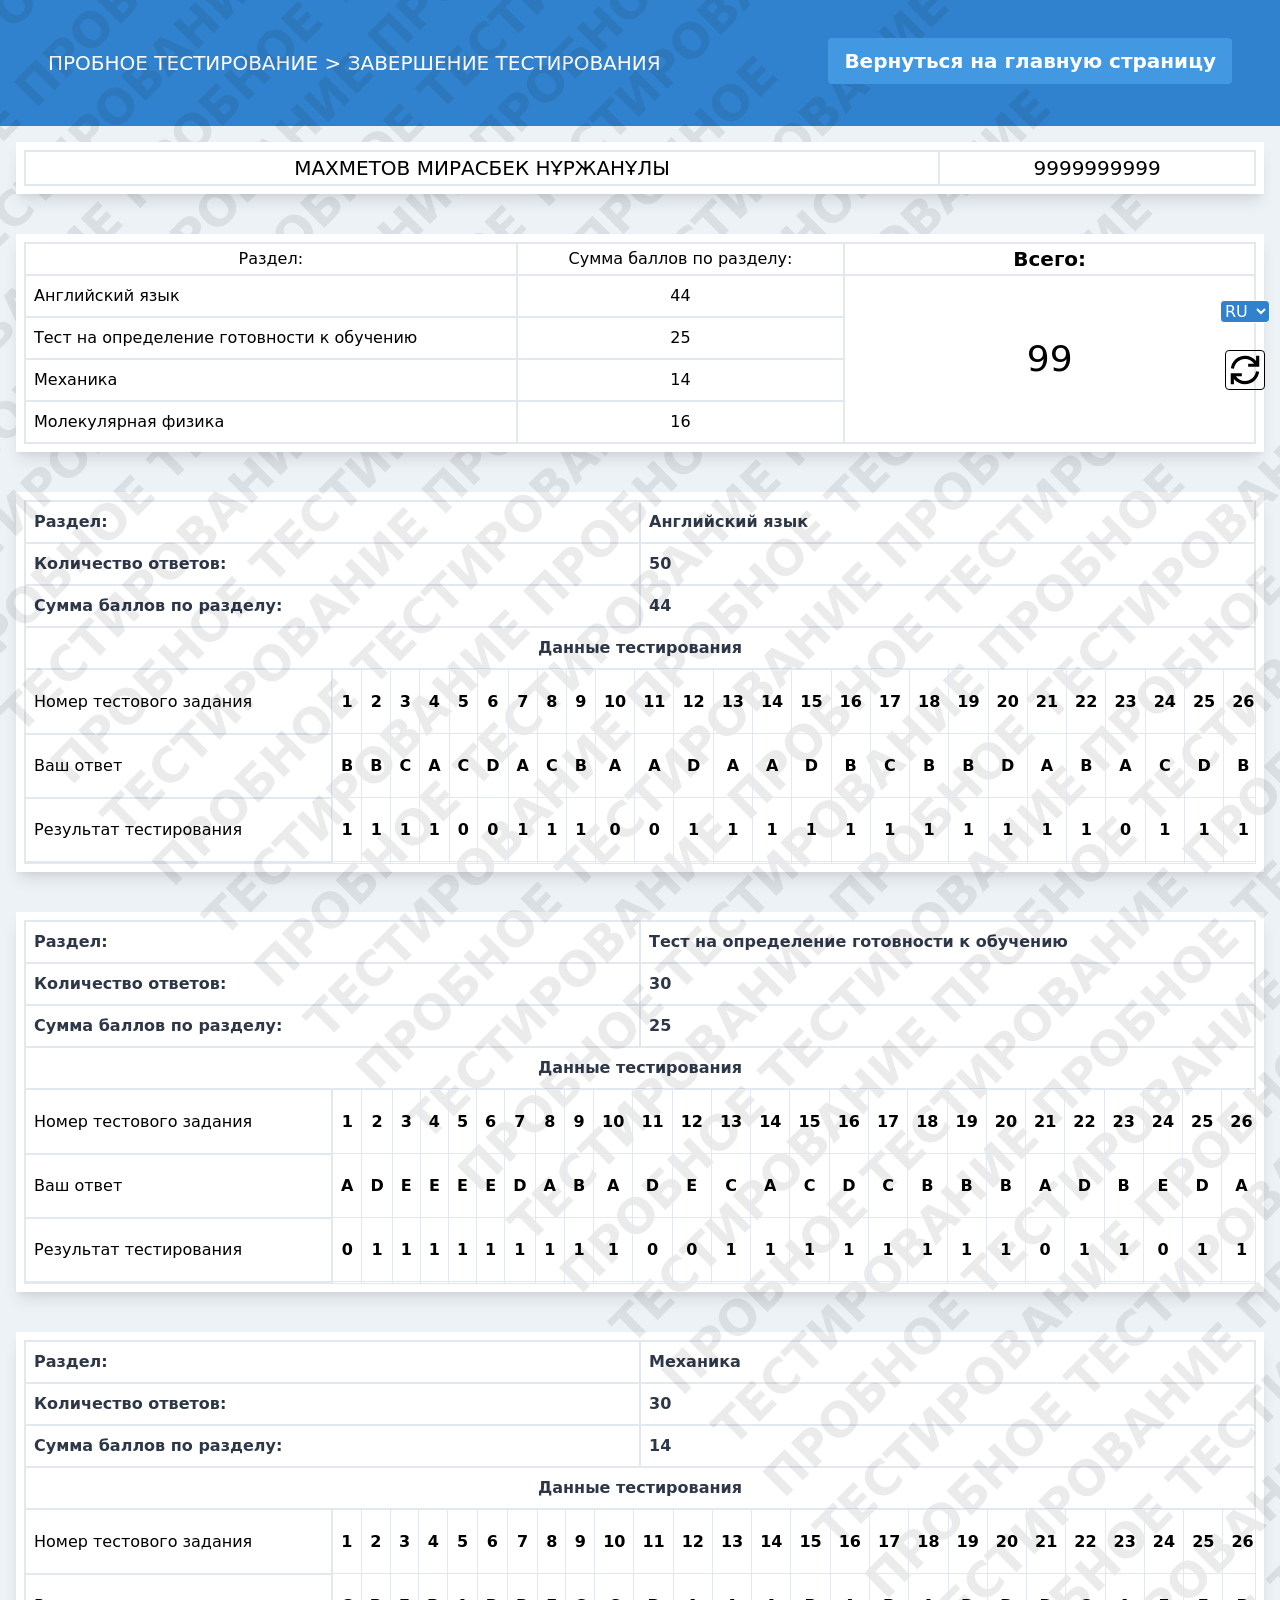
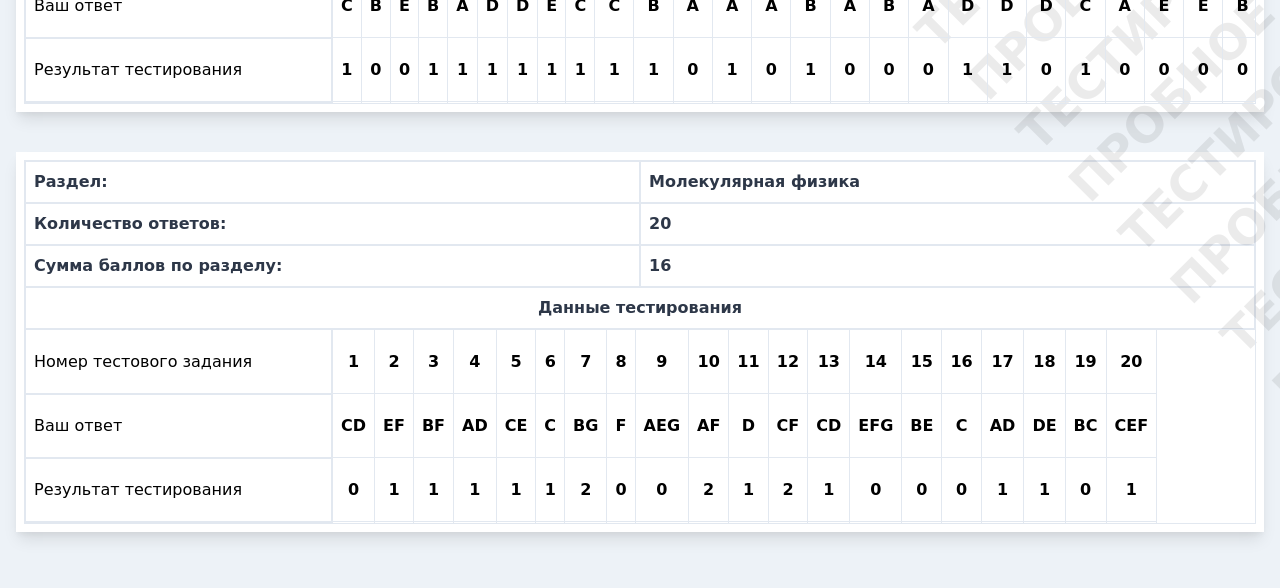
<file: index.html>
<!DOCTYPE html>
<!-- saved from url=(0041)https://probtest.testcenter.kz/answer-map -->
<html lang="en" translate="no" class="notranslate"><head><meta http-equiv="Content-Type" content="text/html; charset=UTF-8">
  
  <title>Онлайн тестирование</title>
  <!--<base href="/">--><base href=".">
  <meta name="viewport" content="width=device-width, initial-scale=1.0">
  <link rel="icon" type="image/x-icon" href="https://probtest.testcenter.kz/favicon.ico">
  <style>
    body{
      background-color: #edf2f7;
    }
  </style>
<link rel="stylesheet" href="styles.9b27cd2784f0bbee2f19.css"><style>.pageBlocker{width:100vw;height:100vh;position:fixed;display:flex;justify-content:center;align-items:center;background:white;top:0;left:0;z-index:100000}
</style><style data-cke="true">.ck.ck-editor__editable span[data-ck-unsafe-element]{display:none}.ck-hidden{display:none!important}.ck.ck-reset,.ck.ck-reset_all,.ck.ck-reset_all *{box-sizing:border-box;width:auto;height:auto;position:static}:root{--ck-z-default:1;--ck-z-modal:calc(var(--ck-z-default) + 999)}.ck-transitions-disabled,.ck-transitions-disabled *{transition:none!important}:root{--ck-color-base-foreground:#fafafa;--ck-color-base-background:#fff;--ck-color-base-border:#c4c4c4;--ck-color-base-action:#61b045;--ck-color-base-focus:#6cb5f9;--ck-color-base-text:#333;--ck-color-base-active:#198cf0;--ck-color-base-active-focus:#0e7fe1;--ck-color-base-error:#db3700;--ck-color-focus-border-coordinates:208,79%,51%;--ck-color-focus-border:hsl(var(--ck-color-focus-border-coordinates));--ck-color-focus-outer-shadow:#bcdefb;--ck-color-focus-disabled-shadow:rgba(119,186,248,0.3);--ck-color-focus-error-shadow:rgba(255,64,31,0.3);--ck-color-text:var(--ck-color-base-text);--ck-color-shadow-drop:rgba(0,0,0,0.15);--ck-color-shadow-drop-active:rgba(0,0,0,0.2);--ck-color-shadow-inner:rgba(0,0,0,0.1);--ck-color-button-default-background:transparent;--ck-color-button-default-hover-background:#e6e6e6;--ck-color-button-default-active-background:#d9d9d9;--ck-color-button-default-active-shadow:#bfbfbf;--ck-color-button-default-disabled-background:transparent;--ck-color-button-on-background:#dedede;--ck-color-button-on-hover-background:#c4c4c4;--ck-color-button-on-active-background:#bababa;--ck-color-button-on-active-shadow:#a1a1a1;--ck-color-button-on-disabled-background:#dedede;--ck-color-button-action-background:var(--ck-color-base-action);--ck-color-button-action-hover-background:#579e3d;--ck-color-button-action-active-background:#53973b;--ck-color-button-action-active-shadow:#498433;--ck-color-button-action-disabled-background:#7ec365;--ck-color-button-action-text:var(--ck-color-base-background);--ck-color-button-save:#008a00;--ck-color-button-cancel:#db3700;--ck-color-switch-button-off-background:#b0b0b0;--ck-color-switch-button-off-hover-background:#a3a3a3;--ck-color-switch-button-on-background:var(--ck-color-button-action-background);--ck-color-switch-button-on-hover-background:#579e3d;--ck-color-switch-button-inner-background:var(--ck-color-base-background);--ck-color-switch-button-inner-shadow:rgba(0,0,0,0.1);--ck-color-dropdown-panel-background:var(--ck-color-base-background);--ck-color-dropdown-panel-border:var(--ck-color-base-border);--ck-color-input-background:var(--ck-color-base-background);--ck-color-input-border:#c7c7c7;--ck-color-input-error-border:var(--ck-color-base-error);--ck-color-input-text:var(--ck-color-base-text);--ck-color-input-disabled-background:#f2f2f2;--ck-color-input-disabled-border:#c7c7c7;--ck-color-input-disabled-text:#757575;--ck-color-list-background:var(--ck-color-base-background);--ck-color-list-button-hover-background:var(--ck-color-button-default-hover-background);--ck-color-list-button-on-background:var(--ck-color-base-active);--ck-color-list-button-on-background-focus:var(--ck-color-base-active-focus);--ck-color-list-button-on-text:var(--ck-color-base-background);--ck-color-panel-background:var(--ck-color-base-background);--ck-color-panel-border:var(--ck-color-base-border);--ck-color-toolbar-background:var(--ck-color-base-foreground);--ck-color-toolbar-border:var(--ck-color-base-border);--ck-color-tooltip-background:var(--ck-color-base-text);--ck-color-tooltip-text:var(--ck-color-base-background);--ck-color-engine-placeholder-text:#707070;--ck-color-upload-bar-background:#6cb5f9;--ck-color-link-default:#0000f0;--ck-color-link-selected-background:rgba(31,177,255,0.1);--ck-color-link-fake-selection:rgba(31,177,255,0.3);--ck-disabled-opacity:.5;--ck-focus-outer-shadow-geometry:0 0 0 3px;--ck-focus-outer-shadow:var(--ck-focus-outer-shadow-geometry) var(--ck-color-focus-outer-shadow);--ck-focus-disabled-outer-shadow:var(--ck-focus-outer-shadow-geometry) var(--ck-color-focus-disabled-shadow);--ck-focus-error-outer-shadow:var(--ck-focus-outer-shadow-geometry) var(--ck-color-focus-error-shadow);--ck-focus-ring:1px solid var(--ck-color-focus-border);--ck-font-size-base:13px;--ck-line-height-base:1.84615;--ck-font-face:Helvetica,Arial,Tahoma,Verdana,Sans-Serif;--ck-font-size-tiny:0.7em;--ck-font-size-small:0.75em;--ck-font-size-normal:1em;--ck-font-size-big:1.4em;--ck-font-size-large:1.8em;--ck-ui-component-min-height:2.3em}.ck.ck-reset,.ck.ck-reset_all,.ck.ck-reset_all *{margin:0;padding:0;border:0;background:transparent;text-decoration:none;vertical-align:middle;transition:none;word-wrap:break-word}.ck.ck-reset_all,.ck.ck-reset_all *{border-collapse:collapse;font:normal normal normal var(--ck-font-size-base)/var(--ck-line-height-base) var(--ck-font-face);color:var(--ck-color-text);text-align:left;white-space:nowrap;cursor:auto;float:none}.ck.ck-reset_all .ck-rtl *{text-align:right}.ck.ck-reset_all iframe{vertical-align:inherit}.ck.ck-reset_all textarea{white-space:pre-wrap}.ck.ck-reset_all input[type=password],.ck.ck-reset_all input[type=text],.ck.ck-reset_all textarea{cursor:text}.ck.ck-reset_all input[type=password][disabled],.ck.ck-reset_all input[type=text][disabled],.ck.ck-reset_all textarea[disabled]{cursor:default}.ck.ck-reset_all fieldset{padding:10px;border:2px groove #dfdee3}.ck.ck-reset_all button::-moz-focus-inner{padding:0;border:0}.ck[dir=rtl],.ck[dir=rtl] .ck{text-align:right}:root{--ck-border-radius:2px;--ck-inner-shadow:2px 2px 3px var(--ck-color-shadow-inner) inset;--ck-drop-shadow:0 1px 2px 1px var(--ck-color-shadow-drop);--ck-drop-shadow-active:0 3px 6px 1px var(--ck-color-shadow-drop-active);--ck-spacing-unit:0.6em;--ck-spacing-large:calc(var(--ck-spacing-unit)*1.5);--ck-spacing-standard:var(--ck-spacing-unit);--ck-spacing-medium:calc(var(--ck-spacing-unit)*0.8);--ck-spacing-small:calc(var(--ck-spacing-unit)*0.5);--ck-spacing-tiny:calc(var(--ck-spacing-unit)*0.3);--ck-spacing-extra-tiny:calc(var(--ck-spacing-unit)*0.16)}.ck.ck-icon{vertical-align:middle}:root{--ck-icon-size:calc(var(--ck-line-height-base)*var(--ck-font-size-normal))}.ck.ck-icon{width:var(--ck-icon-size);height:var(--ck-icon-size);font-size:.8333350694em;will-change:transform}.ck.ck-icon,.ck.ck-icon *{color:inherit;cursor:inherit}.ck.ck-icon :not([fill]){fill:currentColor}.ck.ck-tooltip,.ck.ck-tooltip .ck-tooltip__text:after{position:absolute;pointer-events:none;-webkit-backface-visibility:hidden}.ck.ck-tooltip{visibility:hidden;opacity:0;display:none;z-index:var(--ck-z-modal)}.ck.ck-tooltip .ck-tooltip__text{display:inline-block}.ck.ck-tooltip .ck-tooltip__text:after{content:"";width:0;height:0}:root{--ck-tooltip-arrow-size:5px}.ck.ck-tooltip{left:50%;top:0;transition:opacity .2s ease-in-out .2s}.ck.ck-tooltip .ck-tooltip__text{border-radius:0}.ck-rounded-corners .ck.ck-tooltip .ck-tooltip__text,.ck.ck-tooltip .ck-tooltip__text.ck-rounded-corners{border-radius:var(--ck-border-radius)}.ck.ck-tooltip .ck-tooltip__text{font-size:.9em;line-height:1.5;color:var(--ck-color-tooltip-text);padding:var(--ck-spacing-small) var(--ck-spacing-medium);background:var(--ck-color-tooltip-background);position:relative;left:-50%}.ck.ck-tooltip .ck-tooltip__text:after{transition:opacity .2s ease-in-out .2s;border-style:solid;left:50%}.ck.ck-tooltip.ck-tooltip_s,.ck.ck-tooltip.ck-tooltip_se,.ck.ck-tooltip.ck-tooltip_sw{bottom:calc(var(--ck-tooltip-arrow-size)*-1);transform:translateY(100%)}.ck.ck-tooltip.ck-tooltip_s .ck-tooltip__text:after,.ck.ck-tooltip.ck-tooltip_se .ck-tooltip__text:after,.ck.ck-tooltip.ck-tooltip_sw .ck-tooltip__text:after{top:calc(var(--ck-tooltip-arrow-size)*-1 + 1px);transform:translateX(-50%);border-left-color:transparent;border-bottom-color:var(--ck-color-tooltip-background);border-right-color:transparent;border-top-color:transparent;border-left-width:var(--ck-tooltip-arrow-size);border-bottom-width:var(--ck-tooltip-arrow-size);border-right-width:var(--ck-tooltip-arrow-size);border-top-width:0}.ck.ck-tooltip.ck-tooltip_sw{right:50%;left:auto}.ck.ck-tooltip.ck-tooltip_sw .ck-tooltip__text{left:auto;right:calc(var(--ck-tooltip-arrow-size)*-2)}.ck.ck-tooltip.ck-tooltip_sw .ck-tooltip__text:after{left:auto;right:0}.ck.ck-tooltip.ck-tooltip_se{left:50%;right:auto}.ck.ck-tooltip.ck-tooltip_se .ck-tooltip__text{right:auto;left:calc(var(--ck-tooltip-arrow-size)*-2)}.ck.ck-tooltip.ck-tooltip_se .ck-tooltip__text:after{right:auto;left:0;transform:translateX(50%)}.ck.ck-tooltip.ck-tooltip_n{top:calc(var(--ck-tooltip-arrow-size)*-1);transform:translateY(-100%)}.ck.ck-tooltip.ck-tooltip_n .ck-tooltip__text:after{bottom:calc(var(--ck-tooltip-arrow-size)*-1);transform:translateX(-50%);border-left-color:transparent;border-bottom-color:transparent;border-right-color:transparent;border-top-color:var(--ck-color-tooltip-background);border-left-width:var(--ck-tooltip-arrow-size);border-bottom-width:0;border-right-width:var(--ck-tooltip-arrow-size);border-top-width:var(--ck-tooltip-arrow-size)}.ck.ck-tooltip.ck-tooltip_e{left:calc(100% + var(--ck-tooltip-arrow-size));top:50%}.ck.ck-tooltip.ck-tooltip_e .ck-tooltip__text{left:0;transform:translateY(-50%)}.ck.ck-tooltip.ck-tooltip_e .ck-tooltip__text:after{left:calc(var(--ck-tooltip-arrow-size)*-1);top:calc(50% - var(--ck-tooltip-arrow-size)*1);border-left-color:transparent;border-bottom-color:transparent;border-right-color:var(--ck-color-tooltip-background);border-top-color:transparent;border-left-width:0;border-bottom-width:var(--ck-tooltip-arrow-size);border-right-width:var(--ck-tooltip-arrow-size);border-top-width:var(--ck-tooltip-arrow-size)}.ck.ck-tooltip.ck-tooltip_w{right:calc(100% + var(--ck-tooltip-arrow-size));left:auto;top:50%}.ck.ck-tooltip.ck-tooltip_w .ck-tooltip__text{left:0;transform:translateY(-50%)}.ck.ck-tooltip.ck-tooltip_w .ck-tooltip__text:after{left:100%;top:calc(50% - var(--ck-tooltip-arrow-size)*1);border-left-color:var(--ck-color-tooltip-background);border-bottom-color:transparent;border-right-color:transparent;border-top-color:transparent;border-left-width:var(--ck-tooltip-arrow-size);border-bottom-width:var(--ck-tooltip-arrow-size);border-right-width:0;border-top-width:var(--ck-tooltip-arrow-size)}.ck.ck-button,a.ck.ck-button{-moz-user-select:none;-webkit-user-select:none;-ms-user-select:none;user-select:none}.ck.ck-button .ck-tooltip,a.ck.ck-button .ck-tooltip{display:block}@media (hover:none){.ck.ck-button .ck-tooltip,a.ck.ck-button .ck-tooltip{display:none}}.ck.ck-button,a.ck.ck-button{position:relative;display:inline-flex;align-items:center;justify-content:left}.ck.ck-button .ck-button__label,a.ck.ck-button .ck-button__label{display:none}.ck.ck-button.ck-button_with-text .ck-button__label,a.ck.ck-button.ck-button_with-text .ck-button__label{display:inline-block}.ck.ck-button:not(.ck-button_with-text),a.ck.ck-button:not(.ck-button_with-text){justify-content:center}.ck.ck-button:hover .ck-tooltip,a.ck.ck-button:hover .ck-tooltip{visibility:visible;opacity:1}.ck.ck-button:focus:not(:hover) .ck-tooltip,a.ck.ck-button:focus:not(:hover) .ck-tooltip{display:none}.ck.ck-button,a.ck.ck-button{background:var(--ck-color-button-default-background)}.ck.ck-button:not(.ck-disabled):hover,a.ck.ck-button:not(.ck-disabled):hover{background:var(--ck-color-button-default-hover-background)}.ck.ck-button:not(.ck-disabled):active,a.ck.ck-button:not(.ck-disabled):active{background:var(--ck-color-button-default-active-background);box-shadow:inset 0 2px 2px var(--ck-color-button-default-active-shadow)}.ck.ck-button.ck-disabled,a.ck.ck-button.ck-disabled{background:var(--ck-color-button-default-disabled-background)}.ck.ck-button,a.ck.ck-button{border-radius:0}.ck-rounded-corners .ck.ck-button,.ck-rounded-corners a.ck.ck-button,.ck.ck-button.ck-rounded-corners,a.ck.ck-button.ck-rounded-corners{border-radius:var(--ck-border-radius)}.ck.ck-button,a.ck.ck-button{white-space:nowrap;cursor:default;vertical-align:middle;padding:var(--ck-spacing-tiny);text-align:center;min-width:var(--ck-ui-component-min-height);min-height:var(--ck-ui-component-min-height);line-height:1;font-size:inherit;border:1px solid transparent;transition:box-shadow .2s ease-in-out,border .2s ease-in-out;-webkit-appearance:none}.ck.ck-button:active,.ck.ck-button:focus,a.ck.ck-button:active,a.ck.ck-button:focus{outline:none;border:var(--ck-focus-ring);box-shadow:var(--ck-focus-outer-shadow),0 0}.ck.ck-button .ck-button__icon use,.ck.ck-button .ck-button__icon use *,a.ck.ck-button .ck-button__icon use,a.ck.ck-button .ck-button__icon use *{color:inherit}.ck.ck-button .ck-button__label,a.ck.ck-button .ck-button__label{font-size:inherit;font-weight:inherit;color:inherit;cursor:inherit;vertical-align:middle}[dir=ltr] .ck.ck-button .ck-button__label,[dir=ltr] a.ck.ck-button .ck-button__label{text-align:left}[dir=rtl] .ck.ck-button .ck-button__label,[dir=rtl] a.ck.ck-button .ck-button__label{text-align:right}.ck.ck-button .ck-button__keystroke,a.ck.ck-button .ck-button__keystroke{color:inherit}[dir=ltr] .ck.ck-button .ck-button__keystroke,[dir=ltr] a.ck.ck-button .ck-button__keystroke{margin-left:var(--ck-spacing-large)}[dir=rtl] .ck.ck-button .ck-button__keystroke,[dir=rtl] a.ck.ck-button .ck-button__keystroke{margin-right:var(--ck-spacing-large)}.ck.ck-button .ck-button__keystroke,a.ck.ck-button .ck-button__keystroke{font-weight:700;opacity:.7}.ck.ck-button.ck-disabled:active,.ck.ck-button.ck-disabled:focus,a.ck.ck-button.ck-disabled:active,a.ck.ck-button.ck-disabled:focus{box-shadow:var(--ck-focus-disabled-outer-shadow),0 0}.ck.ck-button.ck-disabled .ck-button__icon,a.ck.ck-button.ck-disabled .ck-button__icon{opacity:var(--ck-disabled-opacity)}.ck.ck-button.ck-disabled .ck-button__label,a.ck.ck-button.ck-disabled .ck-button__label{opacity:var(--ck-disabled-opacity)}.ck.ck-button.ck-disabled .ck-button__keystroke,a.ck.ck-button.ck-disabled .ck-button__keystroke{opacity:.3}.ck.ck-button.ck-button_with-text,a.ck.ck-button.ck-button_with-text{padding:var(--ck-spacing-tiny) var(--ck-spacing-standard)}[dir=ltr] .ck.ck-button.ck-button_with-text .ck-button__icon,[dir=ltr] a.ck.ck-button.ck-button_with-text .ck-button__icon{margin-left:calc(var(--ck-spacing-small)*-1);margin-right:var(--ck-spacing-small)}[dir=rtl] .ck.ck-button.ck-button_with-text .ck-button__icon,[dir=rtl] a.ck.ck-button.ck-button_with-text .ck-button__icon{margin-right:calc(var(--ck-spacing-small)*-1);margin-left:var(--ck-spacing-small)}.ck.ck-button.ck-button_with-keystroke .ck-button__label,a.ck.ck-button.ck-button_with-keystroke .ck-button__label{flex-grow:1}.ck.ck-button.ck-on,a.ck.ck-button.ck-on{background:var(--ck-color-button-on-background)}.ck.ck-button.ck-on:not(.ck-disabled):hover,a.ck.ck-button.ck-on:not(.ck-disabled):hover{background:var(--ck-color-button-on-hover-background)}.ck.ck-button.ck-on:not(.ck-disabled):active,a.ck.ck-button.ck-on:not(.ck-disabled):active{background:var(--ck-color-button-on-active-background);box-shadow:inset 0 2px 2px var(--ck-color-button-on-active-shadow)}.ck.ck-button.ck-on.ck-disabled,a.ck.ck-button.ck-on.ck-disabled{background:var(--ck-color-button-on-disabled-background)}.ck.ck-button.ck-button-save,a.ck.ck-button.ck-button-save{color:var(--ck-color-button-save)}.ck.ck-button.ck-button-cancel,a.ck.ck-button.ck-button-cancel{color:var(--ck-color-button-cancel)}.ck.ck-button-action,a.ck.ck-button-action{background:var(--ck-color-button-action-background)}.ck.ck-button-action:not(.ck-disabled):hover,a.ck.ck-button-action:not(.ck-disabled):hover{background:var(--ck-color-button-action-hover-background)}.ck.ck-button-action:not(.ck-disabled):active,a.ck.ck-button-action:not(.ck-disabled):active{background:var(--ck-color-button-action-active-background);box-shadow:inset 0 2px 2px var(--ck-color-button-action-active-shadow)}.ck.ck-button-action.ck-disabled,a.ck.ck-button-action.ck-disabled{background:var(--ck-color-button-action-disabled-background)}.ck.ck-button-action,a.ck.ck-button-action{color:var(--ck-color-button-action-text)}.ck.ck-button-bold,a.ck.ck-button-bold{font-weight:700}.ck.ck-button.ck-switchbutton .ck-button__toggle,.ck.ck-button.ck-switchbutton .ck-button__toggle .ck-button__toggle__inner{display:block}:root{--ck-switch-button-toggle-width:2.6153846154em;--ck-switch-button-toggle-inner-size:1.0769230769em;--ck-switch-button-toggle-spacing:1px;--ck-switch-button-translation:calc(var(--ck-switch-button-toggle-width) - var(--ck-switch-button-toggle-inner-size) - var(--ck-switch-button-toggle-spacing)*2)}[dir=ltr] .ck.ck-button.ck-switchbutton .ck-button__label{margin-right:calc(var(--ck-spacing-large)*2)}[dir=rtl] .ck.ck-button.ck-switchbutton .ck-button__label{margin-left:calc(var(--ck-spacing-large)*2)}.ck.ck-button.ck-switchbutton .ck-button__toggle{border-radius:0}.ck-rounded-corners .ck.ck-button.ck-switchbutton .ck-button__toggle,.ck.ck-button.ck-switchbutton .ck-button__toggle.ck-rounded-corners{border-radius:var(--ck-border-radius)}[dir=ltr] .ck.ck-button.ck-switchbutton .ck-button__toggle{margin-left:auto}[dir=rtl] .ck.ck-button.ck-switchbutton .ck-button__toggle{margin-right:auto}.ck.ck-button.ck-switchbutton .ck-button__toggle{transition:background .4s ease;width:var(--ck-switch-button-toggle-width);background:var(--ck-color-switch-button-off-background)}.ck.ck-button.ck-switchbutton .ck-button__toggle .ck-button__toggle__inner{border-radius:0}.ck-rounded-corners .ck.ck-button.ck-switchbutton .ck-button__toggle .ck-button__toggle__inner,.ck.ck-button.ck-switchbutton .ck-button__toggle .ck-button__toggle__inner.ck-rounded-corners{border-radius:var(--ck-border-radius);border-radius:calc(var(--ck-border-radius)*0.5)}.ck.ck-button.ck-switchbutton .ck-button__toggle .ck-button__toggle__inner{margin:var(--ck-switch-button-toggle-spacing);width:var(--ck-switch-button-toggle-inner-size);height:var(--ck-switch-button-toggle-inner-size);background:var(--ck-color-switch-button-inner-background);transition:all .3s ease}.ck.ck-button.ck-switchbutton .ck-button__toggle:hover{background:var(--ck-color-switch-button-off-hover-background)}.ck.ck-button.ck-switchbutton .ck-button__toggle:hover .ck-button__toggle__inner{box-shadow:0 0 0 5px var(--ck-color-switch-button-inner-shadow)}.ck.ck-button.ck-switchbutton.ck-disabled .ck-button__toggle{opacity:var(--ck-disabled-opacity)}.ck.ck-button.ck-switchbutton.ck-on .ck-button__toggle{background:var(--ck-color-switch-button-on-background)}.ck.ck-button.ck-switchbutton.ck-on .ck-button__toggle:hover{background:var(--ck-color-switch-button-on-hover-background)}[dir=ltr] .ck.ck-button.ck-switchbutton.ck-on .ck-button__toggle .ck-button__toggle__inner{transform:translateX(var(--ck-switch-button-translation))}[dir=rtl] .ck.ck-button.ck-switchbutton.ck-on .ck-button__toggle .ck-button__toggle__inner{transform:translateX(calc(var(--ck-switch-button-translation)*-1))}.ck.ck-color-grid{display:grid}:root{--ck-color-grid-tile-size:24px;--ck-color-color-grid-check-icon:#000}.ck.ck-color-grid{grid-gap:5px;padding:8px}.ck.ck-color-grid__tile{width:var(--ck-color-grid-tile-size);height:var(--ck-color-grid-tile-size);min-width:var(--ck-color-grid-tile-size);min-height:var(--ck-color-grid-tile-size);padding:0;transition:box-shadow .2s ease;border:0}.ck.ck-color-grid__tile.ck-disabled{cursor:unset;transition:unset}.ck.ck-color-grid__tile.ck-color-table__color-tile_bordered{box-shadow:0 0 0 1px var(--ck-color-base-border)}.ck.ck-color-grid__tile .ck.ck-icon{display:none;color:var(--ck-color-color-grid-check-icon)}.ck.ck-color-grid__tile.ck-on{box-shadow:inset 0 0 0 1px var(--ck-color-base-background),0 0 0 2px var(--ck-color-base-text)}.ck.ck-color-grid__tile.ck-on .ck.ck-icon{display:block}.ck.ck-color-grid__tile.ck-on,.ck.ck-color-grid__tile:focus:not(.ck-disabled),.ck.ck-color-grid__tile:hover:not(.ck-disabled){border:0}.ck.ck-color-grid__tile:focus:not(.ck-disabled),.ck.ck-color-grid__tile:hover:not(.ck-disabled){box-shadow:inset 0 0 0 1px var(--ck-color-base-background),0 0 0 2px var(--ck-color-focus-border)}.ck.ck-color-grid__label{padding:0 var(--ck-spacing-standard)}.ck.ck-splitbutton{font-size:inherit}.ck.ck-splitbutton .ck-splitbutton__action:focus{z-index:calc(var(--ck-z-default) + 1)}.ck.ck-splitbutton.ck-splitbutton_open>.ck-button .ck-tooltip{display:none}:root{--ck-color-split-button-hover-background:#ebebeb;--ck-color-split-button-hover-border:#b3b3b3}[dir=ltr] .ck.ck-splitbutton.ck-splitbutton_open>.ck-splitbutton__action,[dir=ltr] .ck.ck-splitbutton:hover>.ck-splitbutton__action{border-top-right-radius:unset;border-bottom-right-radius:unset}[dir=rtl] .ck.ck-splitbutton.ck-splitbutton_open>.ck-splitbutton__action,[dir=rtl] .ck.ck-splitbutton:hover>.ck-splitbutton__action{border-top-left-radius:unset;border-bottom-left-radius:unset}.ck.ck-splitbutton>.ck-splitbutton__arrow{min-width:unset}[dir=ltr] .ck.ck-splitbutton>.ck-splitbutton__arrow{border-top-left-radius:unset;border-bottom-left-radius:unset}[dir=rtl] .ck.ck-splitbutton>.ck-splitbutton__arrow{border-top-right-radius:unset;border-bottom-right-radius:unset}.ck.ck-splitbutton>.ck-splitbutton__arrow svg{width:var(--ck-dropdown-arrow-size)}.ck.ck-splitbutton.ck-splitbutton_open>.ck-button:not(.ck-on):not(.ck-disabled):not(:hover),.ck.ck-splitbutton:hover>.ck-button:not(.ck-on):not(.ck-disabled):not(:hover){background:var(--ck-color-split-button-hover-background)}.ck.ck-splitbutton.ck-splitbutton_open>.ck-splitbutton__arrow:not(.ck-disabled):after,.ck.ck-splitbutton:hover>.ck-splitbutton__arrow:not(.ck-disabled):after{content:"";position:absolute;width:1px;height:100%;background-color:var(--ck-color-split-button-hover-border)}[dir=ltr] .ck.ck-splitbutton.ck-splitbutton_open>.ck-splitbutton__arrow:not(.ck-disabled):after,[dir=ltr] .ck.ck-splitbutton:hover>.ck-splitbutton__arrow:not(.ck-disabled):after{left:-1px}[dir=rtl] .ck.ck-splitbutton.ck-splitbutton_open>.ck-splitbutton__arrow:not(.ck-disabled):after,[dir=rtl] .ck.ck-splitbutton:hover>.ck-splitbutton__arrow:not(.ck-disabled):after{right:-1px}.ck.ck-splitbutton.ck-splitbutton_open{border-radius:0}.ck-rounded-corners .ck.ck-splitbutton.ck-splitbutton_open,.ck.ck-splitbutton.ck-splitbutton_open.ck-rounded-corners{border-radius:var(--ck-border-radius)}.ck-rounded-corners .ck.ck-splitbutton.ck-splitbutton_open>.ck-splitbutton__action,.ck.ck-splitbutton.ck-splitbutton_open.ck-rounded-corners>.ck-splitbutton__action{border-bottom-left-radius:0}.ck-rounded-corners .ck.ck-splitbutton.ck-splitbutton_open>.ck-splitbutton__arrow,.ck.ck-splitbutton.ck-splitbutton_open.ck-rounded-corners>.ck-splitbutton__arrow{border-bottom-right-radius:0}:root{--ck-dropdown-max-width:75vw}.ck.ck-dropdown{display:inline-block;position:relative}.ck.ck-dropdown .ck-dropdown__arrow{pointer-events:none;z-index:var(--ck-z-default)}.ck.ck-dropdown .ck-button.ck-dropdown__button{width:100%}.ck.ck-dropdown .ck-button.ck-dropdown__button.ck-on .ck-tooltip{display:none}.ck.ck-dropdown .ck-dropdown__panel{-webkit-backface-visibility:hidden;display:none;z-index:var(--ck-z-modal);max-width:var(--ck-dropdown-max-width);position:absolute}.ck.ck-dropdown .ck-dropdown__panel.ck-dropdown__panel-visible{display:inline-block}.ck.ck-dropdown .ck-dropdown__panel.ck-dropdown__panel_n,.ck.ck-dropdown .ck-dropdown__panel.ck-dropdown__panel_ne,.ck.ck-dropdown .ck-dropdown__panel.ck-dropdown__panel_nme,.ck.ck-dropdown .ck-dropdown__panel.ck-dropdown__panel_nmw,.ck.ck-dropdown .ck-dropdown__panel.ck-dropdown__panel_nw{bottom:100%}.ck.ck-dropdown .ck-dropdown__panel.ck-dropdown__panel_s,.ck.ck-dropdown .ck-dropdown__panel.ck-dropdown__panel_se,.ck.ck-dropdown .ck-dropdown__panel.ck-dropdown__panel_sme,.ck.ck-dropdown .ck-dropdown__panel.ck-dropdown__panel_smw,.ck.ck-dropdown .ck-dropdown__panel.ck-dropdown__panel_sw{top:100%;bottom:auto}.ck.ck-dropdown .ck-dropdown__panel.ck-dropdown__panel_ne,.ck.ck-dropdown .ck-dropdown__panel.ck-dropdown__panel_se{left:0}.ck.ck-dropdown .ck-dropdown__panel.ck-dropdown__panel_nw,.ck.ck-dropdown .ck-dropdown__panel.ck-dropdown__panel_sw{right:0}.ck.ck-dropdown .ck-dropdown__panel.ck-dropdown__panel_n,.ck.ck-dropdown .ck-dropdown__panel.ck-dropdown__panel_s{left:50%;transform:translateX(-50%)}.ck.ck-dropdown .ck-dropdown__panel.ck-dropdown__panel_nmw,.ck.ck-dropdown .ck-dropdown__panel.ck-dropdown__panel_smw{left:75%;transform:translateX(-75%)}.ck.ck-dropdown .ck-dropdown__panel.ck-dropdown__panel_nme,.ck.ck-dropdown .ck-dropdown__panel.ck-dropdown__panel_sme{left:25%;transform:translateX(-25%)}.ck.ck-toolbar .ck-dropdown__panel{z-index:calc(var(--ck-z-modal) + 1)}:root{--ck-dropdown-arrow-size:calc(var(--ck-icon-size)*0.5)}.ck.ck-dropdown{font-size:inherit}.ck.ck-dropdown .ck-dropdown__arrow{width:var(--ck-dropdown-arrow-size)}[dir=ltr] .ck.ck-dropdown .ck-dropdown__arrow{right:var(--ck-spacing-standard);margin-left:var(--ck-spacing-standard)}[dir=rtl] .ck.ck-dropdown .ck-dropdown__arrow{left:var(--ck-spacing-standard);margin-right:var(--ck-spacing-small)}.ck.ck-dropdown.ck-disabled .ck-dropdown__arrow{opacity:var(--ck-disabled-opacity)}[dir=ltr] .ck.ck-dropdown .ck-button.ck-dropdown__button:not(.ck-button_with-text){padding-left:var(--ck-spacing-small)}[dir=rtl] .ck.ck-dropdown .ck-button.ck-dropdown__button:not(.ck-button_with-text){padding-right:var(--ck-spacing-small)}.ck.ck-dropdown .ck-button.ck-dropdown__button .ck-button__label{width:7em;overflow:hidden;text-overflow:ellipsis}.ck.ck-dropdown .ck-button.ck-dropdown__button.ck-disabled .ck-button__label{opacity:var(--ck-disabled-opacity)}.ck.ck-dropdown .ck-button.ck-dropdown__button.ck-on{border-bottom-left-radius:0;border-bottom-right-radius:0}.ck.ck-dropdown .ck-button.ck-dropdown__button.ck-dropdown__button_label-width_auto .ck-button__label{width:auto}.ck.ck-dropdown .ck-button.ck-dropdown__button.ck-off:active,.ck.ck-dropdown .ck-button.ck-dropdown__button.ck-on:active{box-shadow:none}.ck.ck-dropdown .ck-button.ck-dropdown__button.ck-off:active:focus,.ck.ck-dropdown .ck-button.ck-dropdown__button.ck-on:active:focus{box-shadow:var(--ck-focus-outer-shadow),0 0}.ck.ck-dropdown__panel{border-radius:0}.ck-rounded-corners .ck.ck-dropdown__panel,.ck.ck-dropdown__panel.ck-rounded-corners{border-radius:var(--ck-border-radius)}.ck.ck-dropdown__panel{box-shadow:var(--ck-drop-shadow),0 0;background:var(--ck-color-dropdown-panel-background);border:1px solid var(--ck-color-dropdown-panel-border);bottom:0;min-width:100%}.ck.ck-dropdown__panel.ck-dropdown__panel_se{border-top-left-radius:0}.ck.ck-dropdown__panel.ck-dropdown__panel_sw{border-top-right-radius:0}.ck.ck-dropdown__panel.ck-dropdown__panel_ne{border-bottom-left-radius:0}.ck.ck-dropdown__panel.ck-dropdown__panel_nw{border-bottom-right-radius:0}.ck.ck-toolbar{-moz-user-select:none;-webkit-user-select:none;-ms-user-select:none;user-select:none;display:flex;flex-flow:row nowrap;align-items:center}.ck.ck-toolbar>.ck-toolbar__items{display:flex;flex-flow:row wrap;align-items:center;flex-grow:1}.ck.ck-toolbar .ck.ck-toolbar__separator{display:inline-block}.ck.ck-toolbar .ck.ck-toolbar__separator:first-child,.ck.ck-toolbar .ck.ck-toolbar__separator:last-child{display:none}.ck.ck-toolbar .ck-toolbar__line-break{flex-basis:100%}.ck.ck-toolbar.ck-toolbar_grouping>.ck-toolbar__items{flex-wrap:nowrap}.ck.ck-toolbar.ck-toolbar_vertical>.ck-toolbar__items{flex-direction:column}.ck.ck-toolbar.ck-toolbar_floating>.ck-toolbar__items{flex-wrap:nowrap}.ck.ck-toolbar>.ck.ck-toolbar__grouped-dropdown>.ck-dropdown__button .ck-dropdown__arrow{display:none}.ck.ck-toolbar{border-radius:0}.ck-rounded-corners .ck.ck-toolbar,.ck.ck-toolbar.ck-rounded-corners{border-radius:var(--ck-border-radius)}.ck.ck-toolbar{background:var(--ck-color-toolbar-background);padding:0 var(--ck-spacing-small);border:1px solid var(--ck-color-toolbar-border)}.ck.ck-toolbar .ck.ck-toolbar__separator{align-self:stretch;width:1px;min-width:1px;background:var(--ck-color-toolbar-border);margin-top:var(--ck-spacing-small);margin-bottom:var(--ck-spacing-small)}.ck.ck-toolbar .ck-toolbar__line-break{height:0}.ck.ck-toolbar>.ck-toolbar__items>:not(.ck-toolbar__line-break){margin-right:var(--ck-spacing-small)}.ck.ck-toolbar>.ck-toolbar__items:empty+.ck.ck-toolbar__separator{display:none}.ck.ck-toolbar>.ck-toolbar__items>:not(.ck-toolbar__line-break),.ck.ck-toolbar>.ck.ck-toolbar__grouped-dropdown{margin-top:var(--ck-spacing-small);margin-bottom:var(--ck-spacing-small)}.ck.ck-toolbar.ck-toolbar_vertical{padding:0}.ck.ck-toolbar.ck-toolbar_vertical>.ck-toolbar__items>.ck{width:100%;margin:0;border-radius:0;border:0}.ck.ck-toolbar.ck-toolbar_compact{padding:0}.ck.ck-toolbar.ck-toolbar_compact>.ck-toolbar__items>*{margin:0}.ck.ck-toolbar.ck-toolbar_compact>.ck-toolbar__items>:not(:first-child):not(:last-child){border-radius:0}.ck.ck-toolbar>.ck.ck-toolbar__grouped-dropdown>.ck.ck-button.ck-dropdown__button{padding-left:var(--ck-spacing-tiny)}.ck-toolbar-container .ck.ck-toolbar{border:0}.ck.ck-toolbar[dir=rtl]>.ck-toolbar__items>.ck,[dir=rtl] .ck.ck-toolbar>.ck-toolbar__items>.ck{margin-right:0}.ck.ck-toolbar[dir=rtl]:not(.ck-toolbar_compact)>.ck-toolbar__items>.ck,[dir=rtl] .ck.ck-toolbar:not(.ck-toolbar_compact)>.ck-toolbar__items>.ck{margin-left:var(--ck-spacing-small)}.ck.ck-toolbar[dir=rtl]>.ck-toolbar__items>.ck:last-child,[dir=rtl] .ck.ck-toolbar>.ck-toolbar__items>.ck:last-child{margin-left:0}.ck.ck-toolbar[dir=rtl].ck-toolbar_compact>.ck-toolbar__items>.ck:first-child,[dir=rtl] .ck.ck-toolbar.ck-toolbar_compact>.ck-toolbar__items>.ck:first-child{border-top-left-radius:0;border-bottom-left-radius:0}.ck.ck-toolbar[dir=rtl].ck-toolbar_compact>.ck-toolbar__items>.ck:last-child,[dir=rtl] .ck.ck-toolbar.ck-toolbar_compact>.ck-toolbar__items>.ck:last-child{border-top-right-radius:0;border-bottom-right-radius:0}.ck.ck-toolbar[dir=rtl]>.ck.ck-toolbar__separator,[dir=rtl] .ck.ck-toolbar>.ck.ck-toolbar__separator{margin-left:var(--ck-spacing-small)}.ck.ck-toolbar[dir=rtl].ck-toolbar_grouping>.ck-toolbar__items:not(:empty):not(:only-child),[dir=rtl] .ck.ck-toolbar.ck-toolbar_grouping>.ck-toolbar__items:not(:empty):not(:only-child){margin-left:var(--ck-spacing-small)}.ck.ck-toolbar[dir=ltr]>.ck-toolbar__items>.ck:last-child,[dir=ltr] .ck.ck-toolbar>.ck-toolbar__items>.ck:last-child{margin-right:0}.ck.ck-toolbar[dir=ltr].ck-toolbar_compact>.ck-toolbar__items>.ck:first-child,[dir=ltr] .ck.ck-toolbar.ck-toolbar_compact>.ck-toolbar__items>.ck:first-child{border-top-right-radius:0;border-bottom-right-radius:0}.ck.ck-toolbar[dir=ltr].ck-toolbar_compact>.ck-toolbar__items>.ck:last-child,[dir=ltr] .ck.ck-toolbar.ck-toolbar_compact>.ck-toolbar__items>.ck:last-child{border-top-left-radius:0;border-bottom-left-radius:0}.ck.ck-toolbar[dir=ltr]>.ck.ck-toolbar__separator,[dir=ltr] .ck.ck-toolbar>.ck.ck-toolbar__separator{margin-right:var(--ck-spacing-small)}.ck.ck-toolbar[dir=ltr].ck-toolbar_grouping>.ck-toolbar__items:not(:empty):not(:only-child),[dir=ltr] .ck.ck-toolbar.ck-toolbar_grouping>.ck-toolbar__items:not(:empty):not(:only-child){margin-right:var(--ck-spacing-small)}.ck.ck-list{-moz-user-select:none;-webkit-user-select:none;-ms-user-select:none;user-select:none;display:flex;flex-direction:column}.ck.ck-list .ck-list__item,.ck.ck-list .ck-list__separator{display:block}.ck.ck-list .ck-list__item>:focus{position:relative;z-index:var(--ck-z-default)}.ck.ck-list{border-radius:0}.ck-rounded-corners .ck.ck-list,.ck.ck-list.ck-rounded-corners{border-radius:var(--ck-border-radius)}.ck.ck-list{list-style-type:none;background:var(--ck-color-list-background)}.ck.ck-list__item{cursor:default;min-width:12em}.ck.ck-list__item .ck-button{min-height:unset;width:100%;text-align:left;border-radius:0;padding:calc(var(--ck-line-height-base)*0.2*var(--ck-font-size-base)) calc(var(--ck-line-height-base)*0.4*var(--ck-font-size-base))}.ck.ck-list__item .ck-button .ck-button__label{line-height:calc(var(--ck-line-height-base)*1.2*var(--ck-font-size-base))}.ck.ck-list__item .ck-button:active{box-shadow:none}.ck.ck-list__item .ck-button.ck-on{background:var(--ck-color-list-button-on-background);color:var(--ck-color-list-button-on-text)}.ck.ck-list__item .ck-button.ck-on:active{box-shadow:none}.ck.ck-list__item .ck-button.ck-on:hover:not(.ck-disabled){background:var(--ck-color-list-button-on-background-focus)}.ck.ck-list__item .ck-button.ck-on:focus:not(.ck-disabled){border-color:var(--ck-color-base-background)}.ck.ck-list__item .ck-button:hover:not(.ck-disabled){background:var(--ck-color-list-button-hover-background)}.ck.ck-list__item .ck-switchbutton.ck-on{background:var(--ck-color-list-background);color:inherit}.ck.ck-list__item .ck-switchbutton.ck-on:hover:not(.ck-disabled){background:var(--ck-color-list-button-hover-background);color:inherit}.ck.ck-list__separator{height:1px;width:100%;background:var(--ck-color-base-border)}:root{--ck-toolbar-dropdown-max-width:60vw}.ck.ck-toolbar-dropdown>.ck-dropdown__panel{width:max-content;max-width:var(--ck-toolbar-dropdown-max-width)}.ck.ck-toolbar-dropdown>.ck-dropdown__panel .ck-button:focus{z-index:calc(var(--ck-z-default) + 1)}.ck.ck-toolbar-dropdown .ck-toolbar{border:0}.ck.ck-dropdown .ck-dropdown__panel .ck-list{border-radius:0}.ck-rounded-corners .ck.ck-dropdown .ck-dropdown__panel .ck-list,.ck.ck-dropdown .ck-dropdown__panel .ck-list.ck-rounded-corners{border-radius:var(--ck-border-radius);border-top-left-radius:0}.ck.ck-dropdown .ck-dropdown__panel .ck-list .ck-list__item:first-child .ck-button{border-radius:0}.ck-rounded-corners .ck.ck-dropdown .ck-dropdown__panel .ck-list .ck-list__item:first-child .ck-button,.ck.ck-dropdown .ck-dropdown__panel .ck-list .ck-list__item:first-child .ck-button.ck-rounded-corners{border-radius:var(--ck-border-radius);border-top-left-radius:0;border-bottom-left-radius:0;border-bottom-right-radius:0}.ck.ck-dropdown .ck-dropdown__panel .ck-list .ck-list__item:last-child .ck-button{border-radius:0}.ck-rounded-corners .ck.ck-dropdown .ck-dropdown__panel .ck-list .ck-list__item:last-child .ck-button,.ck.ck-dropdown .ck-dropdown__panel .ck-list .ck-list__item:last-child .ck-button.ck-rounded-corners{border-radius:var(--ck-border-radius);border-top-left-radius:0;border-top-right-radius:0}:root{--ck-color-editable-blur-selection:#d9d9d9}.ck.ck-editor__editable:not(.ck-editor__nested-editable){border-radius:0}.ck-rounded-corners .ck.ck-editor__editable:not(.ck-editor__nested-editable),.ck.ck-editor__editable:not(.ck-editor__nested-editable).ck-rounded-corners{border-radius:var(--ck-border-radius)}.ck.ck-editor__editable:not(.ck-editor__nested-editable).ck-focused{outline:none;border:var(--ck-focus-ring);box-shadow:var(--ck-inner-shadow),0 0}.ck.ck-editor__editable_inline{overflow:auto;padding:0 var(--ck-spacing-standard);border:1px solid transparent}.ck.ck-editor__editable_inline[dir=ltr]{text-align:left}.ck.ck-editor__editable_inline[dir=rtl]{text-align:right}.ck.ck-editor__editable_inline>:first-child{margin-top:var(--ck-spacing-large)}.ck.ck-editor__editable_inline>:last-child{margin-bottom:var(--ck-spacing-large)}.ck.ck-editor__editable_inline.ck-blurred ::selection{background:var(--ck-color-editable-blur-selection)}.ck.ck-balloon-panel.ck-toolbar-container[class*=arrow_n]:after{border-bottom-color:var(--ck-color-base-foreground)}.ck.ck-balloon-panel.ck-toolbar-container[class*=arrow_s]:after{border-top-color:var(--ck-color-base-foreground)}.ck.ck-label{display:block}.ck.ck-voice-label{display:none}.ck.ck-label{font-weight:700}.ck.ck-form__header{display:flex;flex-direction:row;flex-wrap:nowrap;align-items:center;justify-content:space-between}:root{--ck-form-header-height:38px}.ck.ck-form__header{padding:var(--ck-spacing-small) var(--ck-spacing-large);height:var(--ck-form-header-height);line-height:var(--ck-form-header-height);border-bottom:1px solid var(--ck-color-base-border)}.ck.ck-form__header .ck-form__header__label{font-weight:700}:root{--ck-input-width:18em;--ck-input-text-width:var(--ck-input-width)}.ck.ck-input{border-radius:0}.ck-rounded-corners .ck.ck-input,.ck.ck-input.ck-rounded-corners{border-radius:var(--ck-border-radius)}.ck.ck-input{background:var(--ck-color-input-background);border:1px solid var(--ck-color-input-border);padding:var(--ck-spacing-extra-tiny) var(--ck-spacing-medium);min-width:var(--ck-input-width);min-height:var(--ck-ui-component-min-height);transition:box-shadow .1s ease-in-out,border .1s ease-in-out}.ck.ck-input:focus{outline:none;border:var(--ck-focus-ring);box-shadow:var(--ck-focus-outer-shadow),0 0}.ck.ck-input[readonly]{border:1px solid var(--ck-color-input-disabled-border);background:var(--ck-color-input-disabled-background);color:var(--ck-color-input-disabled-text)}.ck.ck-input[readonly]:focus{box-shadow:var(--ck-focus-disabled-outer-shadow),0 0}.ck.ck-input.ck-error{border-color:var(--ck-color-input-error-border);animation:ck-input-shake .3s ease both}.ck.ck-input.ck-error:focus{box-shadow:var(--ck-focus-error-outer-shadow),0 0}@keyframes ck-input-shake{20%{transform:translateX(-2px)}40%{transform:translateX(2px)}60%{transform:translateX(-1px)}80%{transform:translateX(1px)}}.ck.ck-labeled-field-view>.ck.ck-labeled-field-view__input-wrapper{display:flex;position:relative}.ck.ck-labeled-field-view .ck.ck-label{display:block;position:absolute}:root{--ck-labeled-field-view-transition:.1s cubic-bezier(0,0,0.24,0.95);--ck-labeled-field-empty-unfocused-max-width:100% - 2 * var(--ck-spacing-medium);--ck-color-labeled-field-label-background:var(--ck-color-base-background)}.ck.ck-labeled-field-view{border-radius:0}.ck-rounded-corners .ck.ck-labeled-field-view,.ck.ck-labeled-field-view.ck-rounded-corners{border-radius:var(--ck-border-radius)}.ck.ck-labeled-field-view>.ck.ck-labeled-field-view__input-wrapper{width:100%}.ck.ck-labeled-field-view>.ck.ck-labeled-field-view__input-wrapper>.ck.ck-label{top:0}[dir=ltr] .ck.ck-labeled-field-view>.ck.ck-labeled-field-view__input-wrapper>.ck.ck-label{left:0}[dir=rtl] .ck.ck-labeled-field-view>.ck.ck-labeled-field-view__input-wrapper>.ck.ck-label{right:0}.ck.ck-labeled-field-view>.ck.ck-labeled-field-view__input-wrapper>.ck.ck-label{pointer-events:none;transform-origin:0 0;transform:translate(var(--ck-spacing-medium),-6px) scale(.75);background:var(--ck-color-labeled-field-label-background);padding:0 calc(var(--ck-font-size-tiny)*0.5);line-height:normal;font-weight:400;text-overflow:ellipsis;overflow:hidden;max-width:100%;transition:transform var(--ck-labeled-field-view-transition),padding var(--ck-labeled-field-view-transition),background var(--ck-labeled-field-view-transition)}.ck.ck-labeled-field-view.ck-error .ck-input:not([readonly])+.ck.ck-label,.ck.ck-labeled-field-view.ck-error>.ck.ck-labeled-field-view__input-wrapper>.ck.ck-label{color:var(--ck-color-base-error)}.ck.ck-labeled-field-view .ck-labeled-field-view__status{font-size:var(--ck-font-size-small);margin-top:var(--ck-spacing-small);white-space:normal}.ck.ck-labeled-field-view .ck-labeled-field-view__status.ck-labeled-field-view__status_error{color:var(--ck-color-base-error)}.ck.ck-labeled-field-view.ck-disabled>.ck.ck-labeled-field-view__input-wrapper>.ck.ck-label,.ck.ck-labeled-field-view.ck-labeled-field-view_empty:not(.ck-labeled-field-view_focused)>.ck.ck-labeled-field-view__input-wrapper>.ck.ck-label{color:var(--ck-color-input-disabled-text)}[dir=ltr] .ck.ck-labeled-field-view.ck-disabled.ck-labeled-field-view_empty>.ck.ck-labeled-field-view__input-wrapper>.ck.ck-label,[dir=ltr] .ck.ck-labeled-field-view.ck-labeled-field-view_empty:not(.ck-labeled-field-view_focused):not(.ck-labeled-field-view_placeholder)>.ck.ck-labeled-field-view__input-wrapper>.ck.ck-label{transform:translate(var(--ck-spacing-medium),calc(var(--ck-font-size-base)*0.6)) scale(1)}[dir=rtl] .ck.ck-labeled-field-view.ck-disabled.ck-labeled-field-view_empty>.ck.ck-labeled-field-view__input-wrapper>.ck.ck-label,[dir=rtl] .ck.ck-labeled-field-view.ck-labeled-field-view_empty:not(.ck-labeled-field-view_focused):not(.ck-labeled-field-view_placeholder)>.ck.ck-labeled-field-view__input-wrapper>.ck.ck-label{transform:translate(calc(var(--ck-spacing-medium)*-1),calc(var(--ck-font-size-base)*0.6)) scale(1)}.ck.ck-labeled-field-view.ck-disabled.ck-labeled-field-view_empty>.ck.ck-labeled-field-view__input-wrapper>.ck.ck-label,.ck.ck-labeled-field-view.ck-labeled-field-view_empty:not(.ck-labeled-field-view_focused):not(.ck-labeled-field-view_placeholder)>.ck.ck-labeled-field-view__input-wrapper>.ck.ck-label{max-width:calc(var(--ck-labeled-field-empty-unfocused-max-width));background:transparent;padding:0}.ck.ck-labeled-field-view>.ck.ck-labeled-field-view__input-wrapper>.ck-dropdown>.ck.ck-button{background:transparent}.ck.ck-labeled-field-view.ck-labeled-field-view_empty>.ck.ck-labeled-field-view__input-wrapper>.ck-dropdown>.ck-button>.ck-button__label{opacity:0}.ck.ck-labeled-field-view.ck-labeled-field-view_empty:not(.ck-labeled-field-view_focused):not(.ck-labeled-field-view_placeholder)>.ck.ck-labeled-field-view__input-wrapper>.ck-dropdown+.ck-label{max-width:calc(var(--ck-labeled-field-empty-unfocused-max-width) - var(--ck-dropdown-arrow-size) - var(--ck-spacing-standard))}:root{--ck-balloon-panel-arrow-z-index:calc(var(--ck-z-default) - 3)}.ck.ck-balloon-panel{display:none;position:absolute;z-index:var(--ck-z-modal)}.ck.ck-balloon-panel.ck-balloon-panel_with-arrow:after,.ck.ck-balloon-panel.ck-balloon-panel_with-arrow:before{content:"";position:absolute}.ck.ck-balloon-panel.ck-balloon-panel_with-arrow:before{z-index:var(--ck-balloon-panel-arrow-z-index)}.ck.ck-balloon-panel.ck-balloon-panel_with-arrow:after{z-index:calc(var(--ck-balloon-panel-arrow-z-index) + 1)}.ck.ck-balloon-panel[class*=arrow_n]:before{z-index:var(--ck-balloon-panel-arrow-z-index)}.ck.ck-balloon-panel[class*=arrow_n]:after{z-index:calc(var(--ck-balloon-panel-arrow-z-index) + 1)}.ck.ck-balloon-panel[class*=arrow_s]:before{z-index:var(--ck-balloon-panel-arrow-z-index)}.ck.ck-balloon-panel[class*=arrow_s]:after{z-index:calc(var(--ck-balloon-panel-arrow-z-index) + 1)}.ck.ck-balloon-panel.ck-balloon-panel_visible{display:block}:root{--ck-balloon-arrow-offset:2px;--ck-balloon-arrow-height:10px;--ck-balloon-arrow-half-width:8px;--ck-balloon-arrow-drop-shadow:0 2px 2px var(--ck-color-shadow-drop)}.ck.ck-balloon-panel{border-radius:0}.ck-rounded-corners .ck.ck-balloon-panel,.ck.ck-balloon-panel.ck-rounded-corners{border-radius:var(--ck-border-radius)}.ck.ck-balloon-panel{box-shadow:var(--ck-drop-shadow),0 0;min-height:15px;background:var(--ck-color-panel-background);border:1px solid var(--ck-color-panel-border)}.ck.ck-balloon-panel.ck-balloon-panel_with-arrow:after,.ck.ck-balloon-panel.ck-balloon-panel_with-arrow:before{width:0;height:0;border-style:solid}.ck.ck-balloon-panel[class*=arrow_n]:after,.ck.ck-balloon-panel[class*=arrow_n]:before{border-left-width:var(--ck-balloon-arrow-half-width);border-bottom-width:var(--ck-balloon-arrow-height);border-right-width:var(--ck-balloon-arrow-half-width);border-top-width:0}.ck.ck-balloon-panel[class*=arrow_n]:before{border-bottom-color:var(--ck-color-panel-border)}.ck.ck-balloon-panel[class*=arrow_n]:after,.ck.ck-balloon-panel[class*=arrow_n]:before{border-left-color:transparent;border-right-color:transparent;border-top-color:transparent}.ck.ck-balloon-panel[class*=arrow_n]:after{border-bottom-color:var(--ck-color-panel-background);margin-top:var(--ck-balloon-arrow-offset)}.ck.ck-balloon-panel[class*=arrow_s]:after,.ck.ck-balloon-panel[class*=arrow_s]:before{border-left-width:var(--ck-balloon-arrow-half-width);border-bottom-width:0;border-right-width:var(--ck-balloon-arrow-half-width);border-top-width:var(--ck-balloon-arrow-height)}.ck.ck-balloon-panel[class*=arrow_s]:before{border-top-color:var(--ck-color-panel-border);filter:drop-shadow(var(--ck-balloon-arrow-drop-shadow))}.ck.ck-balloon-panel[class*=arrow_s]:after,.ck.ck-balloon-panel[class*=arrow_s]:before{border-left-color:transparent;border-bottom-color:transparent;border-right-color:transparent}.ck.ck-balloon-panel[class*=arrow_s]:after{border-top-color:var(--ck-color-panel-background);margin-bottom:var(--ck-balloon-arrow-offset)}.ck.ck-balloon-panel.ck-balloon-panel_arrow_n:after,.ck.ck-balloon-panel.ck-balloon-panel_arrow_n:before{left:50%;margin-left:calc(var(--ck-balloon-arrow-half-width)*-1);top:calc(var(--ck-balloon-arrow-height)*-1)}.ck.ck-balloon-panel.ck-balloon-panel_arrow_nw:after,.ck.ck-balloon-panel.ck-balloon-panel_arrow_nw:before{left:calc(var(--ck-balloon-arrow-half-width)*2);top:calc(var(--ck-balloon-arrow-height)*-1)}.ck.ck-balloon-panel.ck-balloon-panel_arrow_ne:after,.ck.ck-balloon-panel.ck-balloon-panel_arrow_ne:before{right:calc(var(--ck-balloon-arrow-half-width)*2);top:calc(var(--ck-balloon-arrow-height)*-1)}.ck.ck-balloon-panel.ck-balloon-panel_arrow_s:after,.ck.ck-balloon-panel.ck-balloon-panel_arrow_s:before{left:50%;margin-left:calc(var(--ck-balloon-arrow-half-width)*-1);bottom:calc(var(--ck-balloon-arrow-height)*-1)}.ck.ck-balloon-panel.ck-balloon-panel_arrow_sw:after,.ck.ck-balloon-panel.ck-balloon-panel_arrow_sw:before{left:calc(var(--ck-balloon-arrow-half-width)*2);bottom:calc(var(--ck-balloon-arrow-height)*-1)}.ck.ck-balloon-panel.ck-balloon-panel_arrow_se:after,.ck.ck-balloon-panel.ck-balloon-panel_arrow_se:before{right:calc(var(--ck-balloon-arrow-half-width)*2);bottom:calc(var(--ck-balloon-arrow-height)*-1)}.ck.ck-balloon-panel.ck-balloon-panel_arrow_sme:after,.ck.ck-balloon-panel.ck-balloon-panel_arrow_sme:before{right:25%;margin-right:calc(var(--ck-balloon-arrow-half-width)*2);bottom:calc(var(--ck-balloon-arrow-height)*-1)}.ck.ck-balloon-panel.ck-balloon-panel_arrow_smw:after,.ck.ck-balloon-panel.ck-balloon-panel_arrow_smw:before{left:25%;margin-left:calc(var(--ck-balloon-arrow-half-width)*2);bottom:calc(var(--ck-balloon-arrow-height)*-1)}.ck.ck-balloon-panel.ck-balloon-panel_arrow_nme:after,.ck.ck-balloon-panel.ck-balloon-panel_arrow_nme:before{right:25%;margin-right:calc(var(--ck-balloon-arrow-half-width)*2);top:calc(var(--ck-balloon-arrow-height)*-1)}.ck.ck-balloon-panel.ck-balloon-panel_arrow_nmw:after,.ck.ck-balloon-panel.ck-balloon-panel_arrow_nmw:before{left:25%;margin-left:calc(var(--ck-balloon-arrow-half-width)*2);top:calc(var(--ck-balloon-arrow-height)*-1)}.ck .ck-balloon-rotator__navigation{display:flex;align-items:center;justify-content:center}.ck .ck-balloon-rotator__content .ck-toolbar{justify-content:center}.ck .ck-balloon-rotator__navigation{background:var(--ck-color-toolbar-background);border-bottom:1px solid var(--ck-color-toolbar-border);padding:0 var(--ck-spacing-small)}.ck .ck-balloon-rotator__navigation>*{margin-right:var(--ck-spacing-small);margin-top:var(--ck-spacing-small);margin-bottom:var(--ck-spacing-small)}.ck .ck-balloon-rotator__navigation .ck-balloon-rotator__counter{margin-right:var(--ck-spacing-standard);margin-left:var(--ck-spacing-small)}.ck .ck-balloon-rotator__content .ck.ck-annotation-wrapper{box-shadow:none}.ck .ck-fake-panel{position:absolute;z-index:calc(var(--ck-z-modal) - 1)}.ck .ck-fake-panel div{position:absolute}.ck .ck-fake-panel div:first-child{z-index:2}.ck .ck-fake-panel div:nth-child(2){z-index:1}:root{--ck-balloon-fake-panel-offset-horizontal:6px;--ck-balloon-fake-panel-offset-vertical:6px}.ck .ck-fake-panel div{box-shadow:var(--ck-drop-shadow),0 0;min-height:15px;background:var(--ck-color-panel-background);border:1px solid var(--ck-color-panel-border);border-radius:var(--ck-border-radius);width:100%;height:100%}.ck .ck-fake-panel div:first-child{margin-left:var(--ck-balloon-fake-panel-offset-horizontal);margin-top:var(--ck-balloon-fake-panel-offset-vertical)}.ck .ck-fake-panel div:nth-child(2){margin-left:calc(var(--ck-balloon-fake-panel-offset-horizontal)*2);margin-top:calc(var(--ck-balloon-fake-panel-offset-vertical)*2)}.ck .ck-fake-panel div:nth-child(3){margin-left:calc(var(--ck-balloon-fake-panel-offset-horizontal)*3);margin-top:calc(var(--ck-balloon-fake-panel-offset-vertical)*3)}.ck .ck-balloon-panel_arrow_s+.ck-fake-panel,.ck .ck-balloon-panel_arrow_se+.ck-fake-panel,.ck .ck-balloon-panel_arrow_sw+.ck-fake-panel{--ck-balloon-fake-panel-offset-vertical:-6px}.ck.ck-sticky-panel .ck-sticky-panel__content_sticky{z-index:var(--ck-z-modal);position:fixed;top:0}.ck.ck-sticky-panel .ck-sticky-panel__content_sticky_bottom-limit{top:auto;position:absolute}.ck.ck-sticky-panel .ck-sticky-panel__content_sticky{box-shadow:var(--ck-drop-shadow),0 0;border-width:0 1px 1px;border-top-left-radius:0;border-top-right-radius:0}.ck.ck-block-toolbar-button{position:absolute;z-index:var(--ck-z-default)}:root{--ck-color-block-toolbar-button:var(--ck-color-text);--ck-block-toolbar-button-size:var(--ck-font-size-normal)}.ck.ck-block-toolbar-button{color:var(--ck-color-block-toolbar-button);font-size:var(--ck-block-toolbar-size)}.ck.ck-placeholder,.ck .ck-placeholder{position:relative}.ck.ck-placeholder:before,.ck .ck-placeholder:before{position:absolute;left:0;right:0;content:attr(data-placeholder);pointer-events:none}.ck.ck-read-only .ck-placeholder:before{display:none}.ck.ck-reset_all .ck-placeholder{position:relative}.ck.ck-placeholder:before,.ck .ck-placeholder:before{cursor:text;color:var(--ck-color-engine-placeholder-text)}.ck.ck-editor{position:relative}.ck.ck-editor .ck-editor__top .ck-sticky-panel .ck-toolbar{z-index:var(--ck-z-modal)}.ck.ck-editor__top .ck-sticky-panel .ck-toolbar{border-radius:0}.ck-rounded-corners .ck.ck-editor__top .ck-sticky-panel .ck-toolbar,.ck.ck-editor__top .ck-sticky-panel .ck-toolbar.ck-rounded-corners{border-radius:var(--ck-border-radius);border-bottom-left-radius:0;border-bottom-right-radius:0}.ck.ck-editor__top .ck-sticky-panel .ck-toolbar{border-bottom-width:0}.ck.ck-editor__top .ck-sticky-panel .ck-sticky-panel__content_sticky .ck-toolbar{border-bottom-width:1px;border-radius:0}.ck-rounded-corners .ck.ck-editor__top .ck-sticky-panel .ck-sticky-panel__content_sticky .ck-toolbar,.ck.ck-editor__top .ck-sticky-panel .ck-sticky-panel__content_sticky .ck-toolbar.ck-rounded-corners{border-radius:var(--ck-border-radius);border-radius:0}.ck.ck-editor__main>.ck-editor__editable{background:var(--ck-color-base-background);border-radius:0}.ck-rounded-corners .ck.ck-editor__main>.ck-editor__editable,.ck.ck-editor__main>.ck-editor__editable.ck-rounded-corners{border-radius:var(--ck-border-radius);border-top-left-radius:0;border-top-right-radius:0}.ck.ck-editor__main>.ck-editor__editable:not(.ck-focused){border-color:var(--ck-color-base-border)}.ck .ck-widget .ck-widget__type-around__button{display:block;position:absolute;overflow:hidden;z-index:var(--ck-z-default)}.ck .ck-widget .ck-widget__type-around__button svg{position:absolute;top:50%;left:50%;z-index:calc(var(--ck-z-default) + 2)}.ck .ck-widget .ck-widget__type-around__button.ck-widget__type-around__button_before{top:calc(var(--ck-widget-outline-thickness)*-0.5);left:min(10%,30px);transform:translateY(-50%)}.ck .ck-widget .ck-widget__type-around__button.ck-widget__type-around__button_after{bottom:calc(var(--ck-widget-outline-thickness)*-0.5);right:min(10%,30px);transform:translateY(50%)}.ck .ck-widget.ck-widget_selected>.ck-widget__type-around>.ck-widget__type-around__button:after,.ck .ck-widget>.ck-widget__type-around>.ck-widget__type-around__button:hover:after{content:"";display:block;position:absolute;top:1px;left:1px;z-index:calc(var(--ck-z-default) + 1)}.ck .ck-widget>.ck-widget__type-around>.ck-widget__type-around__fake-caret{display:none;position:absolute;left:0;right:0}.ck .ck-widget:hover>.ck-widget__type-around>.ck-widget__type-around__fake-caret{left:calc(var(--ck-widget-outline-thickness)*-1);right:calc(var(--ck-widget-outline-thickness)*-1)}.ck .ck-widget.ck-widget_type-around_show-fake-caret_before>.ck-widget__type-around>.ck-widget__type-around__fake-caret{top:calc(var(--ck-widget-outline-thickness)*-1 - 1px);display:block}.ck .ck-widget.ck-widget_type-around_show-fake-caret_after>.ck-widget__type-around>.ck-widget__type-around__fake-caret{bottom:calc(var(--ck-widget-outline-thickness)*-1 - 1px);display:block}.ck.ck-editor__editable.ck-read-only .ck-widget__type-around,.ck.ck-editor__editable.ck-restricted-editing_mode_restricted .ck-widget__type-around,.ck.ck-editor__editable.ck-widget__type-around_disabled .ck-widget__type-around{display:none}:root{--ck-widget-type-around-button-size:20px;--ck-color-widget-type-around-button-active:var(--ck-color-focus-border);--ck-color-widget-type-around-button-hover:var(--ck-color-widget-hover-border);--ck-color-widget-type-around-button-blurred-editable:var(--ck-color-widget-blurred-border);--ck-color-widget-type-around-button-radar-start-alpha:0;--ck-color-widget-type-around-button-radar-end-alpha:.3;--ck-color-widget-type-around-button-icon:var(--ck-color-base-background)}.ck .ck-widget .ck-widget__type-around__button{width:var(--ck-widget-type-around-button-size);height:var(--ck-widget-type-around-button-size);background:var(--ck-color-widget-type-around-button);border-radius:100px;transition:opacity var(--ck-widget-handler-animation-duration) var(--ck-widget-handler-animation-curve),background var(--ck-widget-handler-animation-duration) var(--ck-widget-handler-animation-curve);opacity:0;pointer-events:none}.ck .ck-widget .ck-widget__type-around__button svg{width:10px;height:8px;transform:translate(-50%,-50%);transition:transform .5s ease;margin-top:1px}.ck .ck-widget .ck-widget__type-around__button svg *{stroke-dasharray:10;stroke-dashoffset:0;fill:none;stroke:var(--ck-color-widget-type-around-button-icon);stroke-width:1.5px;stroke-linecap:round;stroke-linejoin:round}.ck .ck-widget .ck-widget__type-around__button svg line{stroke-dasharray:7}.ck .ck-widget .ck-widget__type-around__button:hover{animation:ck-widget-type-around-button-sonar 1s ease infinite}.ck .ck-widget .ck-widget__type-around__button:hover svg polyline{animation:ck-widget-type-around-arrow-dash 2s linear}.ck .ck-widget .ck-widget__type-around__button:hover svg line{animation:ck-widget-type-around-arrow-tip-dash 2s linear}.ck .ck-widget.ck-widget_selected>.ck-widget__type-around>.ck-widget__type-around__button,.ck .ck-widget:hover>.ck-widget__type-around>.ck-widget__type-around__button{opacity:1;pointer-events:auto}.ck .ck-widget:not(.ck-widget_selected)>.ck-widget__type-around>.ck-widget__type-around__button{background:var(--ck-color-widget-type-around-button-hover)}.ck .ck-widget.ck-widget_selected>.ck-widget__type-around>.ck-widget__type-around__button,.ck .ck-widget>.ck-widget__type-around>.ck-widget__type-around__button:hover{background:var(--ck-color-widget-type-around-button-active)}.ck .ck-widget.ck-widget_selected>.ck-widget__type-around>.ck-widget__type-around__button:after,.ck .ck-widget>.ck-widget__type-around>.ck-widget__type-around__button:hover:after{width:calc(var(--ck-widget-type-around-button-size) - 2px);height:calc(var(--ck-widget-type-around-button-size) - 2px);border-radius:100px;background:linear-gradient(135deg,hsla(0,0%,100%,0),hsla(0,0%,100%,.3))}.ck .ck-widget.ck-widget_with-selection-handle>.ck-widget__type-around>.ck-widget__type-around__button_before{margin-left:20px}.ck .ck-widget .ck-widget__type-around__fake-caret{pointer-events:none;height:1px;animation:ck-widget-type-around-fake-caret-pulse 1s linear infinite normal forwards;outline:1px solid hsla(0,0%,100%,.5);background:var(--ck-color-base-text)}.ck .ck-widget.ck-widget_selected.ck-widget_type-around_show-fake-caret_after,.ck .ck-widget.ck-widget_selected.ck-widget_type-around_show-fake-caret_before{outline-color:transparent}.ck .ck-widget.ck-widget_type-around_show-fake-caret_after.ck-widget_selected:hover,.ck .ck-widget.ck-widget_type-around_show-fake-caret_before.ck-widget_selected:hover{outline-color:var(--ck-color-widget-hover-border)}.ck .ck-widget.ck-widget_type-around_show-fake-caret_after>.ck-widget__type-around>.ck-widget__type-around__button,.ck .ck-widget.ck-widget_type-around_show-fake-caret_before>.ck-widget__type-around>.ck-widget__type-around__button{opacity:0;pointer-events:none}.ck .ck-widget.ck-widget_type-around_show-fake-caret_after.ck-widget_with-selection-handle.ck-widget_selected:hover>.ck-widget__selection-handle,.ck .ck-widget.ck-widget_type-around_show-fake-caret_after.ck-widget_with-selection-handle.ck-widget_selected>.ck-widget__selection-handle,.ck .ck-widget.ck-widget_type-around_show-fake-caret_before.ck-widget_with-selection-handle.ck-widget_selected:hover>.ck-widget__selection-handle,.ck .ck-widget.ck-widget_type-around_show-fake-caret_before.ck-widget_with-selection-handle.ck-widget_selected>.ck-widget__selection-handle{opacity:0}.ck .ck-widget.ck-widget_type-around_show-fake-caret_after.ck-widget_selected.ck-widget_with-resizer>.ck-widget__resizer,.ck .ck-widget.ck-widget_type-around_show-fake-caret_before.ck-widget_selected.ck-widget_with-resizer>.ck-widget__resizer{opacity:0}.ck[dir=rtl] .ck-widget.ck-widget_with-selection-handle .ck-widget__type-around>.ck-widget__type-around__button_before{margin-left:0;margin-right:20px}.ck-editor__nested-editable.ck-editor__editable_selected .ck-widget.ck-widget_selected>.ck-widget__type-around>.ck-widget__type-around__button,.ck-editor__nested-editable.ck-editor__editable_selected .ck-widget:hover>.ck-widget__type-around>.ck-widget__type-around__button{opacity:0;pointer-events:none}.ck-editor__editable.ck-blurred .ck-widget.ck-widget_selected>.ck-widget__type-around>.ck-widget__type-around__button:not(:hover){background:var(--ck-color-widget-type-around-button-blurred-editable)}.ck-editor__editable.ck-blurred .ck-widget.ck-widget_selected>.ck-widget__type-around>.ck-widget__type-around__button:not(:hover) svg *{stroke:#999}@keyframes ck-widget-type-around-arrow-dash{0%{stroke-dashoffset:10}20%,to{stroke-dashoffset:0}}@keyframes ck-widget-type-around-arrow-tip-dash{0%,20%{stroke-dashoffset:7}40%,to{stroke-dashoffset:0}}@keyframes ck-widget-type-around-button-sonar{0%{box-shadow:0 0 0 0 hsla(var(--ck-color-focus-border-coordinates),var(--ck-color-widget-type-around-button-radar-start-alpha))}50%{box-shadow:0 0 0 5px hsla(var(--ck-color-focus-border-coordinates),var(--ck-color-widget-type-around-button-radar-end-alpha))}to{box-shadow:0 0 0 5px hsla(var(--ck-color-focus-border-coordinates),var(--ck-color-widget-type-around-button-radar-start-alpha))}}@keyframes ck-widget-type-around-fake-caret-pulse{0%{opacity:1}49%{opacity:1}50%{opacity:0}99%{opacity:0}to{opacity:1}}:root{--ck-color-resizer:var(--ck-color-focus-border);--ck-color-resizer-tooltip-background:#262626;--ck-color-resizer-tooltip-text:#f2f2f2;--ck-resizer-border-radius:var(--ck-border-radius);--ck-resizer-tooltip-offset:10px;--ck-resizer-tooltip-height:calc(var(--ck-spacing-small)*2 + 10px)}.ck .ck-widget,.ck .ck-widget.ck-widget_with-selection-handle{position:relative}.ck .ck-widget.ck-widget_with-selection-handle .ck-widget__selection-handle{position:absolute}.ck .ck-widget.ck-widget_with-selection-handle .ck-widget__selection-handle .ck-icon{display:block}.ck .ck-widget.ck-widget_with-selection-handle.ck-widget_selected>.ck-widget__selection-handle,.ck .ck-widget.ck-widget_with-selection-handle:hover>.ck-widget__selection-handle{visibility:visible}.ck .ck-size-view{background:var(--ck-color-resizer-tooltip-background);color:var(--ck-color-resizer-tooltip-text);border:1px solid var(--ck-color-resizer-tooltip-text);border-radius:var(--ck-resizer-border-radius);font-size:var(--ck-font-size-tiny);display:block;padding:0 var(--ck-spacing-small);height:var(--ck-resizer-tooltip-height);line-height:var(--ck-resizer-tooltip-height)}.ck .ck-size-view.ck-orientation-above-center,.ck .ck-size-view.ck-orientation-bottom-left,.ck .ck-size-view.ck-orientation-bottom-right,.ck .ck-size-view.ck-orientation-top-left,.ck .ck-size-view.ck-orientation-top-right{position:absolute}.ck .ck-size-view.ck-orientation-top-left{top:var(--ck-resizer-tooltip-offset);left:var(--ck-resizer-tooltip-offset)}.ck .ck-size-view.ck-orientation-top-right{top:var(--ck-resizer-tooltip-offset);right:var(--ck-resizer-tooltip-offset)}.ck .ck-size-view.ck-orientation-bottom-right{bottom:var(--ck-resizer-tooltip-offset);right:var(--ck-resizer-tooltip-offset)}.ck .ck-size-view.ck-orientation-bottom-left{bottom:var(--ck-resizer-tooltip-offset);left:var(--ck-resizer-tooltip-offset)}.ck .ck-size-view.ck-orientation-above-center{top:calc(var(--ck-resizer-tooltip-height)*-1);left:50%;transform:translate(-50%)}:root{--ck-widget-outline-thickness:3px;--ck-widget-handler-icon-size:16px;--ck-widget-handler-animation-duration:200ms;--ck-widget-handler-animation-curve:ease;--ck-color-widget-blurred-border:#dedede;--ck-color-widget-hover-border:#ffc83d;--ck-color-widget-editable-focus-background:var(--ck-color-base-background);--ck-color-widget-drag-handler-icon-color:var(--ck-color-base-background)}.ck .ck-widget{outline-width:var(--ck-widget-outline-thickness);outline-style:solid;outline-color:transparent;transition:outline-color var(--ck-widget-handler-animation-duration) var(--ck-widget-handler-animation-curve)}.ck .ck-widget.ck-widget_selected,.ck .ck-widget.ck-widget_selected:hover{outline:var(--ck-widget-outline-thickness) solid var(--ck-color-focus-border)}.ck .ck-widget:hover{outline-color:var(--ck-color-widget-hover-border)}.ck .ck-editor__nested-editable{border:1px solid transparent}.ck .ck-editor__nested-editable.ck-editor__nested-editable_focused,.ck .ck-editor__nested-editable:focus{outline:none;border:var(--ck-focus-ring);box-shadow:var(--ck-inner-shadow),0 0;background-color:var(--ck-color-widget-editable-focus-background)}.ck .ck-widget.ck-widget_with-selection-handle .ck-widget__selection-handle{padding:4px;box-sizing:border-box;background-color:transparent;opacity:0;transition:background-color var(--ck-widget-handler-animation-duration) var(--ck-widget-handler-animation-curve),visibility var(--ck-widget-handler-animation-duration) var(--ck-widget-handler-animation-curve),opacity var(--ck-widget-handler-animation-duration) var(--ck-widget-handler-animation-curve);border-radius:var(--ck-border-radius) var(--ck-border-radius) 0 0;transform:translateY(-100%);left:calc(0px - var(--ck-widget-outline-thickness));top:0}.ck .ck-widget.ck-widget_with-selection-handle .ck-widget__selection-handle .ck-icon{width:var(--ck-widget-handler-icon-size);height:var(--ck-widget-handler-icon-size);color:var(--ck-color-widget-drag-handler-icon-color)}.ck .ck-widget.ck-widget_with-selection-handle .ck-widget__selection-handle .ck-icon .ck-icon__selected-indicator{opacity:0;transition:opacity .3s var(--ck-widget-handler-animation-curve)}.ck .ck-widget.ck-widget_with-selection-handle .ck-widget__selection-handle:hover .ck-icon .ck-icon__selected-indicator{opacity:1}.ck .ck-widget.ck-widget_with-selection-handle:hover>.ck-widget__selection-handle{opacity:1;background-color:var(--ck-color-widget-hover-border)}.ck .ck-widget.ck-widget_with-selection-handle.ck-widget_selected:hover>.ck-widget__selection-handle,.ck .ck-widget.ck-widget_with-selection-handle.ck-widget_selected>.ck-widget__selection-handle{opacity:1;background-color:var(--ck-color-focus-border)}.ck .ck-widget.ck-widget_with-selection-handle.ck-widget_selected:hover>.ck-widget__selection-handle .ck-icon .ck-icon__selected-indicator,.ck .ck-widget.ck-widget_with-selection-handle.ck-widget_selected>.ck-widget__selection-handle .ck-icon .ck-icon__selected-indicator{opacity:1}.ck[dir=rtl] .ck-widget.ck-widget_with-selection-handle .ck-widget__selection-handle{left:auto;right:calc(0px - var(--ck-widget-outline-thickness))}.ck.ck-editor__editable.ck-read-only .ck-widget{transition:none}.ck.ck-editor__editable.ck-read-only .ck-widget:not(.ck-widget_selected){--ck-widget-outline-thickness:0px}.ck.ck-editor__editable.ck-read-only .ck-widget.ck-widget_with-selection-handle .ck-widget__selection-handle,.ck.ck-editor__editable.ck-read-only .ck-widget.ck-widget_with-selection-handle .ck-widget__selection-handle:hover{background:var(--ck-color-widget-blurred-border)}.ck.ck-editor__editable.ck-blurred .ck-widget.ck-widget_selected,.ck.ck-editor__editable.ck-blurred .ck-widget.ck-widget_selected:hover{outline-color:var(--ck-color-widget-blurred-border)}.ck.ck-editor__editable.ck-blurred .ck-widget.ck-widget_selected.ck-widget_with-selection-handle>.ck-widget__selection-handle,.ck.ck-editor__editable.ck-blurred .ck-widget.ck-widget_selected.ck-widget_with-selection-handle>.ck-widget__selection-handle:hover,.ck.ck-editor__editable.ck-blurred .ck-widget.ck-widget_selected:hover.ck-widget_with-selection-handle>.ck-widget__selection-handle,.ck.ck-editor__editable.ck-blurred .ck-widget.ck-widget_selected:hover.ck-widget_with-selection-handle>.ck-widget__selection-handle:hover{background:var(--ck-color-widget-blurred-border)}.ck.ck-editor__editable>.ck-widget.ck-widget_with-selection-handle:first-child,.ck.ck-editor__editable blockquote>.ck-widget.ck-widget_with-selection-handle:first-child{margin-top:calc(1em + var(--ck-widget-handler-icon-size))}.ck.ck-editor__editable .ck.ck-clipboard-drop-target-position{display:inline;position:relative;pointer-events:none}.ck.ck-editor__editable .ck.ck-clipboard-drop-target-position span{position:absolute;width:0}.ck.ck-editor__editable .ck-widget:-webkit-drag>.ck-widget__selection-handle,.ck.ck-editor__editable .ck-widget:-webkit-drag>.ck-widget__type-around{display:none}:root{--ck-clipboard-drop-target-dot-width:12px;--ck-clipboard-drop-target-dot-height:8px;--ck-clipboard-drop-target-color:var(--ck-color-focus-border)}.ck.ck-editor__editable .ck.ck-clipboard-drop-target-position span{bottom:calc(var(--ck-clipboard-drop-target-dot-height)*-0.5);top:calc(var(--ck-clipboard-drop-target-dot-height)*-0.5);border:1px solid var(--ck-clipboard-drop-target-color);background:var(--ck-clipboard-drop-target-color);margin-left:-1px}.ck.ck-editor__editable .ck.ck-clipboard-drop-target-position span:after{content:"";width:0;height:0;display:block;position:absolute;left:50%;top:calc(var(--ck-clipboard-drop-target-dot-height)*-0.5);transform:translateX(-50%);border-left:calc(var(--ck-clipboard-drop-target-dot-width)*0.5) solid transparent;border-bottom:0 solid transparent;border-right:calc(var(--ck-clipboard-drop-target-dot-width)*0.5) solid transparent;border-top:calc(var(--ck-clipboard-drop-target-dot-height)) solid var(--ck-clipboard-drop-target-color)}.ck.ck-editor__editable .ck-widget.ck-clipboard-drop-target-range{outline:var(--ck-widget-outline-thickness) solid var(--ck-clipboard-drop-target-color)!important}.ck.ck-editor__editable .ck-widget:-webkit-drag{zoom:.6;outline:none!important}.ck-content blockquote{overflow:hidden;padding-right:1.5em;padding-left:1.5em;margin-left:0;margin-right:0;font-style:italic;border-left:5px solid #ccc}.ck-content[dir=rtl] blockquote{border-left:0;border-right:5px solid #ccc}.ck.ck-heading_heading1{font-size:20px}.ck.ck-heading_heading2{font-size:17px}.ck.ck-heading_heading3{font-size:14px}.ck[class*=ck-heading_heading]{font-weight:700}.ck.ck-dropdown.ck-heading-dropdown .ck-dropdown__button .ck-button__label{width:8em}.ck.ck-dropdown.ck-heading-dropdown .ck-dropdown__panel .ck-list__item{min-width:18em}.ck .ck-widget_with-resizer{position:relative}.ck .ck-widget__resizer{display:none;position:absolute;pointer-events:none;left:0;top:0}.ck-focused .ck-widget_with-resizer.ck-widget_selected>.ck-widget__resizer{display:block}.ck .ck-widget__resizer__handle{position:absolute;pointer-events:all}.ck .ck-widget__resizer__handle.ck-widget__resizer__handle-bottom-right,.ck .ck-widget__resizer__handle.ck-widget__resizer__handle-top-left{cursor:nwse-resize}.ck .ck-widget__resizer__handle.ck-widget__resizer__handle-bottom-left,.ck .ck-widget__resizer__handle.ck-widget__resizer__handle-top-right{cursor:nesw-resize}:root{--ck-resizer-size:10px;--ck-resizer-offset:calc(var(--ck-resizer-size)/-2 - 2px);--ck-resizer-border-width:1px}.ck .ck-widget__resizer{outline:1px solid var(--ck-color-resizer)}.ck .ck-widget__resizer__handle{width:var(--ck-resizer-size);height:var(--ck-resizer-size);background:var(--ck-color-focus-border);border:var(--ck-resizer-border-width) solid #fff;border-radius:var(--ck-resizer-border-radius)}.ck .ck-widget__resizer__handle.ck-widget__resizer__handle-top-left{top:var(--ck-resizer-offset);left:var(--ck-resizer-offset)}.ck .ck-widget__resizer__handle.ck-widget__resizer__handle-top-right{top:var(--ck-resizer-offset);right:var(--ck-resizer-offset)}.ck .ck-widget__resizer__handle.ck-widget__resizer__handle-bottom-right{bottom:var(--ck-resizer-offset);right:var(--ck-resizer-offset)}.ck .ck-widget__resizer__handle.ck-widget__resizer__handle-bottom-left{bottom:var(--ck-resizer-offset);left:var(--ck-resizer-offset)}.ck.ck-text-alternative-form{display:flex;flex-direction:row;flex-wrap:nowrap}.ck.ck-text-alternative-form .ck-labeled-field-view{display:inline-block}.ck.ck-text-alternative-form .ck-label{display:none}@media screen and (max-width:600px){.ck.ck-text-alternative-form{flex-wrap:wrap}.ck.ck-text-alternative-form .ck-labeled-field-view{flex-basis:100%}.ck.ck-text-alternative-form .ck-button{flex-basis:50%}}.ck-vertical-form .ck-button:after{content:"";width:0;position:absolute;right:-1px;top:var(--ck-spacing-small);bottom:var(--ck-spacing-small);z-index:1}@media screen and (max-width:600px){.ck.ck-responsive-form .ck-button:after{content:"";width:0;position:absolute;right:-1px;top:var(--ck-spacing-small);bottom:var(--ck-spacing-small);z-index:1}}.ck-vertical-form>.ck-button:nth-last-child(2):after{border-right:1px solid var(--ck-color-base-border)}.ck.ck-responsive-form{padding:var(--ck-spacing-large)}.ck.ck-responsive-form:focus{outline:none}[dir=ltr] .ck.ck-responsive-form>:not(:first-child),[dir=rtl] .ck.ck-responsive-form>:not(:last-child){margin-left:var(--ck-spacing-standard)}@media screen and (max-width:600px){.ck.ck-responsive-form{padding:0;width:calc(var(--ck-input-width)*0.8)}.ck.ck-responsive-form .ck-labeled-field-view{margin:var(--ck-spacing-large) var(--ck-spacing-large) 0}.ck.ck-responsive-form .ck-labeled-field-view .ck-input-text{min-width:0;width:100%}.ck.ck-responsive-form .ck-labeled-field-view .ck-labeled-field-view__error{white-space:normal}.ck.ck-responsive-form>.ck-button:last-child,.ck.ck-responsive-form>.ck-button:nth-last-child(2){padding:var(--ck-spacing-standard);margin-top:var(--ck-spacing-large);border-radius:0;border:0;border-top:1px solid var(--ck-color-base-border)}[dir=ltr] .ck.ck-responsive-form>.ck-button:last-child,[dir=ltr] .ck.ck-responsive-form>.ck-button:nth-last-child(2),[dir=rtl] .ck.ck-responsive-form>.ck-button:last-child,[dir=rtl] .ck.ck-responsive-form>.ck-button:nth-last-child(2){margin-left:0}.ck.ck-responsive-form>.ck-button:nth-last-child(2):after,[dir=rtl] .ck.ck-responsive-form>.ck-button:last-child:last-of-type,[dir=rtl] .ck.ck-responsive-form>.ck-button:nth-last-child(2):last-of-type{border-right:1px solid var(--ck-color-base-border)}}.ck-content .image{display:table;clear:both;text-align:center;margin:.9em auto;min-width:50px}.ck-content .image img{display:block;margin:0 auto;max-width:100%;min-width:100%}.ck-content .image-inline{display:inline-flex;max-width:100%;align-items:flex-start}.ck-content .image-inline picture{display:flex}.ck-content .image-inline img,.ck-content .image-inline picture{flex-grow:1;flex-shrink:1;max-width:100%}.ck.ck-editor__editable .image>figcaption.ck-placeholder:before{padding-left:inherit;padding-right:inherit;white-space:nowrap;overflow:hidden;text-overflow:ellipsis}.ck.ck-editor__editable .image-inline.ck-widget_selected,.ck.ck-editor__editable .image.ck-widget_selected{z-index:1}.ck.ck-editor__editable .image-inline.ck-widget_selected ::selection{display:none}.ck.ck-editor__editable td .image-inline img,.ck.ck-editor__editable th .image-inline img{max-width:none}:root{--ck-color-image-caption-background:#f7f7f7;--ck-color-image-caption-text:#333;--ck-color-image-caption-highligted-background:#fd0}.ck-content .image>figcaption{display:table-caption;caption-side:bottom;word-break:break-word;color:var(--ck-color-image-caption-text);background-color:var(--ck-color-image-caption-background);padding:.6em;font-size:.75em;outline-offset:-1px}.ck.ck-editor__editable .image>figcaption.image__caption_highlighted{animation:ck-image-caption-highlight .6s ease-out}@keyframes ck-image-caption-highlight{0%{background-color:var(--ck-color-image-caption-highligted-background)}to{background-color:var(--ck-color-image-caption-background)}}:root{--ck-image-style-spacing:1.5em;--ck-inline-image-style-spacing:calc(var(--ck-image-style-spacing)/2)}.ck-content .image-style-block-align-left,.ck-content .image-style-block-align-right{max-width:calc(100% - var(--ck-image-style-spacing))}.ck-content .image-style-align-left,.ck-content .image-style-align-right{clear:none}.ck-content .image-style-side{float:right;margin-left:var(--ck-image-style-spacing);max-width:50%}.ck-content .image-style-align-left{float:left;margin-right:var(--ck-image-style-spacing)}.ck-content .image-style-align-center{margin-left:auto;margin-right:auto}.ck-content .image-style-align-right{float:right;margin-left:var(--ck-image-style-spacing)}.ck-content .image-style-block-align-right{margin-right:0;margin-left:auto}.ck-content .image-style-block-align-left{margin-left:0;margin-right:auto}.ck-content p+.image-style-align-left,.ck-content p+.image-style-align-right,.ck-content p+.image-style-side{margin-top:0}.ck-content .image-inline.image-style-align-left,.ck-content .image-inline.image-style-align-right{margin-top:var(--ck-inline-image-style-spacing);margin-bottom:var(--ck-inline-image-style-spacing)}.ck-content .image-inline.image-style-align-left{margin-right:var(--ck-inline-image-style-spacing)}.ck-content .image-inline.image-style-align-right{margin-left:var(--ck-inline-image-style-spacing)}.ck.ck-splitbutton.ck-splitbutton_flatten.ck-splitbutton_open>.ck-splitbutton__action:not(.ck-disabled),.ck.ck-splitbutton.ck-splitbutton_flatten.ck-splitbutton_open>.ck-splitbutton__arrow:not(.ck-disabled),.ck.ck-splitbutton.ck-splitbutton_flatten.ck-splitbutton_open>.ck-splitbutton__arrow:not(.ck-disabled):not(:hover),.ck.ck-splitbutton.ck-splitbutton_flatten:hover>.ck-splitbutton__action:not(.ck-disabled),.ck.ck-splitbutton.ck-splitbutton_flatten:hover>.ck-splitbutton__arrow:not(.ck-disabled),.ck.ck-splitbutton.ck-splitbutton_flatten:hover>.ck-splitbutton__arrow:not(.ck-disabled):not(:hover){background-color:var(--ck-color-button-on-background)}.ck.ck-splitbutton.ck-splitbutton_flatten.ck-splitbutton_open>.ck-splitbutton__action:not(.ck-disabled):after,.ck.ck-splitbutton.ck-splitbutton_flatten.ck-splitbutton_open>.ck-splitbutton__arrow:not(.ck-disabled):after,.ck.ck-splitbutton.ck-splitbutton_flatten.ck-splitbutton_open>.ck-splitbutton__arrow:not(.ck-disabled):not(:hover):after,.ck.ck-splitbutton.ck-splitbutton_flatten:hover>.ck-splitbutton__action:not(.ck-disabled):after,.ck.ck-splitbutton.ck-splitbutton_flatten:hover>.ck-splitbutton__arrow:not(.ck-disabled):after,.ck.ck-splitbutton.ck-splitbutton_flatten:hover>.ck-splitbutton__arrow:not(.ck-disabled):not(:hover):after{display:none}.ck.ck-splitbutton.ck-splitbutton_flatten.ck-splitbutton_open:hover>.ck-splitbutton__action:not(.ck-disabled),.ck.ck-splitbutton.ck-splitbutton_flatten.ck-splitbutton_open:hover>.ck-splitbutton__arrow:not(.ck-disabled),.ck.ck-splitbutton.ck-splitbutton_flatten.ck-splitbutton_open:hover>.ck-splitbutton__arrow:not(.ck-disabled):not(:hover){background-color:var(--ck-color-button-on-hover-background)}.ck.ck-editor__editable .image,.ck.ck-editor__editable .image-inline{position:relative}.ck.ck-editor__editable .image-inline .ck-progress-bar,.ck.ck-editor__editable .image .ck-progress-bar{position:absolute;top:0;left:0}.ck.ck-editor__editable .image-inline.ck-appear,.ck.ck-editor__editable .image.ck-appear{animation:fadeIn .7s}.ck.ck-editor__editable .image-inline .ck-progress-bar,.ck.ck-editor__editable .image .ck-progress-bar{height:2px;width:0;background:var(--ck-color-upload-bar-background);transition:width .1s}@keyframes fadeIn{0%{opacity:0}to{opacity:1}}.ck-image-upload-complete-icon{display:block;position:absolute;top:min(var(--ck-spacing-medium),6%);right:min(var(--ck-spacing-medium),6%);border-radius:50%;z-index:1}.ck-image-upload-complete-icon:after{content:"";position:absolute}:root{--ck-color-image-upload-icon:#fff;--ck-color-image-upload-icon-background:#008a00;--ck-image-upload-icon-size:20;--ck-image-upload-icon-width:2px;--ck-image-upload-icon-is-visible:clamp(0px,100% - 50px,1px)}.ck-image-upload-complete-icon{opacity:0;background:var(--ck-color-image-upload-icon-background);animation-name:ck-upload-complete-icon-show,ck-upload-complete-icon-hide;animation-fill-mode:forwards,forwards;animation-duration:.5s,.5s;font-size:calc(1px*var(--ck-image-upload-icon-size));animation-delay:0ms,3s;overflow:hidden;width:calc(var(--ck-image-upload-icon-is-visible)*var(--ck-image-upload-icon-size));height:calc(var(--ck-image-upload-icon-is-visible)*var(--ck-image-upload-icon-size))}.ck-image-upload-complete-icon:after{left:25%;top:50%;opacity:0;height:0;width:0;transform:scaleX(-1) rotate(135deg);transform-origin:left top;border-top:var(--ck-image-upload-icon-width) solid var(--ck-color-image-upload-icon);border-right:var(--ck-image-upload-icon-width) solid var(--ck-color-image-upload-icon);animation-name:ck-upload-complete-icon-check;animation-duration:.5s;animation-delay:.5s;animation-fill-mode:forwards;box-sizing:border-box}@keyframes ck-upload-complete-icon-show{0%{opacity:0}to{opacity:1}}@keyframes ck-upload-complete-icon-hide{0%{opacity:1}to{opacity:0}}@keyframes ck-upload-complete-icon-check{0%{opacity:1;width:0;height:0}33%{width:.3em;height:0}to{opacity:1;width:.3em;height:.45em}}.ck .ck-upload-placeholder-loader{position:absolute;display:flex;align-items:center;justify-content:center;top:0;left:0}.ck .ck-upload-placeholder-loader:before{content:"";position:relative}:root{--ck-color-upload-placeholder-loader:#b3b3b3;--ck-upload-placeholder-loader-size:32px;--ck-upload-placeholder-image-aspect-ratio:2.8}.ck .ck-image-upload-placeholder{width:100%;margin:0}.ck .ck-image-upload-placeholder.image-inline{width:calc(var(--ck-upload-placeholder-loader-size)*2*var(--ck-upload-placeholder-image-aspect-ratio))}.ck .ck-image-upload-placeholder img{aspect-ratio:var(--ck-upload-placeholder-image-aspect-ratio)}.ck .ck-upload-placeholder-loader{width:100%;height:100%}.ck .ck-upload-placeholder-loader:before{width:var(--ck-upload-placeholder-loader-size);height:var(--ck-upload-placeholder-loader-size);border-radius:50%;border-top:3px solid var(--ck-color-upload-placeholder-loader);border-right:2px solid transparent;animation:ck-upload-placeholder-loader 1s linear infinite}@keyframes ck-upload-placeholder-loader{to{transform:rotate(1turn)}}.ck .ck-link_selected{background:var(--ck-color-link-selected-background)}.ck .ck-link_selected span.image-inline{outline:var(--ck-widget-outline-thickness) solid var(--ck-color-link-selected-background)}.ck .ck-fake-link-selection{background:var(--ck-color-link-fake-selection)}.ck .ck-fake-link-selection_collapsed{height:100%;border-right:1px solid var(--ck-color-base-text);margin-right:-1px;outline:1px solid hsla(0,0%,100%,.5)}.ck.ck-link-form{display:flex}.ck.ck-link-form .ck-label{display:none}@media screen and (max-width:600px){.ck.ck-link-form{flex-wrap:wrap}.ck.ck-link-form .ck-labeled-field-view{flex-basis:100%}.ck.ck-link-form .ck-button{flex-basis:50%}}.ck.ck-link-form_layout-vertical{display:block}.ck.ck-link-form_layout-vertical .ck-button.ck-button-cancel,.ck.ck-link-form_layout-vertical .ck-button.ck-button-save{margin-top:var(--ck-spacing-medium)}.ck.ck-link-form_layout-vertical{padding:0;min-width:var(--ck-input-width)}.ck.ck-link-form_layout-vertical .ck-labeled-field-view{margin:var(--ck-spacing-large) var(--ck-spacing-large) var(--ck-spacing-small)}.ck.ck-link-form_layout-vertical .ck-labeled-field-view .ck-input-text{min-width:0;width:100%}.ck.ck-link-form_layout-vertical .ck-button{padding:var(--ck-spacing-standard);margin:0;border-radius:0;border:0;border-top:1px solid var(--ck-color-base-border);width:50%}[dir=ltr] .ck.ck-link-form_layout-vertical .ck-button,[dir=rtl] .ck.ck-link-form_layout-vertical .ck-button{margin-left:0}[dir=rtl] .ck.ck-link-form_layout-vertical .ck-button:last-of-type{border-right:1px solid var(--ck-color-base-border)}.ck.ck-link-form_layout-vertical .ck.ck-list{margin:var(--ck-spacing-standard) var(--ck-spacing-large)}.ck.ck-link-form_layout-vertical .ck.ck-list .ck-button.ck-switchbutton{border:0;padding:0;width:100%}.ck.ck-link-form_layout-vertical .ck.ck-list .ck-button.ck-switchbutton:hover{background:none}.ck.ck-link-actions{display:flex;flex-direction:row;flex-wrap:nowrap}.ck.ck-link-actions .ck-link-actions__preview{display:inline-block}.ck.ck-link-actions .ck-link-actions__preview .ck-button__label{overflow:hidden}@media screen and (max-width:600px){.ck.ck-link-actions{flex-wrap:wrap}.ck.ck-link-actions .ck-link-actions__preview{flex-basis:100%}.ck.ck-link-actions .ck-button:not(.ck-link-actions__preview){flex-basis:50%}}.ck.ck-link-actions .ck-button.ck-link-actions__preview{padding-left:0;padding-right:0}.ck.ck-link-actions .ck-button.ck-link-actions__preview .ck-button__label{padding:0 var(--ck-spacing-medium);color:var(--ck-color-link-default);text-overflow:ellipsis;cursor:pointer;max-width:var(--ck-input-width);min-width:3em;text-align:center}.ck.ck-link-actions .ck-button.ck-link-actions__preview .ck-button__label:hover{text-decoration:underline}.ck.ck-link-actions .ck-button.ck-link-actions__preview,.ck.ck-link-actions .ck-button.ck-link-actions__preview:active,.ck.ck-link-actions .ck-button.ck-link-actions__preview:focus,.ck.ck-link-actions .ck-button.ck-link-actions__preview:hover{background:none}.ck.ck-link-actions .ck-button.ck-link-actions__preview:active{box-shadow:none}.ck.ck-link-actions .ck-button.ck-link-actions__preview:focus .ck-button__label{text-decoration:underline}[dir=ltr] .ck.ck-link-actions .ck-button:not(:first-child),[dir=rtl] .ck.ck-link-actions .ck-button:not(:last-child){margin-left:var(--ck-spacing-standard)}@media screen and (max-width:600px){.ck.ck-link-actions .ck-button.ck-link-actions__preview{margin:var(--ck-spacing-standard) var(--ck-spacing-standard) 0}.ck.ck-link-actions .ck-button.ck-link-actions__preview .ck-button__label{min-width:0;max-width:100%}[dir=ltr] .ck.ck-link-actions .ck-button:not(.ck-link-actions__preview),[dir=rtl] .ck.ck-link-actions .ck-button:not(.ck-link-actions__preview){margin-left:0}}.ck-media__wrapper .ck-media__placeholder{display:flex;flex-direction:column;align-items:center}.ck-media__wrapper .ck-media__placeholder .ck-media__placeholder__url .ck-tooltip{display:block}@media (hover:none){.ck-media__wrapper .ck-media__placeholder .ck-media__placeholder__url .ck-tooltip{display:none}}.ck-media__wrapper .ck-media__placeholder .ck-media__placeholder__url{max-width:100%;position:relative}.ck-media__wrapper .ck-media__placeholder .ck-media__placeholder__url:hover .ck-tooltip{visibility:visible;opacity:1}.ck-media__wrapper .ck-media__placeholder .ck-media__placeholder__url .ck-media__placeholder__url__text{overflow:hidden;display:block}.ck-media__wrapper[data-oembed-url*="facebook.com"] .ck-media__placeholder__icon *,.ck-media__wrapper[data-oembed-url*="goo.gl/maps"] .ck-media__placeholder__icon *,.ck-media__wrapper[data-oembed-url*="google.com/maps"] .ck-media__placeholder__icon *,.ck-media__wrapper[data-oembed-url*="instagram.com"] .ck-media__placeholder__icon *,.ck-media__wrapper[data-oembed-url*="maps.app.goo.gl"] .ck-media__placeholder__icon *,.ck-media__wrapper[data-oembed-url*="maps.google.com"] .ck-media__placeholder__icon *,.ck-media__wrapper[data-oembed-url*="twitter.com"] .ck-media__placeholder__icon *{display:none}.ck-editor__editable:not(.ck-read-only) .ck-media__wrapper>:not(.ck-media__placeholder),.ck-editor__editable:not(.ck-read-only) .ck-widget:not(.ck-widget_selected) .ck-media__placeholder{pointer-events:none}:root{--ck-media-embed-placeholder-icon-size:3em;--ck-color-media-embed-placeholder-url-text:#757575;--ck-color-media-embed-placeholder-url-text-hover:var(--ck-color-base-text)}.ck-media__wrapper{margin:0 auto}.ck-media__wrapper .ck-media__placeholder{padding:calc(var(--ck-spacing-standard)*3);background:var(--ck-color-base-foreground)}.ck-media__wrapper .ck-media__placeholder .ck-media__placeholder__icon{min-width:var(--ck-media-embed-placeholder-icon-size);height:var(--ck-media-embed-placeholder-icon-size);margin-bottom:var(--ck-spacing-large);background-position:50%;background-size:cover}.ck-media__wrapper .ck-media__placeholder .ck-media__placeholder__icon .ck-icon{width:100%;height:100%}.ck-media__wrapper .ck-media__placeholder .ck-media__placeholder__url__text{color:var(--ck-color-media-embed-placeholder-url-text);white-space:nowrap;text-align:center;font-style:italic;text-overflow:ellipsis}.ck-media__wrapper .ck-media__placeholder .ck-media__placeholder__url__text:hover{color:var(--ck-color-media-embed-placeholder-url-text-hover);cursor:pointer;text-decoration:underline}.ck-media__wrapper[data-oembed-url*="open.spotify.com"]{max-width:300px;max-height:380px}.ck-media__wrapper[data-oembed-url*="goo.gl/maps"] .ck-media__placeholder__icon,.ck-media__wrapper[data-oembed-url*="google.com/maps"] .ck-media__placeholder__icon,.ck-media__wrapper[data-oembed-url*="maps.app.goo.gl"] .ck-media__placeholder__icon,.ck-media__wrapper[data-oembed-url*="maps.google.com"] .ck-media__placeholder__icon{background-image:url([data-uri])}.ck-media__wrapper[data-oembed-url*="facebook.com"] .ck-media__placeholder{background:#4268b3}.ck-media__wrapper[data-oembed-url*="facebook.com"] .ck-media__placeholder .ck-media__placeholder__icon{background-image:url([data-uri])}.ck-media__wrapper[data-oembed-url*="facebook.com"] .ck-media__placeholder .ck-media__placeholder__url__text{color:#cdf}.ck-media__wrapper[data-oembed-url*="facebook.com"] .ck-media__placeholder .ck-media__placeholder__url__text:hover{color:#fff}.ck-media__wrapper[data-oembed-url*="instagram.com"] .ck-media__placeholder{background:linear-gradient(-135deg,#1400c7,#b800b1,#f50000)}.ck-media__wrapper[data-oembed-url*="instagram.com"] .ck-media__placeholder .ck-media__placeholder__icon{background-image:url([data-uri])}.ck-media__wrapper[data-oembed-url*="instagram.com"] .ck-media__placeholder .ck-media__placeholder__url__text{color:#ffe0fe}.ck-media__wrapper[data-oembed-url*="instagram.com"] .ck-media__placeholder .ck-media__placeholder__url__text:hover{color:#fff}.ck-media__wrapper[data-oembed-url*="twitter.com"] .ck.ck-media__placeholder{background:linear-gradient(90deg,#71c6f4,#0d70a5)}.ck-media__wrapper[data-oembed-url*="twitter.com"] .ck.ck-media__placeholder .ck-media__placeholder__icon{background-image:url([data-uri])}.ck-media__wrapper[data-oembed-url*="twitter.com"] .ck.ck-media__placeholder .ck-media__placeholder__url__text{color:#b8e6ff}.ck-media__wrapper[data-oembed-url*="twitter.com"] .ck.ck-media__placeholder .ck-media__placeholder__url__text:hover{color:#fff}.ck.ck-media-form{display:flex;align-items:flex-start;flex-direction:row;flex-wrap:nowrap}.ck.ck-media-form .ck-labeled-field-view{display:inline-block}.ck.ck-media-form .ck-label{display:none}@media screen and (max-width:600px){.ck.ck-media-form{flex-wrap:wrap}.ck.ck-media-form .ck-labeled-field-view{flex-basis:100%}.ck.ck-media-form .ck-button{flex-basis:50%}}.ck-content .media{clear:both;margin:.9em 0;display:block;min-width:15em}:root{--ck-color-table-focused-cell-background:rgba(158,207,250,0.3)}.ck-widget.table td.ck-editor__nested-editable.ck-editor__nested-editable_focused,.ck-widget.table td.ck-editor__nested-editable:focus,.ck-widget.table th.ck-editor__nested-editable.ck-editor__nested-editable_focused,.ck-widget.table th.ck-editor__nested-editable:focus{background:var(--ck-color-table-focused-cell-background);border-style:none;outline:1px solid var(--ck-color-focus-border);outline-offset:-1px}.ck .ck-insert-table-dropdown__grid{display:flex;flex-direction:row;flex-wrap:wrap}:root{--ck-insert-table-dropdown-padding:10px;--ck-insert-table-dropdown-box-height:11px;--ck-insert-table-dropdown-box-width:12px;--ck-insert-table-dropdown-box-margin:1px}.ck .ck-insert-table-dropdown__grid{width:calc(var(--ck-insert-table-dropdown-box-width)*10 + var(--ck-insert-table-dropdown-box-margin)*20 + var(--ck-insert-table-dropdown-padding)*2);padding:var(--ck-insert-table-dropdown-padding) var(--ck-insert-table-dropdown-padding) 0}.ck .ck-insert-table-dropdown__label{text-align:center}.ck .ck-insert-table-dropdown-grid-box{width:var(--ck-insert-table-dropdown-box-width);height:var(--ck-insert-table-dropdown-box-height);margin:var(--ck-insert-table-dropdown-box-margin);border:1px solid var(--ck-color-base-border);border-radius:1px}.ck .ck-insert-table-dropdown-grid-box.ck-on{border-color:var(--ck-color-focus-border);background:var(--ck-color-focus-outer-shadow)}:root{--ck-table-selected-cell-background:rgba(158,207,250,0.3)}.ck.ck-editor__editable .table table td.ck-editor__editable_selected,.ck.ck-editor__editable .table table th.ck-editor__editable_selected{position:relative;caret-color:transparent;outline:unset;box-shadow:unset}.ck.ck-editor__editable .table table td.ck-editor__editable_selected:after,.ck.ck-editor__editable .table table th.ck-editor__editable_selected:after{content:"";pointer-events:none;background-color:var(--ck-table-selected-cell-background);position:absolute;top:0;left:0;right:0;bottom:0}.ck.ck-editor__editable .table table td.ck-editor__editable_selected ::selection,.ck.ck-editor__editable .table table td.ck-editor__editable_selected:focus,.ck.ck-editor__editable .table table th.ck-editor__editable_selected ::selection,.ck.ck-editor__editable .table table th.ck-editor__editable_selected:focus{background-color:transparent}.ck.ck-editor__editable .table table td.ck-editor__editable_selected .ck-widget,.ck.ck-editor__editable .table table th.ck-editor__editable_selected .ck-widget{outline:unset}.ck.ck-editor__editable .table table td.ck-editor__editable_selected .ck-widget>.ck-widget__selection-handle,.ck.ck-editor__editable .table table th.ck-editor__editable_selected .ck-widget>.ck-widget__selection-handle{display:none}.ck-content .table{margin:.9em auto;display:table}.ck-content .table table{border-collapse:collapse;border-spacing:0;width:100%;height:100%;border:1px double #b3b3b3}.ck-content .table table td,.ck-content .table table th{min-width:2em;padding:.4em;border:1px solid #bfbfbf}.ck-content .table table th{font-weight:700;background:hsla(0,0%,0%,5%)}.ck-content[dir=rtl] .table th{text-align:right}.ck-content[dir=ltr] .table th{text-align:left}.ck-editor__editable .ck-table-bogus-paragraph{display:inline-block;width:100%}</style><style>.lang-select[_ngcontent-tuv-c0]{position:fixed;top:300px;right:10px;background:#3182ce;width:50px;color:#fff;border:1px solid;border-radius:4px;text-transform:uppercase;z-index:10000}.refresh[_ngcontent-tuv-c0]{position:fixed;top:350px;right:15px;border:1px solid;border-radius:4px;text-align:center;width:40px;font-size:24px;z-index:10000}</style><style>.simple-notification-wrapper{position:fixed;width:300px;z-index:1000}.simple-notification-wrapper.left{left:20px}.simple-notification-wrapper.top{top:20px}.simple-notification-wrapper.right{right:20px}.simple-notification-wrapper.bottom{bottom:20px}.simple-notification-wrapper.center{left:50%;transform:translateX(-50%)}.simple-notification-wrapper.middle{top:50%;transform:translateY(-50%)}.simple-notification-wrapper.middle.center{transform:translate(-50%,-50%)}@media (max-width:340px){.simple-notification-wrapper{width:auto;left:20px;right:20px}}</style><style>.end-btn[_ngcontent-tuv-c3]{margin-top:.6%}.hamburger-menu[_ngcontent-tuv-c3]{background:#fff;width:25px;height:3px;margin-left:10px;margin-right:10px}.quest-table[_ngcontent-tuv-c3]{min-width:845px}form.calcMain[_ngcontent-tuv-c3]{position:fixed;top:219px;left:1590px;z-index:2;background:grey}.calcBtn[_ngcontent-tuv-c3]{width:40px;border:1px solid grey}.hamburger-menu[_ngcontent-tuv-c3]:before{content:'';position:absolute;background:#fff;width:25px;height:3px;margin-left:10px;margin-right:10px;top:22px;left:0}.hamburger-menu[_ngcontent-tuv-c3]:after{content:'';position:absolute;background:#fff;width:25px;height:3px;margin-left:10px;margin-right:10px;top:40px;left:0}.screenshoot[_ngcontent-tuv-c3]{height:380px;overflow-y:scroll}.quest-numbers[_ngcontent-tuv-c3]{height:100%;width:100%;background:#fff;overflow-y:hidden}.quest-numbers-parent[_ngcontent-tuv-c3]{top:64px;width:94.4%;right:0;z-index:1}.multi-select[_ngcontent-tuv-c3]{position:absolute;top:45px;left:279px;font-size:13px}.quest-info-parent[_ngcontent-tuv-c3]{top:150px;height:75px;width:94.4%;right:0;z-index:1}.list-items[_ngcontent-tuv-c3]{float:left;margin-right:7px;margin-left:8px}.activeTab[_ngcontent-tuv-c3]{background-color:#319ce0;border:2px solid #000!important;width:2.5rem;height:40px;margin-top:12px;display:flex;align-items:center;flex-direction:column;padding:10%}.cls-mnd-btn[_ngcontent-tuv-c3]{top:-1rem;right:-1rem}.content-appeal[_ngcontent-tuv-c3]{padding:5px 0;border:2px solid #000;background:#dcdc00;color:#000}.content-appeal[_ngcontent-tuv-c3]:hover{background:#b7b712!important}span.fixed.w-full.top-0[_ngcontent-tuv-c3]{z-index:2}.p-answer-iframe[_ngcontent-tuv-c3]{position:relative;z-index:-3;width:100%}.apparel[_ngcontent-tuv-c3]{top:65px;border:1px solid #3182ce}.apparelEdit[_ngcontent-tuv-c3]{top:65px;border:1px solid #3182ce;font-size:15px}.appealDelete[_ngcontent-tuv-c3]{top:145px;border:1px solid #3182ce;font-size:15px}.my-blue-border[_ngcontent-tuv-c3]{border-top:1px solid #3182ce;border-left:1px solid #3182ce;border-right:1px solid #3182ce}.modal-window-delete[_ngcontent-tuv-c3]{z-index:400!important;min-width:600px!important;background:#e6f6ff;min-height:150px;top:40%!important}.err-knopka[_ngcontent-tuv-c3]{left:43%;top:50%}.overlay[_ngcontent-tuv-c3]{position:fixed;top:0;left:0;width:100%;height:100vh;background-color:rgba(0,0,0,.25);z-index:200}.menu-overlay[_ngcontent-tuv-c3]{position:fixed;top:0;left:0;width:100%;height:100vh;background-color:rgba(0,0,0,.25);z-index:2}.end-t-btn[_ngcontent-tuv-c3]{height:43px}.modal-window[_ngcontent-tuv-c3]{top:50%;left:50%;transform:translate(-50%,-50%);min-width:990px;z-index:300;min-height:230px;margin-bottom:20px}.intermediate-knopka[_ngcontent-tuv-c3]{right:50%}.map-modal-window[_ngcontent-tuv-c3]{top:40%;left:50%;transform:translate(-50%,-50%);min-width:400px;z-index:300;margin-bottom:20px}.pozhilaya-knopka[_ngcontent-tuv-c3]{right:10px}.inside-modal[_ngcontent-tuv-c3]{max-height:630px}.edit-knopka[_ngcontent-tuv-c3], .end-knopka[_ngcontent-tuv-c3]{right:10px}.hamburger[_ngcontent-tuv-c3]{width:40px;height:5px;background:#90cdf4;border-radius:10px;margin:20px -20px 10px 10px;position:relative;cursor:pointer}.hamburger[_ngcontent-tuv-c3]::before{content:'';position:absolute;width:40px;height:5px;background:#90cdf4;border-radius:10px;top:10px;cursor:pointer}.hamburger[_ngcontent-tuv-c3]::after{content:'';position:absolute;width:40px;height:5px;background:#90cdf4;border-radius:10px;top:20px;cursor:pointer}.sideMenuOpen[_ngcontent-tuv-c3]{background:#58bcf5;width:725px;height:100vh;top:64px;left:65px;position:absolute;transform:translate(0,0);color:#000;z-index:10;font-weight:500;transition:1s;padding:15px;font-size:24px}.close-cross[_ngcontent-tuv-c3]{width:4rem;height:64px;position:absolute}.close-cross[_ngcontent-tuv-c3]::before{content:'';position:absolute;background:#90cdf4;width:50px;height:5px;transform:rotate(45deg);top:48%;left:10%;border-radius:10px}.close-cross[_ngcontent-tuv-c3]::after{content:'';position:absolute;background:#90cdf4;width:50px;height:5px;transform:rotate(-45deg);top:48%;left:10%;border-radius:10px}.icon-img[_ngcontent-tuv-c3]{width:24px;height:61.5px;margin:auto}.mendeleev[_ngcontent-tuv-c3]{z-index:300;position:absolute;top:-7px;transform:scale(.9);left:0}.menuIcons[_ngcontent-tuv-c3]{background:#89d5ff;position:relative;top:64px;left:0;width:6.3rem;height:100vh;display:flex;flex-direction:column;align-items:center}.micro-desc[_ngcontent-tuv-c3]{font-size:12px;text-align:center;color:#000}.next-quest[_ngcontent-tuv-c3]{position:absolute;width:229px;height:40px;top:6px;left:1%}.previous-quest[_ngcontent-tuv-c3]{position:absolute;width:220px;height:40px;top:6px;right:0}.q-n[_ngcontent-tuv-c3]{top:14px;left:19%}.simple-keyboard[_ngcontent-tuv-c3]{max-width:850px}.p-n[_ngcontent-tuv-c3]{top:14px;left:18%;width:64%;display:flex}.nxt-btn-desc[_ngcontent-tuv-c3]{font-size:12px;letter-spacing:1px;padding-top:50px;margin-left:-14px;text-align:center;width:75px}.prvs-btn-desc[_ngcontent-tuv-c3]{font-size:12px;letter-spacing:1px;padding-top:50px;margin-left:-18px;text-align:center;width:75px}.Selected-quest[_ngcontent-tuv-c3]{background:#48bb78!important;border:1px solid #000}.otstup-v[_ngcontent-tuv-c3]{position:fixed;bottom:76px}.otstup-v-2[_ngcontent-tuv-c3]{position:fixed;bottom:160px}.otstup-v-3[_ngcontent-tuv-c3]{position:fixed;bottom:240px}ul#menu[_ngcontent-tuv-c3]   li.mb-6[_ngcontent-tuv-c3]   select[_ngcontent-tuv-c3]{background:0 0;font-weight:500;cursor:pointer;border:1px solid}.activeOrder[_ngcontent-tuv-c3]{color:#fff;border:1px solid;width:-webkit-fit-content;width:-moz-fit-content;width:fit-content;padding:0 20px}.menuIcon[_ngcontent-tuv-c3]{height:-webkit-fit-content;height:-moz-fit-content;height:fit-content;width:100%}.menuIcon[_ngcontent-tuv-c3]:hover{background:#009dff;cursor:pointer}.inside-img[_ngcontent-tuv-c3]{width:24px;position:absolute;left:-60px;top:5px}.ot-true[_ngcontent-tuv-c3]{display:none}.dop-material[_ngcontent-tuv-c3]{border:10px solid;border-radius:14px}.calculator[_ngcontent-tuv-c3]{position:fixed;width:321px;height:468px;z-index:9000;bottom:0;right:0}.mendel[_ngcontent-tuv-c3]{position:fixed;width:72%;z-index:9000;right:5%}.bounds[_ngcontent-tuv-c3]{position:absolute;bottom:0;width:100%;height:100%;right:0;z-index:-1}.soli[_ngcontent-tuv-c3]{z-index:300;left:14%;top:0;transform:scale(.9)}@media screen and (max-width:1440px){form.calcMain[_ngcontent-tuv-c3]{position:fixed;top:280px;left:1210px;z-index:2;background:grey}.quest-numbers-parent[_ngcontent-tuv-c3]{width:95.4%}}@media screen and (max-width:1024px){.container[_ngcontent-tuv-c3]{transform:scale(.98)}.map-modal-window[_ngcontent-tuv-c3]{top:-60px;left:0;transform:scale(.8)}.menuIcons[_ngcontent-tuv-c3]{width:5rem}.mendeleev[_ngcontent-tuv-c3]{left:8%;top:172px;width:820px}.back[_ngcontent-tuv-c3]{left:0;top:220px}form.calcMain[_ngcontent-tuv-c3]{position:fixed;top:23px;left:480px;z-index:10;background:grey}.arrow-text[_ngcontent-tuv-c3]{display:none}.previous-quest[_ngcontent-tuv-c3]{width:90px;font-size:20px;right:0}.next-quest[_ngcontent-tuv-c3]{width:319px;font-size:20px;left:11%}.quest-numbers-parent[_ngcontent-tuv-c3]{width:92.1%}.ot[_ngcontent-tuv-c3]{display:none}.ot-true[_ngcontent-tuv-c3]{display:block}}.glshk[_ngcontent-tuv-c3]{top:40%;left:35%;right:30%}.overlay-pause[_ngcontent-tuv-c3]{top:0;position:fixed;height:100vh;width:100%;background:#000;left:0;z-index:10;cursor:pointer}.barcode[_ngcontent-tuv-c3]{margin-top:-80px;margin-left:32px;margin-right:15px}.watermark__inner[_ngcontent-tuv-c3]{align-items:center;display:flex;justify-content:center;left:150px;position:fixed;top:50px;height:100%;width:100%}.watermark__body[_ngcontent-tuv-c3]{color:rgba(0,0,0,.040);font-size:3rem;font-weight:700;text-transform:uppercase;transform:rotate(-45deg);-webkit-user-select:none;-moz-user-select:none;-ms-user-select:none;user-select:none}@media screen and (max-width:768px){.sideMenuOpen[_ngcontent-tuv-c3]{background:#58bcf5;width:350px;height:100vh;top:0;left:0;position:absolute;transform:translate(0,0);color:#000;z-index:10;font-weight:500;transition:1s;padding:60px 10px 10px;font-size:24px}.inside-img[_ngcontent-tuv-c3]{width:20px;position:absolute;left:0;top:3px}.insideIcon[_ngcontent-tuv-c3]{margin-right:22px}.otstup-v[_ngcontent-tuv-c3]{position:fixed;bottom:76px}.otstup-v-2[_ngcontent-tuv-c3]{position:fixed;bottom:120px}.end-btn[_ngcontent-tuv-c3]{margin-top:0}.mendel[_ngcontent-tuv-c3]{position:fixed;bottom:0;left:0;width:100vw;height:100vh;z-index:0}.modal-window-delete[_ngcontent-tuv-c3]{z-index:400!important;min-width:300px!important;background:#e6f6ff;min-height:150px}.modal-window[_ngcontent-tuv-c3]{top:50%;left:50%;transform:translate(-50%,-50%);min-width:300px;z-index:300;min-height:230px;margin-bottom:20px}.endWindow[_ngcontent-tuv-c3]{flex-direction:column;align-items:center}.glshk[_ngcontent-tuv-c3]{top:20%;left:20%;right:20%}.arrow-text[_ngcontent-tuv-c3]{display:inline-block}}.endWindow[_ngcontent-tuv-c3]{display:flex;justify-content:space-around}</style><style>.backdrop[_ngcontent-tuv-c4] {
        z-index: 1999;
        position: absolute;
        top: 0;
        left: 0;
        right: 0;
        bottom: 0;
        background-color: rgba(0, 0, 0, 0.3);
      }

      
      .spinner-circle[_ngcontent-tuv-c4], .spinner-circle[_ngcontent-tuv-c4]:after {
          border-radius: 50%;
          width: 10em;
          height: 10em;
      }

      .spinner-circle[_ngcontent-tuv-c4] {
          font-size: 6px;
          border-top: 1.1em solid rgba(255, 255, 255, 0.2);
          border-right: 1.1em solid rgba(255, 255, 255, 0.2);
          border-bottom: 1.1em solid rgba(255, 255, 255, 0.2);
          border-left: 1.1em solid #ffffff;
          margin: auto;
          position: absolute;
          top: 0;
          left: 0;
          right: 0;
          bottom: 0;
          margin: auto;
          z-index: 2000;
          -webkit-transform: translateZ(0);
          -ms-transform: translateZ(0);
          transform: translateZ(0);
          -webkit-animation: load8 1.1s infinite linear;
          animation: load8 1.1s infinite linear;
      }
      @-webkit-keyframes load8 {
          0% {
              -webkit-transform: rotate(0deg);
              transform: rotate(0deg);
          }
          100% {
              -webkit-transform: rotate(360deg);
              transform: rotate(360deg);
          }
      }
      @keyframes load8 {
          0% {
              -webkit-transform: rotate(0deg);
              transform: rotate(0deg);
          }
          100% {
              -webkit-transform: rotate(360deg);
              transform: rotate(360deg);
          }
      }

      
      .spinner-circle-swish[_ngcontent-tuv-c4] {
          font-size: 60px;
          overflow: hidden;
          width: 1em;
          height: 1em;
          z-index: 2000;
          border-radius: 50%;
          margin: auto;
          position: absolute;
          top: 0;
          left: 0;
          right: 0;
          bottom: 0;
          margin: auto;
          z-index: 2000;
          -webkit-transform: translateZ(0);
          -ms-transform: translateZ(0);
          transform: translateZ(0);
          -webkit-animation: load6 1.7s infinite ease, round 1.7s infinite ease;
          animation: load6 1.7s infinite ease, round 1.7s infinite ease;
        }
        @-webkit-keyframes load6 {
          0% {
            box-shadow: 0 -0.83em 0 -0.4em, 0 -0.83em 0 -0.42em, 0 -0.83em 0 -0.44em, 0 -0.83em 0 -0.46em, 0 -0.83em 0 -0.477em;
          }
          5%,
          95% {
            box-shadow: 0 -0.83em 0 -0.4em, 0 -0.83em 0 -0.42em, 0 -0.83em 0 -0.44em, 0 -0.83em 0 -0.46em, 0 -0.83em 0 -0.477em;
          }
          10%,
          59% {
            box-shadow: 0 -0.83em 0 -0.4em, -0.087em -0.825em 0 -0.42em, -0.173em -0.812em 0 -0.44em, -0.256em -0.789em 0 -0.46em, -0.297em -0.775em 0 -0.477em;
          }
          20% {
            box-shadow: 0 -0.83em 0 -0.4em, -0.338em -0.758em 0 -0.42em, -0.555em -0.617em 0 -0.44em, -0.671em -0.488em 0 -0.46em, -0.749em -0.34em 0 -0.477em;
          }
          38% {
            box-shadow: 0 -0.83em 0 -0.4em, -0.377em -0.74em 0 -0.42em, -0.645em -0.522em 0 -0.44em, -0.775em -0.297em 0 -0.46em, -0.82em -0.09em 0 -0.477em;
          }
          100% {
            box-shadow: 0 -0.83em 0 -0.4em, 0 -0.83em 0 -0.42em, 0 -0.83em 0 -0.44em, 0 -0.83em 0 -0.46em, 0 -0.83em 0 -0.477em;
          }
        }
        @keyframes load6 {
          0% {
            box-shadow: 0 -0.83em 0 -0.4em, 0 -0.83em 0 -0.42em, 0 -0.83em 0 -0.44em, 0 -0.83em 0 -0.46em, 0 -0.83em 0 -0.477em;
          }
          5%,
          95% {
            box-shadow: 0 -0.83em 0 -0.4em, 0 -0.83em 0 -0.42em, 0 -0.83em 0 -0.44em, 0 -0.83em 0 -0.46em, 0 -0.83em 0 -0.477em;
          }
          10%,
          59% {
            box-shadow: 0 -0.83em 0 -0.4em, -0.087em -0.825em 0 -0.42em, -0.173em -0.812em 0 -0.44em, -0.256em -0.789em 0 -0.46em, -0.297em -0.775em 0 -0.477em;
          }
          20% {
            box-shadow: 0 -0.83em 0 -0.4em, -0.338em -0.758em 0 -0.42em, -0.555em -0.617em 0 -0.44em, -0.671em -0.488em 0 -0.46em, -0.749em -0.34em 0 -0.477em;
          }
          38% {
            box-shadow: 0 -0.83em 0 -0.4em, -0.377em -0.74em 0 -0.42em, -0.645em -0.522em 0 -0.44em, -0.775em -0.297em 0 -0.46em, -0.82em -0.09em 0 -0.477em;
          }
          100% {
            box-shadow: 0 -0.83em 0 -0.4em, 0 -0.83em 0 -0.42em, 0 -0.83em 0 -0.44em, 0 -0.83em 0 -0.46em, 0 -0.83em 0 -0.477em;
          }
        }
        @-webkit-keyframes round {
          0% {
            -webkit-transform: rotate(0deg);
            transform: rotate(0deg);
          }
          100% {
            -webkit-transform: rotate(360deg);
            transform: rotate(360deg);
          }
        }
        @keyframes round {
          0% {
            -webkit-transform: rotate(0deg);
            transform: rotate(0deg);
          }
          100% {
            -webkit-transform: rotate(360deg);
            transform: rotate(360deg);
          }
        }

      
      .sk-cube-grid[_ngcontent-tuv-c4] {
          width: 40px;
          height: 40px;

          position: absolute;
          top: 0;
          left: 0;
          right: 0;
          bottom: 0;
          margin: auto;
          z-index: 2000;
      }

      .sk-cube-grid[_ngcontent-tuv-c4]   .sk-cube[_ngcontent-tuv-c4] {
          width: 33%;
          height: 33%;
          background-color: #333;
          float: left;
          -webkit-animation: sk-cubeGridScaleDelay 1.3s infinite ease-in-out;
          animation: sk-cubeGridScaleDelay 1.3s infinite ease-in-out;
      }

      .sk-cube-grid[_ngcontent-tuv-c4]   .sk-cube1[_ngcontent-tuv-c4] {
          -webkit-animation-delay: 0.2s;
          animation-delay: 0.2s;
      }

      .sk-cube-grid[_ngcontent-tuv-c4]   .sk-cube2[_ngcontent-tuv-c4] {
          -webkit-animation-delay: 0.3s;
          animation-delay: 0.3s;
      }

      .sk-cube-grid[_ngcontent-tuv-c4]   .sk-cube3[_ngcontent-tuv-c4] {
          -webkit-animation-delay: 0.4s;
          animation-delay: 0.4s;
      }

      .sk-cube-grid[_ngcontent-tuv-c4]   .sk-cube4[_ngcontent-tuv-c4] {
          -webkit-animation-delay: 0.1s;
          animation-delay: 0.1s;
      }

      .sk-cube-grid[_ngcontent-tuv-c4]   .sk-cube5[_ngcontent-tuv-c4] {
          -webkit-animation-delay: 0.2s;
          animation-delay: 0.2s;
      }

      .sk-cube-grid[_ngcontent-tuv-c4]   .sk-cube6[_ngcontent-tuv-c4] {
          -webkit-animation-delay: 0.3s;
          animation-delay: 0.3s;
      }

      .sk-cube-grid[_ngcontent-tuv-c4]   .sk-cube7[_ngcontent-tuv-c4] {
          -webkit-animation-delay: 0s;
          animation-delay: 0s;
      }

      .sk-cube-grid[_ngcontent-tuv-c4]   .sk-cube8[_ngcontent-tuv-c4] {
          -webkit-animation-delay: 0.1s;
          animation-delay: 0.1s;
      }

      .sk-cube-grid[_ngcontent-tuv-c4]   .sk-cube9[_ngcontent-tuv-c4] {
          -webkit-animation-delay: 0.2s;
          animation-delay: 0.2s;
      }

      @-webkit-keyframes sk-cubeGridScaleDelay {
          0%, 70%, 100% {
              -webkit-transform: scale3D(1, 1, 1);
              transform: scale3D(1, 1, 1);
          } 35% {
              -webkit-transform: scale3D(0, 0, 1);
              transform: scale3D(0, 0, 1);
          }
      }

      @keyframes sk-cubeGridScaleDelay {
          0%, 70%, 100% {
              -webkit-transform: scale3D(1, 1, 1);
              transform: scale3D(1, 1, 1);
          } 35% {
              -webkit-transform: scale3D(0, 0, 1);
              transform: scale3D(0, 0, 1);
          }
      }

      
      .spinner-double-bounce[_ngcontent-tuv-c4] {
          width: 40px;
          height: 40px;
          position: absolute;
          top: 0;
          left: 0;
          right: 0;
          bottom: 0;
          margin: auto;
          z-index: 2000;
      }

      .double-bounce1[_ngcontent-tuv-c4], .double-bounce2[_ngcontent-tuv-c4] {
          width: 100%;
          height: 100%;
          border-radius: 50%;
          background-color: #333;
          opacity: 0.6;
          position: absolute;
          top: 0;
          left: 0;
          -webkit-animation: sk-bounce 2.0s infinite ease-in-out;
          animation: sk-bounce 2.0s infinite ease-in-out;
      }

      .double-bounce2[_ngcontent-tuv-c4] {
          -webkit-animation-delay: -1.0s;
          animation-delay: -1.0s;
      }

      @-webkit-keyframes sk-bounce {
          0%, 100% { -webkit-transform: scale(0.0) }
          50% { -webkit-transform: scale(1.0) }
      }

      @keyframes sk-bounce {
          0%, 100% {
            transform: scale(0.0);
            -webkit-transform: scale(0.0);
          } 50% {
            transform: scale(1.0);
            -webkit-transform: scale(1.0);
          }
      }

      
      .spinner-pulse[_ngcontent-tuv-c4] {
          width: 40px;
          height: 40px;
          background-color: #333;
          position: absolute;
          top: 0;
          left: 0;
          right: 0;
          bottom: 0;
          margin: auto;
          z-index: 2000;
          border-radius: 100%;
          -webkit-animation: sk-scaleout 1.0s infinite ease-in-out;
          animation: sk-scaleout 1.0s infinite ease-in-out;
      }

      @-webkit-keyframes sk-scaleout {
          0% { -webkit-transform: scale(0) }
          100% {
            -webkit-transform: scale(1.0);
            opacity: 0;
          }
      }

      @keyframes sk-scaleout {
          0% {
            -webkit-transform: scale(0);
            transform: scale(0);
          } 100% {
            -webkit-transform: scale(1.0);
            transform: scale(1.0);
            opacity: 0;
          }
      }

      
      .spinner-three-bounce[_ngcontent-tuv-c4] {
          width: 70px;
          text-align: center;
          position: absolute;
          top: 0;
          left: 0;
          right: 0;
          bottom: 0;
          height: 20px;
          margin: auto;
          z-index: 2000;
      }

      .spinner-three-bounce[_ngcontent-tuv-c4]    > div[_ngcontent-tuv-c4] {
          width: 18px;
          height: 18px;
          background-color: #ffffff;

          border-radius: 100%;
          display: inline-block;
          -webkit-animation: sk-bouncedelay 1.4s infinite ease-in-out both;
          animation: sk-bouncedelay 1.4s infinite ease-in-out both;
      }

      .spinner-three-bounce[_ngcontent-tuv-c4]   .bounce1[_ngcontent-tuv-c4] {
          -webkit-animation-delay: -0.32s;
          animation-delay: -0.32s;
      }

      .spinner-three-bounce[_ngcontent-tuv-c4]   .bounce2[_ngcontent-tuv-c4] {
          -webkit-animation-delay: -0.16s;
          animation-delay: -0.16s;
      }

      @-webkit-keyframes sk-bouncedelay {
          0%, 80%, 100% { -webkit-transform: scale(0) }
          40% { -webkit-transform: scale(1.0) }
      }

      @keyframes sk-bouncedelay {
          0%, 80%, 100% {
              -webkit-transform: scale(0);
              transform: scale(0);
          } 40% {
              -webkit-transform: scale(1.0);
              transform: scale(1.0);
          }
      }

      
      .spinner-sk-rotateplane[_ngcontent-tuv-c4] {
          width: 40px;
          height: 40px;
          background-color: #ffffff;
          text-align: center;
          position: absolute;
          top: 0;
          left: 0;
          right: 0;
          bottom: 0;
          margin: auto;
          z-index: 2000;
          -webkit-animation: sk-rotateplane 1.2s infinite ease-in-out;
          animation: sk-rotateplane 1.2s infinite ease-in-out;
      }

      @-webkit-keyframes sk-rotateplane {
          0% { -webkit-transform: perspective(120px) }
          50% { -webkit-transform: perspective(120px) rotateY(180deg) }
          100% { -webkit-transform: perspective(120px) rotateY(180deg)  rotateX(180deg) }
      }

      @keyframes sk-rotateplane {
          0% {
              transform: perspective(120px) rotateX(0deg) rotateY(0deg);
              -webkit-transform: perspective(120px) rotateX(0deg) rotateY(0deg)
          } 50% {
              transform: perspective(120px) rotateX(-180.1deg) rotateY(0deg);
              -webkit-transform: perspective(120px) rotateX(-180.1deg) rotateY(0deg)
          } 100% {
              transform: perspective(120px) rotateX(-180deg) rotateY(-179.9deg);
              -webkit-transform: perspective(120px) rotateX(-180deg) rotateY(-179.9deg);
          }
      }

      
      .spinner-rectangle-bounce[_ngcontent-tuv-c4] {
          width: 50px;
          height: 40px;
          font-size: 10px;
          text-align: center;
          position: absolute;
          top: 0;
          left: 0;
          right: 0;
          bottom: 0;
          margin: auto;
          z-index: 2000;
      }

      .spinner-rectangle-bounce[_ngcontent-tuv-c4]    > div[_ngcontent-tuv-c4] {
          background-color: #ffffff;
          height: 100%;
          width: 6px;
          display: inline-block;
          -webkit-animation: sk-stretchdelay 1.2s infinite ease-in-out;
          animation: sk-stretchdelay 1.2s infinite ease-in-out;
      }

      .spinner-rectangle-bounce[_ngcontent-tuv-c4]   .rect2[_ngcontent-tuv-c4] {
          -webkit-animation-delay: -1.1s;
          animation-delay: -1.1s;
      }

      .spinner-rectangle-bounce[_ngcontent-tuv-c4]   .rect3[_ngcontent-tuv-c4] {
          -webkit-animation-delay: -1.0s;
          animation-delay: -1.0s;
      }

      .spinner-rectangle-bounce[_ngcontent-tuv-c4]   .rect4[_ngcontent-tuv-c4] {
          -webkit-animation-delay: -0.9s;
          animation-delay: -0.9s;
      }

      .spinner-rectangle-bounce[_ngcontent-tuv-c4]   .rect5[_ngcontent-tuv-c4] {
          -webkit-animation-delay: -0.8s;
          animation-delay: -0.8s;
      }

      @-webkit-keyframes sk-stretchdelay {
          0%, 40%, 100% { -webkit-transform: scaleY(0.4) }
          20% { -webkit-transform: scaleY(1.0) }
      }

      @keyframes sk-stretchdelay {
          0%, 40%, 100% {
              transform: scaleY(0.4);
              -webkit-transform: scaleY(0.4);
          }  20% {
              transform: scaleY(1.0);
              -webkit-transform: scaleY(1.0);
          }
      }

      
      .spinner-wandering-cubes[_ngcontent-tuv-c4] {
          width: 60px;
          height: 58px;
          font-size: 10px;
          text-align: center;
          position: absolute;
          top: 0;
          left: 0;
          right: 0;
          bottom: 0;
          margin: auto;
          z-index: 2000;
      }

      .cube1[_ngcontent-tuv-c4], .cube2[_ngcontent-tuv-c4] {
          background-color: #ffffff;
          width: 15px;
          height: 15px;
          position: absolute;
          top: 0;
          left: 0;
          -webkit-animation: sk-cubemove 1.8s infinite ease-in-out;
          animation: sk-cubemove 1.8s infinite ease-in-out;
      }

      .cube2[_ngcontent-tuv-c4] {
          -webkit-animation-delay: -0.9s;
          animation-delay: -0.9s;
      }

      @-webkit-keyframes sk-cubemove {
          25% { -webkit-transform: translateX(42px) rotate(-90deg) scale(0.5) }
          50% { -webkit-transform: translateX(42px) translateY(42px) rotate(-180deg) }
          75% { -webkit-transform: translateX(0px) translateY(42px) rotate(-270deg) scale(0.5) }
          100% { -webkit-transform: rotate(-360deg) }
      }

      @keyframes sk-cubemove {
          25% {
              transform: translateX(42px) rotate(-90deg) scale(0.5);
              -webkit-transform: translateX(42px) rotate(-90deg) scale(0.5);
          } 50% {
              transform: translateX(42px) translateY(42px) rotate(-179deg);
              -webkit-transform: translateX(42px) translateY(42px) rotate(-179deg);
          } 50.1% {
              transform: translateX(42px) translateY(42px) rotate(-180deg);
              -webkit-transform: translateX(42px) translateY(42px) rotate(-180deg);
          } 75% {
              transform: translateX(0px) translateY(42px) rotate(-270deg) scale(0.5);
              -webkit-transform: translateX(0px) translateY(42px) rotate(-270deg) scale(0.5);
          } 100% {
              transform: rotate(-360deg);
              -webkit-transform: rotate(-360deg);
          }
      }

      
      .sk-circle[_ngcontent-tuv-c4] {
          width: 40px;
          height: 40px;
          position: absolute;
          top: 0;
          left: 0;
          right: 0;
          bottom: 0;
          margin: auto;
          z-index: 2000;
        }
        .sk-circle[_ngcontent-tuv-c4]   .sk-child[_ngcontent-tuv-c4] {
          width: 100%;
          height: 100%;
          position: absolute;
          left: 0;
          top: 0;
        }
        .sk-circle[_ngcontent-tuv-c4]   .sk-child[_ngcontent-tuv-c4]:before {
          content: '';
          display: block;
          margin: 0 auto;
          width: 15%;
          height: 15%;
          background-color: #333;
          border-radius: 100%;
          -webkit-animation: sk-circleBounceDelay 1.2s infinite ease-in-out both;
                  animation: sk-circleBounceDelay 1.2s infinite ease-in-out both;
        }
        .sk-circle[_ngcontent-tuv-c4]   .sk-circle2[_ngcontent-tuv-c4] {
          -webkit-transform: rotate(30deg);
              -ms-transform: rotate(30deg);
                  transform: rotate(30deg); }
        .sk-circle[_ngcontent-tuv-c4]   .sk-circle3[_ngcontent-tuv-c4] {
          -webkit-transform: rotate(60deg);
              -ms-transform: rotate(60deg);
                  transform: rotate(60deg); }
        .sk-circle[_ngcontent-tuv-c4]   .sk-circle4[_ngcontent-tuv-c4] {
          -webkit-transform: rotate(90deg);
              -ms-transform: rotate(90deg);
                  transform: rotate(90deg); }
        .sk-circle[_ngcontent-tuv-c4]   .sk-circle5[_ngcontent-tuv-c4] {
          -webkit-transform: rotate(120deg);
              -ms-transform: rotate(120deg);
                  transform: rotate(120deg); }
        .sk-circle[_ngcontent-tuv-c4]   .sk-circle6[_ngcontent-tuv-c4] {
          -webkit-transform: rotate(150deg);
              -ms-transform: rotate(150deg);
                  transform: rotate(150deg); }
        .sk-circle[_ngcontent-tuv-c4]   .sk-circle7[_ngcontent-tuv-c4] {
          -webkit-transform: rotate(180deg);
              -ms-transform: rotate(180deg);
                  transform: rotate(180deg); }
        .sk-circle[_ngcontent-tuv-c4]   .sk-circle8[_ngcontent-tuv-c4] {
          -webkit-transform: rotate(210deg);
              -ms-transform: rotate(210deg);
                  transform: rotate(210deg); }
        .sk-circle[_ngcontent-tuv-c4]   .sk-circle9[_ngcontent-tuv-c4] {
          -webkit-transform: rotate(240deg);
              -ms-transform: rotate(240deg);
                  transform: rotate(240deg); }
        .sk-circle[_ngcontent-tuv-c4]   .sk-circle10[_ngcontent-tuv-c4] {
          -webkit-transform: rotate(270deg);
              -ms-transform: rotate(270deg);
                  transform: rotate(270deg); }
        .sk-circle[_ngcontent-tuv-c4]   .sk-circle11[_ngcontent-tuv-c4] {
          -webkit-transform: rotate(300deg);
              -ms-transform: rotate(300deg);
                  transform: rotate(300deg); }
        .sk-circle[_ngcontent-tuv-c4]   .sk-circle12[_ngcontent-tuv-c4] {
          -webkit-transform: rotate(330deg);
              -ms-transform: rotate(330deg);
                  transform: rotate(330deg); }
        .sk-circle[_ngcontent-tuv-c4]   .sk-circle2[_ngcontent-tuv-c4]:before {
          -webkit-animation-delay: -1.1s;
                  animation-delay: -1.1s; }
        .sk-circle[_ngcontent-tuv-c4]   .sk-circle3[_ngcontent-tuv-c4]:before {
          -webkit-animation-delay: -1s;
                  animation-delay: -1s; }
        .sk-circle[_ngcontent-tuv-c4]   .sk-circle4[_ngcontent-tuv-c4]:before {
          -webkit-animation-delay: -0.9s;
                  animation-delay: -0.9s; }
        .sk-circle[_ngcontent-tuv-c4]   .sk-circle5[_ngcontent-tuv-c4]:before {
          -webkit-animation-delay: -0.8s;
                  animation-delay: -0.8s; }
        .sk-circle[_ngcontent-tuv-c4]   .sk-circle6[_ngcontent-tuv-c4]:before {
          -webkit-animation-delay: -0.7s;
                  animation-delay: -0.7s; }
        .sk-circle[_ngcontent-tuv-c4]   .sk-circle7[_ngcontent-tuv-c4]:before {
          -webkit-animation-delay: -0.6s;
                  animation-delay: -0.6s; }
        .sk-circle[_ngcontent-tuv-c4]   .sk-circle8[_ngcontent-tuv-c4]:before {
          -webkit-animation-delay: -0.5s;
                  animation-delay: -0.5s; }
        .sk-circle[_ngcontent-tuv-c4]   .sk-circle9[_ngcontent-tuv-c4]:before {
          -webkit-animation-delay: -0.4s;
                  animation-delay: -0.4s; }
        .sk-circle[_ngcontent-tuv-c4]   .sk-circle10[_ngcontent-tuv-c4]:before {
          -webkit-animation-delay: -0.3s;
                  animation-delay: -0.3s; }
        .sk-circle[_ngcontent-tuv-c4]   .sk-circle11[_ngcontent-tuv-c4]:before {
          -webkit-animation-delay: -0.2s;
                  animation-delay: -0.2s; }
        .sk-circle[_ngcontent-tuv-c4]   .sk-circle12[_ngcontent-tuv-c4]:before {
          -webkit-animation-delay: -0.1s;
                  animation-delay: -0.1s; }

        @-webkit-keyframes sk-circleBounceDelay {
          0%, 80%, 100% {
            -webkit-transform: scale(0);
                    transform: scale(0);
          } 40% {
            -webkit-transform: scale(1);
                    transform: scale(1);
          }
        }

        @keyframes sk-circleBounceDelay {
          0%, 80%, 100% {
            -webkit-transform: scale(0);
                    transform: scale(0);
          } 40% {
            -webkit-transform: scale(1);
                    transform: scale(1);
          }
        }

        
        .spinner-chasing-dots[_ngcontent-tuv-c4] {
          width: 40px;
          height: 40px;
          position: absolute;
          top: 0;
          left: 0;
          right: 0;
          bottom: 0;
          margin: auto;
          z-index: 2000;
          text-align: center;
          -webkit-animation: sk-rotate 2.0s infinite linear;
          animation: sk-rotate 2.0s infinite linear;
        }

        .dot1[_ngcontent-tuv-c4], .dot2[_ngcontent-tuv-c4] {
          width: 60%;
          height: 60%;
          display: inline-block;
          position: absolute;
          top: 0;
          background-color: #333;
          border-radius: 100%;
          -webkit-animation: sk-bounce 2.0s infinite ease-in-out;
          animation: sk-bounce 2.0s infinite ease-in-out;
        }

        .dot2[_ngcontent-tuv-c4] {
          top: auto;
          bottom: 0;
          -webkit-animation-delay: -1.0s;
          animation-delay: -1.0s;
        }

        @-webkit-keyframes sk-rotate { 100% { -webkit-transform: rotate(360deg) }}
        @keyframes sk-rotate { 100% { transform: rotate(360deg); -webkit-transform: rotate(360deg) }}

        @-webkit-keyframes sk-bounce {
          0%, 100% { -webkit-transform: scale(0.0) }
          50% { -webkit-transform: scale(1.0) }
        }

        @keyframes sk-bounce {
          0%, 100% {
            transform: scale(0.0);
            -webkit-transform: scale(0.0);
          } 50% {
            transform: scale(1.0);
            -webkit-transform: scale(1.0);
          }
        }

      .full-screen[_ngcontent-tuv-c4] {
          position: fixed;
          position: -ms-page;
      }</style><style>.current-quest[_ngcontent-tuv-c9]{margin-top:150px}.answer-box[_ngcontent-tuv-c9]{position:relative;z-index:0!important}.activeAnswer[_ngcontent-tuv-c9]{border-color:#000;background-color:#bee3f8}.answer-item[_ngcontent-tuv-c9]{position:relative}.p-letter[_ngcontent-tuv-c9]{padding-top:7px;font-size:18px;position:absolute;left:4.4%}.p-letter-match-answer[_ngcontent-tuv-c9]{position:absolute}.p-answer[_ngcontent-tuv-c9]{width:92%;margin-left:50px}.p-match-answer[_ngcontent-tuv-c9]{width:92%;margin-left:20px;padding:0 10px}.p-answer[_ngcontent-tuv-c9]   input[_ngcontent-tuv-c9]{position:absolute}.answer-item[_ngcontent-tuv-c9]   input[_ngcontent-tuv-c9]{position:absolute;width:4.3%;top:45%;left:0}.barcode[_ngcontent-tuv-c9]{text-align:right;border:1px solid;width:-webkit-fit-content;width:-moz-fit-content;width:fit-content;padding:3px;margin:0 0 0 auto}select[_ngcontent-tuv-c9]{border:1px solid #3182ce;background-color:#8dbfee;width:100%;color:#fff}table[_ngcontent-tuv-c9]{table-layout:fixed;width:100%}table[_ngcontent-tuv-c9]   td[_ngcontent-tuv-c9]{padding:10px;border:2px solid #589ee1}@media screen and (max-width:1440px){.current-quest[_ngcontent-tuv-c9]{width:70%;margin:auto}}@media screen and (max-width:768px){.current-quest[_ngcontent-tuv-c9]{width:95%;margin:2.5%}.p-answer[_ngcontent-tuv-c9]{width:95%;margin-left:25px}}</style><style>.overlay[_ngcontent-tuv-c5]{position:fixed;top:0;left:0;width:100%;height:100vh;background-color:rgba(0,0,0,.25);z-index:200}.map-modal-window[_ngcontent-tuv-c5]{top:40%;left:50%;transform:translate(-50%,-50%);min-width:400px;z-index:300;margin-bottom:20px}.inside-modal[_ngcontent-tuv-c5]{max-height:630px;border:2px solid}.selected-answer[_ngcontent-tuv-c5]{width:60px}@media screen and (max-width:768px){.overlay[_ngcontent-tuv-c5]{position:fixed;top:0;left:0;width:100%;height:100vh;background-color:rgba(0,0,0,.25);z-index:200}.map-modal-window[_ngcontent-tuv-c5]{top:40%;left:50%;min-width:400px;z-index:300;margin-bottom:20px}.inside-modal[_ngcontent-tuv-c5]{border:2px solid}.selected-answer[_ngcontent-tuv-c5]{width:60px}}</style><style>.data-table[_ngcontent-tuv-c11]{display:flex;justify-content:space-evenly}.maloy-block[_ngcontent-tuv-c11]{max-width:100px}.to-start-btn[_ngcontent-tuv-c11]{top:-10px;z-index:1}.toa-start-btn[_ngcontent-tuv-c11]{top:100px}.to-appeal-btn[_ngcontent-tuv-c11]{top:25px;right:2rem}.to-no-appeal-btn[_ngcontent-tuv-c11]{top:25px;left:2rem}.modal-window[_ngcontent-tuv-c11]{top:50%;left:50%;transform:translate(-50%,-50%);min-width:700px;z-index:300;min-height:200px;margin-bottom:20px}.modal-window-delete[_ngcontent-tuv-c11]{text-align:center;z-index:2000!important;min-width:600px!important;background:#e6f6ff;min-height:150px;top:40%!important}.overlay[_ngcontent-tuv-c11]{position:fixed;top:0;left:0;width:100%;height:100vh;background-color:rgba(0,0,0,.25);z-index:200}.close[_ngcontent-tuv-c11]{top:10px;right:10px;cursor:pointer}.watermark__inner[_ngcontent-tuv-c11]{align-items:center;display:flex;justify-content:center;left:50px;position:fixed;top:50px;height:100%;width:100%}.watermark__body[_ngcontent-tuv-c11]{color:rgba(0,0,0,.080);font-size:3rem;font-weight:700;text-transform:uppercase;transform:rotate(-45deg);-webkit-user-select:none;-moz-user-select:none;-ms-user-select:none;user-select:none}@media screen and (max-width:1024px){.to-appeal-btn[_ngcontent-tuv-c11]{right:-.7rem;transform:scale(.85)}}@media (max-width:768px){.m-6[_ngcontent-tuv-c11]{font-size:.75rem}.my-h-64[_ngcontent-tuv-c11]{height:15vh}.stud-info-head[_ngcontent-tuv-c11]{font-size:20px;padding-top:10px}.stud-info[_ngcontent-tuv-c11], .stud-info-txt[_ngcontent-tuv-c11]{font-size:16px}.media-padding[_ngcontent-tuv-c11]{padding:10px}.glshk[_ngcontent-tuv-c11]{top:30%;left:25%;right:20%}}</style></head>
<body>
  <app-root _nghost-tuv-c0="" ng-version="8.2.14"><simple-notifications _ngcontent-tuv-c0=""><div class="simple-notification-wrapper bottom right"><!----></div></simple-notifications><!----><select _ngcontent-tuv-c0="" class="lang-select"><!----><option _ngcontent-tuv-c0="" value="ru">ru</option><option _ngcontent-tuv-c0="" value="kz">kz</option></select><div _ngcontent-tuv-c0="" class="refresh"><span _ngcontent-tuv-c0="" title="Обновить"><img _ngcontent-tuv-c0="" src="refresh.svg"></span></div><router-outlet _ngcontent-tuv-c0=""></router-outlet><app-answersmap _nghost-tuv-c11=""><ngx-loading _ngcontent-tuv-c11="" _nghost-tuv-c4=""><!----></ngx-loading><!----><!----><!----><div _ngcontent-tuv-c11="" class=""><div _ngcontent-tuv-c11="" class="my-h-64 p-6 bg-blue-600 text-white header"><div _ngcontent-tuv-c11="" class="uppercase relative text-xl m-6"> ПРОБНОЕ ТЕСТИРОВАНИЕ &gt; ЗАВЕРШЕНИЕ ТЕСТИРОВАНИЯ <span _ngcontent-tuv-c11=""> </span><a _ngcontent-tuv-c11=""><button _ngcontent-tuv-c11="" class="to-start-btn bg-blue-500 absolute right-0 hover:bg-blue-700 text-white font-bold py-2 px-4 rounded"> Вернуться на главную страницу </button></a></div></div><div _ngcontent-tuv-c11="" class="container mx-auto p-4"><div _ngcontent-tuv-c11="" class="watermark"><div _ngcontent-tuv-c11="" class="watermark__inner"><div _ngcontent-tuv-c11="" class="watermark__body">Пробное тестирование Пробное тестирование Пробное тестирование Пробное тестирование Пробное тестирование Пробное тестирование Пробное тестирование Пробное тестирование Пробное тестирование Пробное тестирование Пробное тестирование Пробное тестирование Пробное тестирование Пробное тестирование Пробное тестирование Пробное тестирование Пробное тестирование Пробное тестирование Пробное тестирование Пробное тестирование Пробное тестирование Пробное тестирование Пробное тестирование Пробное тестирование Пробное тестирование Пробное тестирование Пробное тестирование Пробное тестирование Пробное тестирование Пробное тестирование Пробное тестирование Пробное тестирование Пробное тестирование Пробное тестирование Пробное тестирование Пробное тестирование Пробное тестирование Пробное тестирование Пробное тестирование Пробное тестирование Пробное тестирование Пробное тестирование Пробное тестирование Пробное тестирование Пробное тестирование Пробное тестирование Пробное тестирование Пробное тестирование Пробное тестирование Пробное тестирование Пробное тестирование Пробное тестирование Пробное тестирование Пробное тестирование Пробное тестирование Пробное тестирование Пробное тестирование Пробное тестирование Пробное тестирование Пробное тестирование Пробное тестирование Пробное тестирование Пробное тестирование Пробное тестирование Пробное тестирование Пробное тестирование Пробное тестирование Пробное тестирование Пробное тестирование Пробное тестирование Пробное тестирование Пробное тестирование Пробное тестирование Пробное тестирование Пробное тестирование Пробное тестирование Пробное тестирование Пробное тестирование Пробное тестирование Пробное тестирование Пробное тестирование Пробное тестирование Пробное тестирование Пробное тестирование Пробное тестирование Пробное тестирование Пробное тестирование Пробное тестирование Пробное тестирование Пробное тестирование Пробное тестирование Пробное тестирование Пробное тестирование Пробное тестирование Пробное тестирование Пробное тестирование Пробное тестирование Пробное тестирование Пробное тестирование Пробное тестирование Пробное тестирование Пробное тестирование Пробное тестирование Пробное тестирование Пробное тестирование Пробное тестирование Пробное тестирование Пробное тестирование Пробное тестирование Пробное тестирование Пробное тестирование Пробное тестирование Пробное тестирование Пробное тестирование Пробное тестирование Пробное тестирование Пробное тестирование Пробное тестирование Пробное тестирование Пробное тестирование Пробное тестирование Пробное тестирование Пробное тестирование Пробное тестирование Пробное тестирование Пробное тестирование Пробное тестирование Пробное тестирование Пробное тестирование Пробное тестирование Пробное тестирование Пробное тестирование Пробное тестирование Пробное тестирование Пробное тестирование Пробное тестирование Пробное тестирование Пробное тестирование Пробное тестирование Пробное тестирование Пробное тестирование Пробное тестирование Пробное тестирование Пробное тестирование Пробное тестирование Пробное тестирование Пробное тестирование Пробное тестирование Пробное тестирование Пробное тестирование </div></div></div><div _ngcontent-tuv-c11="" id="results"><div _ngcontent-tuv-c11="" class="flex block relative mb-10 bg-white p-2 shadow-lg"><table _ngcontent-tuv-c11="" class="w-full text-xl border-2 border-b-0"><tr _ngcontent-tuv-c11="" class="h-8 border-b-2"><td _ngcontent-tuv-c11="" class="border-r-2 text-center">МАХМЕТОВ МИРАСБЕК НҰРЖАНҰЛЫ</td><td _ngcontent-tuv-c11="" class="text-center">9999999999</td></tr></table></div><div _ngcontent-tuv-c11="" class="flex block relative mb-10 bg-white p-2 shadow-lg"><table _ngcontent-tuv-c11="" class="w-8/12 border-2 border-b-0"><tr _ngcontent-tuv-c11="" class="h-8 border-b-2"><td _ngcontent-tuv-c11="" class="border-r-2 text-center">Раздел:</td><td _ngcontent-tuv-c11="" class="text-center">Сумма баллов по разделу:</td></tr><!----><tr _ngcontent-tuv-c11=""><td _ngcontent-tuv-c11="" class="border-b-2 w-3/5 p-2"><!----><span _ngcontent-tuv-c11="">Английский язык</span><!----></td><td _ngcontent-tuv-c11="" class="text-center border-l-2 w-2/5 border-b-2"> 44 </td></tr><tr _ngcontent-tuv-c11=""><td _ngcontent-tuv-c11="" class="border-b-2 w-3/5 p-2"><!----><span _ngcontent-tuv-c11="">Тест на определение готовности к обучению</span><!----></td><td _ngcontent-tuv-c11="" class="text-center border-l-2 w-2/5 border-b-2"> 25 </td></tr><tr _ngcontent-tuv-c11=""><td _ngcontent-tuv-c11="" class="border-b-2 w-3/5 p-2"><!----><span _ngcontent-tuv-c11="">Механика</span><!----></td><td _ngcontent-tuv-c11="" class="text-center border-l-2 w-2/5 border-b-2"> 14 </td></tr><tr _ngcontent-tuv-c11=""><td _ngcontent-tuv-c11="" class="border-b-2 w-3/5 p-2"><!----><span _ngcontent-tuv-c11="">Молекулярная физика</span><!----></td><td _ngcontent-tuv-c11="" class="text-center border-l-2 w-2/5 border-b-2"> 16 </td></tr></table><div _ngcontent-tuv-c11="" class="grid w-4/12 border-t-2 border-r-2 border-b-2"><div _ngcontent-tuv-c11="" class="w-full text-center font-semibold text-xl border-b-2 h-8"> Всего: </div><div _ngcontent-tuv-c11="" class="w-full text-4xl text-center"> 99 </div></div></div></div><!----><div _ngcontent-tuv-c11="" class="block mb-10 bg-white p-2 shadow-lg z-10"><div _ngcontent-tuv-c11="" class="title-item font-semibold text-base text-gray-800"><div _ngcontent-tuv-c11="" class="flex items-center"><div _ngcontent-tuv-c11="" class="w-1/2 border border-t-2 border-l-2 border-gray-300 p-2"> Раздел: </div><div _ngcontent-tuv-c11="" class="w-1/2 border border-t-2 border-r-2 border-gray-300 p-2"><!----><span _ngcontent-tuv-c11="">Английский язык</span><!----></div></div></div><div _ngcontent-tuv-c11="" class="title-item font-semibold text-base text-gray-800"><div _ngcontent-tuv-c11="" class="flex items-center"><div _ngcontent-tuv-c11="" class="w-1/2 border border-l-2 border-gray-300 p-2"> Количество ответов: </div><div _ngcontent-tuv-c11="" class="w-1/2 border border-r-2 border-gray-300 p-2"> 50 </div></div></div><!----><div _ngcontent-tuv-c11="" class="title-item font-semibold text-base text-gray-800"><div _ngcontent-tuv-c11="" class="flex items-center"><div _ngcontent-tuv-c11="" class="w-1/2 border border-l-2 border-gray-300 p-2"> Сумма баллов по разделу: </div><div _ngcontent-tuv-c11="" class="w-1/2 border border-r-2 border-gray-300 p-2"> 44 </div></div></div><div _ngcontent-tuv-c11="" class="title-item font-semibold text-base text-gray-800"><div _ngcontent-tuv-c11="" class="flex items-center"><div _ngcontent-tuv-c11="" class="w-full text-center border-r-2 border-l-2 border border-gray-300 p-2"> Данные тестирования </div></div></div><div _ngcontent-tuv-c11="" class="block flex"><div _ngcontent-tuv-c11="" class="w-1/4 border border-l-2 border-b-2 border-gray-300"><div _ngcontent-tuv-c11="" class="block p-2 border-b  border-gray-300 h-16 flex items-center"> Номер тестового задания </div><div _ngcontent-tuv-c11="" class="block p-2 border-b border-t border-gray-300 h-16 flex items-center"> Ваш ответ </div><div _ngcontent-tuv-c11="" class="block p-2 border-b border-t border-gray-300 h-16 flex items-center"> Результат тестирования </div><!----><!----></div><div _ngcontent-tuv-c11="" class="w-3/4 flex border border-gray-300 overflow-x-scroll z-10"><!----><div _ngcontent-tuv-c11="" class="maloy-block border-r border-gray-300 font-bold "><div _ngcontent-tuv-c11="" class="p-2 border-b border-gray-300 h-16 flex items-center justify-center w-full"> 1 </div><div _ngcontent-tuv-c11="" class="p-2 border-b border-gray-300 h-16 flex items-center justify-center w-full"> B </div><div _ngcontent-tuv-c11="" class="p-2 border-b border-gray-300 h-16 flex items-center justify-center w-full"> 1 </div><!----><!----></div><div _ngcontent-tuv-c11="" class="maloy-block border-r border-gray-300 font-bold "><div _ngcontent-tuv-c11="" class="p-2 border-b border-gray-300 h-16 flex items-center justify-center w-full"> 2 </div><div _ngcontent-tuv-c11="" class="p-2 border-b border-gray-300 h-16 flex items-center justify-center w-full"> B </div><div _ngcontent-tuv-c11="" class="p-2 border-b border-gray-300 h-16 flex items-center justify-center w-full"> 1 </div><!----><!----></div><div _ngcontent-tuv-c11="" class="maloy-block border-r border-gray-300 font-bold "><div _ngcontent-tuv-c11="" class="p-2 border-b border-gray-300 h-16 flex items-center justify-center w-full"> 3 </div><div _ngcontent-tuv-c11="" class="p-2 border-b border-gray-300 h-16 flex items-center justify-center w-full"> C </div><div _ngcontent-tuv-c11="" class="p-2 border-b border-gray-300 h-16 flex items-center justify-center w-full"> 1 </div><!----><!----></div><div _ngcontent-tuv-c11="" class="maloy-block border-r border-gray-300 font-bold "><div _ngcontent-tuv-c11="" class="p-2 border-b border-gray-300 h-16 flex items-center justify-center w-full"> 4 </div><div _ngcontent-tuv-c11="" class="p-2 border-b border-gray-300 h-16 flex items-center justify-center w-full"> A </div><div _ngcontent-tuv-c11="" class="p-2 border-b border-gray-300 h-16 flex items-center justify-center w-full"> 1 </div><!----><!----></div><div _ngcontent-tuv-c11="" class="maloy-block border-r border-gray-300 font-bold "><div _ngcontent-tuv-c11="" class="p-2 border-b border-gray-300 h-16 flex items-center justify-center w-full"> 5 </div><div _ngcontent-tuv-c11="" class="p-2 border-b border-gray-300 h-16 flex items-center justify-center w-full"> C </div><div _ngcontent-tuv-c11="" class="p-2 border-b border-gray-300 h-16 flex items-center justify-center w-full"> 0 </div><!----><!----></div><div _ngcontent-tuv-c11="" class="maloy-block border-r border-gray-300 font-bold "><div _ngcontent-tuv-c11="" class="p-2 border-b border-gray-300 h-16 flex items-center justify-center w-full"> 6 </div><div _ngcontent-tuv-c11="" class="p-2 border-b border-gray-300 h-16 flex items-center justify-center w-full"> D </div><div _ngcontent-tuv-c11="" class="p-2 border-b border-gray-300 h-16 flex items-center justify-center w-full"> 0 </div><!----><!----></div><div _ngcontent-tuv-c11="" class="maloy-block border-r border-gray-300 font-bold "><div _ngcontent-tuv-c11="" class="p-2 border-b border-gray-300 h-16 flex items-center justify-center w-full"> 7 </div><div _ngcontent-tuv-c11="" class="p-2 border-b border-gray-300 h-16 flex items-center justify-center w-full"> A </div><div _ngcontent-tuv-c11="" class="p-2 border-b border-gray-300 h-16 flex items-center justify-center w-full"> 1 </div><!----><!----></div><div _ngcontent-tuv-c11="" class="maloy-block border-r border-gray-300 font-bold "><div _ngcontent-tuv-c11="" class="p-2 border-b border-gray-300 h-16 flex items-center justify-center w-full"> 8 </div><div _ngcontent-tuv-c11="" class="p-2 border-b border-gray-300 h-16 flex items-center justify-center w-full"> C </div><div _ngcontent-tuv-c11="" class="p-2 border-b border-gray-300 h-16 flex items-center justify-center w-full"> 1 </div><!----><!----></div><div _ngcontent-tuv-c11="" class="maloy-block border-r border-gray-300 font-bold "><div _ngcontent-tuv-c11="" class="p-2 border-b border-gray-300 h-16 flex items-center justify-center w-full"> 9 </div><div _ngcontent-tuv-c11="" class="p-2 border-b border-gray-300 h-16 flex items-center justify-center w-full"> B </div><div _ngcontent-tuv-c11="" class="p-2 border-b border-gray-300 h-16 flex items-center justify-center w-full"> 1 </div><!----><!----></div><div _ngcontent-tuv-c11="" class="maloy-block border-r border-gray-300 font-bold "><div _ngcontent-tuv-c11="" class="p-2 border-b border-gray-300 h-16 flex items-center justify-center w-full"> 10 </div><div _ngcontent-tuv-c11="" class="p-2 border-b border-gray-300 h-16 flex items-center justify-center w-full"> A </div><div _ngcontent-tuv-c11="" class="p-2 border-b border-gray-300 h-16 flex items-center justify-center w-full"> 0 </div><!----><!----></div><div _ngcontent-tuv-c11="" class="maloy-block border-r border-gray-300 font-bold "><div _ngcontent-tuv-c11="" class="p-2 border-b border-gray-300 h-16 flex items-center justify-center w-full"> 11 </div><div _ngcontent-tuv-c11="" class="p-2 border-b border-gray-300 h-16 flex items-center justify-center w-full"> A </div><div _ngcontent-tuv-c11="" class="p-2 border-b border-gray-300 h-16 flex items-center justify-center w-full"> 0 </div><!----><!----></div><div _ngcontent-tuv-c11="" class="maloy-block border-r border-gray-300 font-bold "><div _ngcontent-tuv-c11="" class="p-2 border-b border-gray-300 h-16 flex items-center justify-center w-full"> 12 </div><div _ngcontent-tuv-c11="" class="p-2 border-b border-gray-300 h-16 flex items-center justify-center w-full"> D </div><div _ngcontent-tuv-c11="" class="p-2 border-b border-gray-300 h-16 flex items-center justify-center w-full"> 1 </div><!----><!----></div><div _ngcontent-tuv-c11="" class="maloy-block border-r border-gray-300 font-bold "><div _ngcontent-tuv-c11="" class="p-2 border-b border-gray-300 h-16 flex items-center justify-center w-full"> 13 </div><div _ngcontent-tuv-c11="" class="p-2 border-b border-gray-300 h-16 flex items-center justify-center w-full"> A </div><div _ngcontent-tuv-c11="" class="p-2 border-b border-gray-300 h-16 flex items-center justify-center w-full"> 1 </div><!----><!----></div><div _ngcontent-tuv-c11="" class="maloy-block border-r border-gray-300 font-bold "><div _ngcontent-tuv-c11="" class="p-2 border-b border-gray-300 h-16 flex items-center justify-center w-full"> 14 </div><div _ngcontent-tuv-c11="" class="p-2 border-b border-gray-300 h-16 flex items-center justify-center w-full"> A </div><div _ngcontent-tuv-c11="" class="p-2 border-b border-gray-300 h-16 flex items-center justify-center w-full"> 1 </div><!----><!----></div><div _ngcontent-tuv-c11="" class="maloy-block border-r border-gray-300 font-bold "><div _ngcontent-tuv-c11="" class="p-2 border-b border-gray-300 h-16 flex items-center justify-center w-full"> 15 </div><div _ngcontent-tuv-c11="" class="p-2 border-b border-gray-300 h-16 flex items-center justify-center w-full"> D </div><div _ngcontent-tuv-c11="" class="p-2 border-b border-gray-300 h-16 flex items-center justify-center w-full"> 1 </div><!----><!----></div><div _ngcontent-tuv-c11="" class="maloy-block border-r border-gray-300 font-bold "><div _ngcontent-tuv-c11="" class="p-2 border-b border-gray-300 h-16 flex items-center justify-center w-full"> 16 </div><div _ngcontent-tuv-c11="" class="p-2 border-b border-gray-300 h-16 flex items-center justify-center w-full"> B </div><div _ngcontent-tuv-c11="" class="p-2 border-b border-gray-300 h-16 flex items-center justify-center w-full"> 1 </div><!----><!----></div><div _ngcontent-tuv-c11="" class="maloy-block border-r border-gray-300 font-bold "><div _ngcontent-tuv-c11="" class="p-2 border-b border-gray-300 h-16 flex items-center justify-center w-full"> 17 </div><div _ngcontent-tuv-c11="" class="p-2 border-b border-gray-300 h-16 flex items-center justify-center w-full"> C </div><div _ngcontent-tuv-c11="" class="p-2 border-b border-gray-300 h-16 flex items-center justify-center w-full"> 1 </div><!----><!----></div><div _ngcontent-tuv-c11="" class="maloy-block border-r border-gray-300 font-bold "><div _ngcontent-tuv-c11="" class="p-2 border-b border-gray-300 h-16 flex items-center justify-center w-full"> 18 </div><div _ngcontent-tuv-c11="" class="p-2 border-b border-gray-300 h-16 flex items-center justify-center w-full"> B </div><div _ngcontent-tuv-c11="" class="p-2 border-b border-gray-300 h-16 flex items-center justify-center w-full"> 1 </div><!----><!----></div><div _ngcontent-tuv-c11="" class="maloy-block border-r border-gray-300 font-bold "><div _ngcontent-tuv-c11="" class="p-2 border-b border-gray-300 h-16 flex items-center justify-center w-full"> 19 </div><div _ngcontent-tuv-c11="" class="p-2 border-b border-gray-300 h-16 flex items-center justify-center w-full"> B </div><div _ngcontent-tuv-c11="" class="p-2 border-b border-gray-300 h-16 flex items-center justify-center w-full"> 1 </div><!----><!----></div><div _ngcontent-tuv-c11="" class="maloy-block border-r border-gray-300 font-bold "><div _ngcontent-tuv-c11="" class="p-2 border-b border-gray-300 h-16 flex items-center justify-center w-full"> 20 </div><div _ngcontent-tuv-c11="" class="p-2 border-b border-gray-300 h-16 flex items-center justify-center w-full"> D </div><div _ngcontent-tuv-c11="" class="p-2 border-b border-gray-300 h-16 flex items-center justify-center w-full"> 1 </div><!----><!----></div><div _ngcontent-tuv-c11="" class="maloy-block border-r border-gray-300 font-bold "><div _ngcontent-tuv-c11="" class="p-2 border-b border-gray-300 h-16 flex items-center justify-center w-full"> 21 </div><div _ngcontent-tuv-c11="" class="p-2 border-b border-gray-300 h-16 flex items-center justify-center w-full"> A </div><div _ngcontent-tuv-c11="" class="p-2 border-b border-gray-300 h-16 flex items-center justify-center w-full"> 1 </div><!----><!----></div><div _ngcontent-tuv-c11="" class="maloy-block border-r border-gray-300 font-bold "><div _ngcontent-tuv-c11="" class="p-2 border-b border-gray-300 h-16 flex items-center justify-center w-full"> 22 </div><div _ngcontent-tuv-c11="" class="p-2 border-b border-gray-300 h-16 flex items-center justify-center w-full"> B </div><div _ngcontent-tuv-c11="" class="p-2 border-b border-gray-300 h-16 flex items-center justify-center w-full"> 1 </div><!----><!----></div><div _ngcontent-tuv-c11="" class="maloy-block border-r border-gray-300 font-bold "><div _ngcontent-tuv-c11="" class="p-2 border-b border-gray-300 h-16 flex items-center justify-center w-full"> 23 </div><div _ngcontent-tuv-c11="" class="p-2 border-b border-gray-300 h-16 flex items-center justify-center w-full"> A </div><div _ngcontent-tuv-c11="" class="p-2 border-b border-gray-300 h-16 flex items-center justify-center w-full"> 0 </div><!----><!----></div><div _ngcontent-tuv-c11="" class="maloy-block border-r border-gray-300 font-bold "><div _ngcontent-tuv-c11="" class="p-2 border-b border-gray-300 h-16 flex items-center justify-center w-full"> 24 </div><div _ngcontent-tuv-c11="" class="p-2 border-b border-gray-300 h-16 flex items-center justify-center w-full"> C </div><div _ngcontent-tuv-c11="" class="p-2 border-b border-gray-300 h-16 flex items-center justify-center w-full"> 1 </div><!----><!----></div><div _ngcontent-tuv-c11="" class="maloy-block border-r border-gray-300 font-bold "><div _ngcontent-tuv-c11="" class="p-2 border-b border-gray-300 h-16 flex items-center justify-center w-full"> 25 </div><div _ngcontent-tuv-c11="" class="p-2 border-b border-gray-300 h-16 flex items-center justify-center w-full"> D </div><div _ngcontent-tuv-c11="" class="p-2 border-b border-gray-300 h-16 flex items-center justify-center w-full"> 1 </div><!----><!----></div><div _ngcontent-tuv-c11="" class="maloy-block border-r border-gray-300 font-bold "><div _ngcontent-tuv-c11="" class="p-2 border-b border-gray-300 h-16 flex items-center justify-center w-full"> 26 </div><div _ngcontent-tuv-c11="" class="p-2 border-b border-gray-300 h-16 flex items-center justify-center w-full"> B </div><div _ngcontent-tuv-c11="" class="p-2 border-b border-gray-300 h-16 flex items-center justify-center w-full"> 1 </div><!----><!----></div><div _ngcontent-tuv-c11="" class="maloy-block border-r border-gray-300 font-bold "><div _ngcontent-tuv-c11="" class="p-2 border-b border-gray-300 h-16 flex items-center justify-center w-full"> 27 </div><div _ngcontent-tuv-c11="" class="p-2 border-b border-gray-300 h-16 flex items-center justify-center w-full"> A </div><div _ngcontent-tuv-c11="" class="p-2 border-b border-gray-300 h-16 flex items-center justify-center w-full"> 1 </div><!----><!----></div><div _ngcontent-tuv-c11="" class="maloy-block border-r border-gray-300 font-bold "><div _ngcontent-tuv-c11="" class="p-2 border-b border-gray-300 h-16 flex items-center justify-center w-full"> 28 </div><div _ngcontent-tuv-c11="" class="p-2 border-b border-gray-300 h-16 flex items-center justify-center w-full"> D </div><div _ngcontent-tuv-c11="" class="p-2 border-b border-gray-300 h-16 flex items-center justify-center w-full"> 1 </div><!----><!----></div><div _ngcontent-tuv-c11="" class="maloy-block border-r border-gray-300 font-bold "><div _ngcontent-tuv-c11="" class="p-2 border-b border-gray-300 h-16 flex items-center justify-center w-full"> 29 </div><div _ngcontent-tuv-c11="" class="p-2 border-b border-gray-300 h-16 flex items-center justify-center w-full"> C </div><div _ngcontent-tuv-c11="" class="p-2 border-b border-gray-300 h-16 flex items-center justify-center w-full"> 1 </div><!----><!----></div><div _ngcontent-tuv-c11="" class="maloy-block border-r border-gray-300 font-bold "><div _ngcontent-tuv-c11="" class="p-2 border-b border-gray-300 h-16 flex items-center justify-center w-full"> 30 </div><div _ngcontent-tuv-c11="" class="p-2 border-b border-gray-300 h-16 flex items-center justify-center w-full"> D </div><div _ngcontent-tuv-c11="" class="p-2 border-b border-gray-300 h-16 flex items-center justify-center w-full"> 1 </div><!----><!----></div><div _ngcontent-tuv-c11="" class="maloy-block border-r border-gray-300 font-bold "><div _ngcontent-tuv-c11="" class="p-2 border-b border-gray-300 h-16 flex items-center justify-center w-full"> 31 </div><div _ngcontent-tuv-c11="" class="p-2 border-b border-gray-300 h-16 flex items-center justify-center w-full"> A </div><div _ngcontent-tuv-c11="" class="p-2 border-b border-gray-300 h-16 flex items-center justify-center w-full"> 1 </div><!----><!----></div><div _ngcontent-tuv-c11="" class="maloy-block border-r border-gray-300 font-bold "><div _ngcontent-tuv-c11="" class="p-2 border-b border-gray-300 h-16 flex items-center justify-center w-full"> 32 </div><div _ngcontent-tuv-c11="" class="p-2 border-b border-gray-300 h-16 flex items-center justify-center w-full"> C </div><div _ngcontent-tuv-c11="" class="p-2 border-b border-gray-300 h-16 flex items-center justify-center w-full"> 1 </div><!----><!----></div><div _ngcontent-tuv-c11="" class="maloy-block border-r border-gray-300 font-bold "><div _ngcontent-tuv-c11="" class="p-2 border-b border-gray-300 h-16 flex items-center justify-center w-full"> 33 </div><div _ngcontent-tuv-c11="" class="p-2 border-b border-gray-300 h-16 flex items-center justify-center w-full"> A </div><div _ngcontent-tuv-c11="" class="p-2 border-b border-gray-300 h-16 flex items-center justify-center w-full"> 1 </div><!----><!----></div><div _ngcontent-tuv-c11="" class="maloy-block border-r border-gray-300 font-bold "><div _ngcontent-tuv-c11="" class="p-2 border-b border-gray-300 h-16 flex items-center justify-center w-full"> 34 </div><div _ngcontent-tuv-c11="" class="p-2 border-b border-gray-300 h-16 flex items-center justify-center w-full"> D </div><div _ngcontent-tuv-c11="" class="p-2 border-b border-gray-300 h-16 flex items-center justify-center w-full"> 0 </div><!----><!----></div><div _ngcontent-tuv-c11="" class="maloy-block border-r border-gray-300 font-bold "><div _ngcontent-tuv-c11="" class="p-2 border-b border-gray-300 h-16 flex items-center justify-center w-full"> 35 </div><div _ngcontent-tuv-c11="" class="p-2 border-b border-gray-300 h-16 flex items-center justify-center w-full"> C </div><div _ngcontent-tuv-c11="" class="p-2 border-b border-gray-300 h-16 flex items-center justify-center w-full"> 1 </div><!----><!----></div><div _ngcontent-tuv-c11="" class="maloy-block border-r border-gray-300 font-bold "><div _ngcontent-tuv-c11="" class="p-2 border-b border-gray-300 h-16 flex items-center justify-center w-full"> 36 </div><div _ngcontent-tuv-c11="" class="p-2 border-b border-gray-300 h-16 flex items-center justify-center w-full"> B </div><div _ngcontent-tuv-c11="" class="p-2 border-b border-gray-300 h-16 flex items-center justify-center w-full"> 1 </div><!----><!----></div><div _ngcontent-tuv-c11="" class="maloy-block border-r border-gray-300 font-bold "><div _ngcontent-tuv-c11="" class="p-2 border-b border-gray-300 h-16 flex items-center justify-center w-full"> 37 </div><div _ngcontent-tuv-c11="" class="p-2 border-b border-gray-300 h-16 flex items-center justify-center w-full"> D </div><div _ngcontent-tuv-c11="" class="p-2 border-b border-gray-300 h-16 flex items-center justify-center w-full"> 1 </div><!----><!----></div><div _ngcontent-tuv-c11="" class="maloy-block border-r border-gray-300 font-bold "><div _ngcontent-tuv-c11="" class="p-2 border-b border-gray-300 h-16 flex items-center justify-center w-full"> 38 </div><div _ngcontent-tuv-c11="" class="p-2 border-b border-gray-300 h-16 flex items-center justify-center w-full"> C </div><div _ngcontent-tuv-c11="" class="p-2 border-b border-gray-300 h-16 flex items-center justify-center w-full"> 1 </div><!----><!----></div><div _ngcontent-tuv-c11="" class="maloy-block border-r border-gray-300 font-bold "><div _ngcontent-tuv-c11="" class="p-2 border-b border-gray-300 h-16 flex items-center justify-center w-full"> 39 </div><div _ngcontent-tuv-c11="" class="p-2 border-b border-gray-300 h-16 flex items-center justify-center w-full"> A </div><div _ngcontent-tuv-c11="" class="p-2 border-b border-gray-300 h-16 flex items-center justify-center w-full"> 1 </div><!----><!----></div><div _ngcontent-tuv-c11="" class="maloy-block border-r border-gray-300 font-bold "><div _ngcontent-tuv-c11="" class="p-2 border-b border-gray-300 h-16 flex items-center justify-center w-full"> 40 </div><div _ngcontent-tuv-c11="" class="p-2 border-b border-gray-300 h-16 flex items-center justify-center w-full"> C </div><div _ngcontent-tuv-c11="" class="p-2 border-b border-gray-300 h-16 flex items-center justify-center w-full"> 1 </div><!----><!----></div><div _ngcontent-tuv-c11="" class="maloy-block border-r border-gray-300 font-bold "><div _ngcontent-tuv-c11="" class="p-2 border-b border-gray-300 h-16 flex items-center justify-center w-full"> 41 </div><div _ngcontent-tuv-c11="" class="p-2 border-b border-gray-300 h-16 flex items-center justify-center w-full"> A </div><div _ngcontent-tuv-c11="" class="p-2 border-b border-gray-300 h-16 flex items-center justify-center w-full"> 1 </div><!----><!----></div><div _ngcontent-tuv-c11="" class="maloy-block border-r border-gray-300 font-bold "><div _ngcontent-tuv-c11="" class="p-2 border-b border-gray-300 h-16 flex items-center justify-center w-full"> 42 </div><div _ngcontent-tuv-c11="" class="p-2 border-b border-gray-300 h-16 flex items-center justify-center w-full"> D </div><div _ngcontent-tuv-c11="" class="p-2 border-b border-gray-300 h-16 flex items-center justify-center w-full"> 1 </div><!----><!----></div><div _ngcontent-tuv-c11="" class="maloy-block border-r border-gray-300 font-bold "><div _ngcontent-tuv-c11="" class="p-2 border-b border-gray-300 h-16 flex items-center justify-center w-full"> 43 </div><div _ngcontent-tuv-c11="" class="p-2 border-b border-gray-300 h-16 flex items-center justify-center w-full"> C </div><div _ngcontent-tuv-c11="" class="p-2 border-b border-gray-300 h-16 flex items-center justify-center w-full"> 1 </div><!----><!----></div><div _ngcontent-tuv-c11="" class="maloy-block border-r border-gray-300 font-bold "><div _ngcontent-tuv-c11="" class="p-2 border-b border-gray-300 h-16 flex items-center justify-center w-full"> 44 </div><div _ngcontent-tuv-c11="" class="p-2 border-b border-gray-300 h-16 flex items-center justify-center w-full"> D </div><div _ngcontent-tuv-c11="" class="p-2 border-b border-gray-300 h-16 flex items-center justify-center w-full"> 1 </div><!----><!----></div><div _ngcontent-tuv-c11="" class="maloy-block border-r border-gray-300 font-bold "><div _ngcontent-tuv-c11="" class="p-2 border-b border-gray-300 h-16 flex items-center justify-center w-full"> 45 </div><div _ngcontent-tuv-c11="" class="p-2 border-b border-gray-300 h-16 flex items-center justify-center w-full"> B </div><div _ngcontent-tuv-c11="" class="p-2 border-b border-gray-300 h-16 flex items-center justify-center w-full"> 1 </div><!----><!----></div><div _ngcontent-tuv-c11="" class="maloy-block border-r border-gray-300 font-bold "><div _ngcontent-tuv-c11="" class="p-2 border-b border-gray-300 h-16 flex items-center justify-center w-full"> 46 </div><div _ngcontent-tuv-c11="" class="p-2 border-b border-gray-300 h-16 flex items-center justify-center w-full"> C </div><div _ngcontent-tuv-c11="" class="p-2 border-b border-gray-300 h-16 flex items-center justify-center w-full"> 1 </div><!----><!----></div><div _ngcontent-tuv-c11="" class="maloy-block border-r border-gray-300 font-bold "><div _ngcontent-tuv-c11="" class="p-2 border-b border-gray-300 h-16 flex items-center justify-center w-full"> 47 </div><div _ngcontent-tuv-c11="" class="p-2 border-b border-gray-300 h-16 flex items-center justify-center w-full"> C </div><div _ngcontent-tuv-c11="" class="p-2 border-b border-gray-300 h-16 flex items-center justify-center w-full"> 1 </div><!----><!----></div><div _ngcontent-tuv-c11="" class="maloy-block border-r border-gray-300 font-bold "><div _ngcontent-tuv-c11="" class="p-2 border-b border-gray-300 h-16 flex items-center justify-center w-full"> 48 </div><div _ngcontent-tuv-c11="" class="p-2 border-b border-gray-300 h-16 flex items-center justify-center w-full"> C </div><div _ngcontent-tuv-c11="" class="p-2 border-b border-gray-300 h-16 flex items-center justify-center w-full"> 1 </div><!----><!----></div><div _ngcontent-tuv-c11="" class="maloy-block border-r border-gray-300 font-bold "><div _ngcontent-tuv-c11="" class="p-2 border-b border-gray-300 h-16 flex items-center justify-center w-full"> 49 </div><div _ngcontent-tuv-c11="" class="p-2 border-b border-gray-300 h-16 flex items-center justify-center w-full"> A </div><div _ngcontent-tuv-c11="" class="p-2 border-b border-gray-300 h-16 flex items-center justify-center w-full"> 1 </div><!----><!----></div><div _ngcontent-tuv-c11="" class="maloy-block border-r border-gray-300 font-bold "><div _ngcontent-tuv-c11="" class="p-2 border-b border-gray-300 h-16 flex items-center justify-center w-full"> 50 </div><div _ngcontent-tuv-c11="" class="p-2 border-b border-gray-300 h-16 flex items-center justify-center w-full"> B </div><div _ngcontent-tuv-c11="" class="p-2 border-b border-gray-300 h-16 flex items-center justify-center w-full"> 1 </div><!----><!----></div></div></div></div><div _ngcontent-tuv-c11="" class="block mb-10 bg-white p-2 shadow-lg z-10"><div _ngcontent-tuv-c11="" class="title-item font-semibold text-base text-gray-800"><div _ngcontent-tuv-c11="" class="flex items-center"><div _ngcontent-tuv-c11="" class="w-1/2 border border-t-2 border-l-2 border-gray-300 p-2"> Раздел: </div><div _ngcontent-tuv-c11="" class="w-1/2 border border-t-2 border-r-2 border-gray-300 p-2"><!----><span _ngcontent-tuv-c11="">Тест на определение готовности к обучению</span><!----></div></div></div><div _ngcontent-tuv-c11="" class="title-item font-semibold text-base text-gray-800"><div _ngcontent-tuv-c11="" class="flex items-center"><div _ngcontent-tuv-c11="" class="w-1/2 border border-l-2 border-gray-300 p-2"> Количество ответов: </div><div _ngcontent-tuv-c11="" class="w-1/2 border border-r-2 border-gray-300 p-2"> 30 </div></div></div><!----><div _ngcontent-tuv-c11="" class="title-item font-semibold text-base text-gray-800"><div _ngcontent-tuv-c11="" class="flex items-center"><div _ngcontent-tuv-c11="" class="w-1/2 border border-l-2 border-gray-300 p-2"> Сумма баллов по разделу: </div><div _ngcontent-tuv-c11="" class="w-1/2 border border-r-2 border-gray-300 p-2"> 25 </div></div></div><div _ngcontent-tuv-c11="" class="title-item font-semibold text-base text-gray-800"><div _ngcontent-tuv-c11="" class="flex items-center"><div _ngcontent-tuv-c11="" class="w-full text-center border-r-2 border-l-2 border border-gray-300 p-2"> Данные тестирования </div></div></div><div _ngcontent-tuv-c11="" class="block flex"><div _ngcontent-tuv-c11="" class="w-1/4 border border-l-2 border-b-2 border-gray-300"><div _ngcontent-tuv-c11="" class="block p-2 border-b  border-gray-300 h-16 flex items-center"> Номер тестового задания </div><div _ngcontent-tuv-c11="" class="block p-2 border-b border-t border-gray-300 h-16 flex items-center"> Ваш ответ </div><div _ngcontent-tuv-c11="" class="block p-2 border-b border-t border-gray-300 h-16 flex items-center"> Результат тестирования </div><!----><!----></div><div _ngcontent-tuv-c11="" class="w-3/4 flex border border-gray-300 overflow-x-scroll z-10"><!----><div _ngcontent-tuv-c11="" class="maloy-block border-r border-gray-300 font-bold "><div _ngcontent-tuv-c11="" class="p-2 border-b border-gray-300 h-16 flex items-center justify-center w-full"> 1 </div><div _ngcontent-tuv-c11="" class="p-2 border-b border-gray-300 h-16 flex items-center justify-center w-full"> A </div><div _ngcontent-tuv-c11="" class="p-2 border-b border-gray-300 h-16 flex items-center justify-center w-full"> 0 </div><!----><!----></div><div _ngcontent-tuv-c11="" class="maloy-block border-r border-gray-300 font-bold "><div _ngcontent-tuv-c11="" class="p-2 border-b border-gray-300 h-16 flex items-center justify-center w-full"> 2 </div><div _ngcontent-tuv-c11="" class="p-2 border-b border-gray-300 h-16 flex items-center justify-center w-full"> D </div><div _ngcontent-tuv-c11="" class="p-2 border-b border-gray-300 h-16 flex items-center justify-center w-full"> 1 </div><!----><!----></div><div _ngcontent-tuv-c11="" class="maloy-block border-r border-gray-300 font-bold "><div _ngcontent-tuv-c11="" class="p-2 border-b border-gray-300 h-16 flex items-center justify-center w-full"> 3 </div><div _ngcontent-tuv-c11="" class="p-2 border-b border-gray-300 h-16 flex items-center justify-center w-full"> E </div><div _ngcontent-tuv-c11="" class="p-2 border-b border-gray-300 h-16 flex items-center justify-center w-full"> 1 </div><!----><!----></div><div _ngcontent-tuv-c11="" class="maloy-block border-r border-gray-300 font-bold "><div _ngcontent-tuv-c11="" class="p-2 border-b border-gray-300 h-16 flex items-center justify-center w-full"> 4 </div><div _ngcontent-tuv-c11="" class="p-2 border-b border-gray-300 h-16 flex items-center justify-center w-full"> E </div><div _ngcontent-tuv-c11="" class="p-2 border-b border-gray-300 h-16 flex items-center justify-center w-full"> 1 </div><!----><!----></div><div _ngcontent-tuv-c11="" class="maloy-block border-r border-gray-300 font-bold "><div _ngcontent-tuv-c11="" class="p-2 border-b border-gray-300 h-16 flex items-center justify-center w-full"> 5 </div><div _ngcontent-tuv-c11="" class="p-2 border-b border-gray-300 h-16 flex items-center justify-center w-full"> E </div><div _ngcontent-tuv-c11="" class="p-2 border-b border-gray-300 h-16 flex items-center justify-center w-full"> 1 </div><!----><!----></div><div _ngcontent-tuv-c11="" class="maloy-block border-r border-gray-300 font-bold "><div _ngcontent-tuv-c11="" class="p-2 border-b border-gray-300 h-16 flex items-center justify-center w-full"> 6 </div><div _ngcontent-tuv-c11="" class="p-2 border-b border-gray-300 h-16 flex items-center justify-center w-full"> E </div><div _ngcontent-tuv-c11="" class="p-2 border-b border-gray-300 h-16 flex items-center justify-center w-full"> 1 </div><!----><!----></div><div _ngcontent-tuv-c11="" class="maloy-block border-r border-gray-300 font-bold "><div _ngcontent-tuv-c11="" class="p-2 border-b border-gray-300 h-16 flex items-center justify-center w-full"> 7 </div><div _ngcontent-tuv-c11="" class="p-2 border-b border-gray-300 h-16 flex items-center justify-center w-full"> D </div><div _ngcontent-tuv-c11="" class="p-2 border-b border-gray-300 h-16 flex items-center justify-center w-full"> 1 </div><!----><!----></div><div _ngcontent-tuv-c11="" class="maloy-block border-r border-gray-300 font-bold "><div _ngcontent-tuv-c11="" class="p-2 border-b border-gray-300 h-16 flex items-center justify-center w-full"> 8 </div><div _ngcontent-tuv-c11="" class="p-2 border-b border-gray-300 h-16 flex items-center justify-center w-full"> A </div><div _ngcontent-tuv-c11="" class="p-2 border-b border-gray-300 h-16 flex items-center justify-center w-full"> 1 </div><!----><!----></div><div _ngcontent-tuv-c11="" class="maloy-block border-r border-gray-300 font-bold "><div _ngcontent-tuv-c11="" class="p-2 border-b border-gray-300 h-16 flex items-center justify-center w-full"> 9 </div><div _ngcontent-tuv-c11="" class="p-2 border-b border-gray-300 h-16 flex items-center justify-center w-full"> B </div><div _ngcontent-tuv-c11="" class="p-2 border-b border-gray-300 h-16 flex items-center justify-center w-full"> 1 </div><!----><!----></div><div _ngcontent-tuv-c11="" class="maloy-block border-r border-gray-300 font-bold "><div _ngcontent-tuv-c11="" class="p-2 border-b border-gray-300 h-16 flex items-center justify-center w-full"> 10 </div><div _ngcontent-tuv-c11="" class="p-2 border-b border-gray-300 h-16 flex items-center justify-center w-full"> A </div><div _ngcontent-tuv-c11="" class="p-2 border-b border-gray-300 h-16 flex items-center justify-center w-full"> 1 </div><!----><!----></div><div _ngcontent-tuv-c11="" class="maloy-block border-r border-gray-300 font-bold "><div _ngcontent-tuv-c11="" class="p-2 border-b border-gray-300 h-16 flex items-center justify-center w-full"> 11 </div><div _ngcontent-tuv-c11="" class="p-2 border-b border-gray-300 h-16 flex items-center justify-center w-full"> D </div><div _ngcontent-tuv-c11="" class="p-2 border-b border-gray-300 h-16 flex items-center justify-center w-full"> 0 </div><!----><!----></div><div _ngcontent-tuv-c11="" class="maloy-block border-r border-gray-300 font-bold "><div _ngcontent-tuv-c11="" class="p-2 border-b border-gray-300 h-16 flex items-center justify-center w-full"> 12 </div><div _ngcontent-tuv-c11="" class="p-2 border-b border-gray-300 h-16 flex items-center justify-center w-full"> E </div><div _ngcontent-tuv-c11="" class="p-2 border-b border-gray-300 h-16 flex items-center justify-center w-full"> 0 </div><!----><!----></div><div _ngcontent-tuv-c11="" class="maloy-block border-r border-gray-300 font-bold "><div _ngcontent-tuv-c11="" class="p-2 border-b border-gray-300 h-16 flex items-center justify-center w-full"> 13 </div><div _ngcontent-tuv-c11="" class="p-2 border-b border-gray-300 h-16 flex items-center justify-center w-full"> C </div><div _ngcontent-tuv-c11="" class="p-2 border-b border-gray-300 h-16 flex items-center justify-center w-full"> 1 </div><!----><!----></div><div _ngcontent-tuv-c11="" class="maloy-block border-r border-gray-300 font-bold "><div _ngcontent-tuv-c11="" class="p-2 border-b border-gray-300 h-16 flex items-center justify-center w-full"> 14 </div><div _ngcontent-tuv-c11="" class="p-2 border-b border-gray-300 h-16 flex items-center justify-center w-full"> A </div><div _ngcontent-tuv-c11="" class="p-2 border-b border-gray-300 h-16 flex items-center justify-center w-full"> 1 </div><!----><!----></div><div _ngcontent-tuv-c11="" class="maloy-block border-r border-gray-300 font-bold "><div _ngcontent-tuv-c11="" class="p-2 border-b border-gray-300 h-16 flex items-center justify-center w-full"> 15 </div><div _ngcontent-tuv-c11="" class="p-2 border-b border-gray-300 h-16 flex items-center justify-center w-full"> C </div><div _ngcontent-tuv-c11="" class="p-2 border-b border-gray-300 h-16 flex items-center justify-center w-full"> 1 </div><!----><!----></div><div _ngcontent-tuv-c11="" class="maloy-block border-r border-gray-300 font-bold "><div _ngcontent-tuv-c11="" class="p-2 border-b border-gray-300 h-16 flex items-center justify-center w-full"> 16 </div><div _ngcontent-tuv-c11="" class="p-2 border-b border-gray-300 h-16 flex items-center justify-center w-full"> D </div><div _ngcontent-tuv-c11="" class="p-2 border-b border-gray-300 h-16 flex items-center justify-center w-full"> 1 </div><!----><!----></div><div _ngcontent-tuv-c11="" class="maloy-block border-r border-gray-300 font-bold "><div _ngcontent-tuv-c11="" class="p-2 border-b border-gray-300 h-16 flex items-center justify-center w-full"> 17 </div><div _ngcontent-tuv-c11="" class="p-2 border-b border-gray-300 h-16 flex items-center justify-center w-full"> C </div><div _ngcontent-tuv-c11="" class="p-2 border-b border-gray-300 h-16 flex items-center justify-center w-full"> 1 </div><!----><!----></div><div _ngcontent-tuv-c11="" class="maloy-block border-r border-gray-300 font-bold "><div _ngcontent-tuv-c11="" class="p-2 border-b border-gray-300 h-16 flex items-center justify-center w-full"> 18 </div><div _ngcontent-tuv-c11="" class="p-2 border-b border-gray-300 h-16 flex items-center justify-center w-full"> B </div><div _ngcontent-tuv-c11="" class="p-2 border-b border-gray-300 h-16 flex items-center justify-center w-full"> 1 </div><!----><!----></div><div _ngcontent-tuv-c11="" class="maloy-block border-r border-gray-300 font-bold "><div _ngcontent-tuv-c11="" class="p-2 border-b border-gray-300 h-16 flex items-center justify-center w-full"> 19 </div><div _ngcontent-tuv-c11="" class="p-2 border-b border-gray-300 h-16 flex items-center justify-center w-full"> B </div><div _ngcontent-tuv-c11="" class="p-2 border-b border-gray-300 h-16 flex items-center justify-center w-full"> 1 </div><!----><!----></div><div _ngcontent-tuv-c11="" class="maloy-block border-r border-gray-300 font-bold "><div _ngcontent-tuv-c11="" class="p-2 border-b border-gray-300 h-16 flex items-center justify-center w-full"> 20 </div><div _ngcontent-tuv-c11="" class="p-2 border-b border-gray-300 h-16 flex items-center justify-center w-full"> B </div><div _ngcontent-tuv-c11="" class="p-2 border-b border-gray-300 h-16 flex items-center justify-center w-full"> 1 </div><!----><!----></div><div _ngcontent-tuv-c11="" class="maloy-block border-r border-gray-300 font-bold "><div _ngcontent-tuv-c11="" class="p-2 border-b border-gray-300 h-16 flex items-center justify-center w-full"> 21 </div><div _ngcontent-tuv-c11="" class="p-2 border-b border-gray-300 h-16 flex items-center justify-center w-full"> A </div><div _ngcontent-tuv-c11="" class="p-2 border-b border-gray-300 h-16 flex items-center justify-center w-full"> 0 </div><!----><!----></div><div _ngcontent-tuv-c11="" class="maloy-block border-r border-gray-300 font-bold "><div _ngcontent-tuv-c11="" class="p-2 border-b border-gray-300 h-16 flex items-center justify-center w-full"> 22 </div><div _ngcontent-tuv-c11="" class="p-2 border-b border-gray-300 h-16 flex items-center justify-center w-full"> D </div><div _ngcontent-tuv-c11="" class="p-2 border-b border-gray-300 h-16 flex items-center justify-center w-full"> 1 </div><!----><!----></div><div _ngcontent-tuv-c11="" class="maloy-block border-r border-gray-300 font-bold "><div _ngcontent-tuv-c11="" class="p-2 border-b border-gray-300 h-16 flex items-center justify-center w-full"> 23 </div><div _ngcontent-tuv-c11="" class="p-2 border-b border-gray-300 h-16 flex items-center justify-center w-full"> B </div><div _ngcontent-tuv-c11="" class="p-2 border-b border-gray-300 h-16 flex items-center justify-center w-full"> 1 </div><!----><!----></div><div _ngcontent-tuv-c11="" class="maloy-block border-r border-gray-300 font-bold "><div _ngcontent-tuv-c11="" class="p-2 border-b border-gray-300 h-16 flex items-center justify-center w-full"> 24 </div><div _ngcontent-tuv-c11="" class="p-2 border-b border-gray-300 h-16 flex items-center justify-center w-full"> E </div><div _ngcontent-tuv-c11="" class="p-2 border-b border-gray-300 h-16 flex items-center justify-center w-full"> 0 </div><!----><!----></div><div _ngcontent-tuv-c11="" class="maloy-block border-r border-gray-300 font-bold "><div _ngcontent-tuv-c11="" class="p-2 border-b border-gray-300 h-16 flex items-center justify-center w-full"> 25 </div><div _ngcontent-tuv-c11="" class="p-2 border-b border-gray-300 h-16 flex items-center justify-center w-full"> D </div><div _ngcontent-tuv-c11="" class="p-2 border-b border-gray-300 h-16 flex items-center justify-center w-full"> 1 </div><!----><!----></div><div _ngcontent-tuv-c11="" class="maloy-block border-r border-gray-300 font-bold "><div _ngcontent-tuv-c11="" class="p-2 border-b border-gray-300 h-16 flex items-center justify-center w-full"> 26 </div><div _ngcontent-tuv-c11="" class="p-2 border-b border-gray-300 h-16 flex items-center justify-center w-full"> A </div><div _ngcontent-tuv-c11="" class="p-2 border-b border-gray-300 h-16 flex items-center justify-center w-full"> 1 </div><!----><!----></div><div _ngcontent-tuv-c11="" class="maloy-block border-r border-gray-300 font-bold "><div _ngcontent-tuv-c11="" class="p-2 border-b border-gray-300 h-16 flex items-center justify-center w-full"> 27 </div><div _ngcontent-tuv-c11="" class="p-2 border-b border-gray-300 h-16 flex items-center justify-center w-full"> E </div><div _ngcontent-tuv-c11="" class="p-2 border-b border-gray-300 h-16 flex items-center justify-center w-full"> 1 </div><!----><!----></div><div _ngcontent-tuv-c11="" class="maloy-block border-r border-gray-300 font-bold "><div _ngcontent-tuv-c11="" class="p-2 border-b border-gray-300 h-16 flex items-center justify-center w-full"> 28 </div><div _ngcontent-tuv-c11="" class="p-2 border-b border-gray-300 h-16 flex items-center justify-center w-full"> C </div><div _ngcontent-tuv-c11="" class="p-2 border-b border-gray-300 h-16 flex items-center justify-center w-full"> 1 </div><!----><!----></div><div _ngcontent-tuv-c11="" class="maloy-block border-r border-gray-300 font-bold "><div _ngcontent-tuv-c11="" class="p-2 border-b border-gray-300 h-16 flex items-center justify-center w-full"> 29 </div><div _ngcontent-tuv-c11="" class="p-2 border-b border-gray-300 h-16 flex items-center justify-center w-full"> B </div><div _ngcontent-tuv-c11="" class="p-2 border-b border-gray-300 h-16 flex items-center justify-center w-full"> 1 </div><!----><!----></div><div _ngcontent-tuv-c11="" class="maloy-block border-r border-gray-300 font-bold "><div _ngcontent-tuv-c11="" class="p-2 border-b border-gray-300 h-16 flex items-center justify-center w-full"> 30 </div><div _ngcontent-tuv-c11="" class="p-2 border-b border-gray-300 h-16 flex items-center justify-center w-full"> E </div><div _ngcontent-tuv-c11="" class="p-2 border-b border-gray-300 h-16 flex items-center justify-center w-full"> 1 </div><!----><!----></div></div></div></div><div _ngcontent-tuv-c11="" class="block mb-10 bg-white p-2 shadow-lg z-10"><div _ngcontent-tuv-c11="" class="title-item font-semibold text-base text-gray-800"><div _ngcontent-tuv-c11="" class="flex items-center"><div _ngcontent-tuv-c11="" class="w-1/2 border border-t-2 border-l-2 border-gray-300 p-2"> Раздел: </div><div _ngcontent-tuv-c11="" class="w-1/2 border border-t-2 border-r-2 border-gray-300 p-2"><!----><span _ngcontent-tuv-c11="">Механика</span><!----></div></div></div><div _ngcontent-tuv-c11="" class="title-item font-semibold text-base text-gray-800"><div _ngcontent-tuv-c11="" class="flex items-center"><div _ngcontent-tuv-c11="" class="w-1/2 border border-l-2 border-gray-300 p-2"> Количество ответов: </div><div _ngcontent-tuv-c11="" class="w-1/2 border border-r-2 border-gray-300 p-2"> 30 </div></div></div><!----><div _ngcontent-tuv-c11="" class="title-item font-semibold text-base text-gray-800"><div _ngcontent-tuv-c11="" class="flex items-center"><div _ngcontent-tuv-c11="" class="w-1/2 border border-l-2 border-gray-300 p-2"> Сумма баллов по разделу: </div><div _ngcontent-tuv-c11="" class="w-1/2 border border-r-2 border-gray-300 p-2"> 14 </div></div></div><div _ngcontent-tuv-c11="" class="title-item font-semibold text-base text-gray-800"><div _ngcontent-tuv-c11="" class="flex items-center"><div _ngcontent-tuv-c11="" class="w-full text-center border-r-2 border-l-2 border border-gray-300 p-2"> Данные тестирования </div></div></div><div _ngcontent-tuv-c11="" class="block flex"><div _ngcontent-tuv-c11="" class="w-1/4 border border-l-2 border-b-2 border-gray-300"><div _ngcontent-tuv-c11="" class="block p-2 border-b  border-gray-300 h-16 flex items-center"> Номер тестового задания </div><div _ngcontent-tuv-c11="" class="block p-2 border-b border-t border-gray-300 h-16 flex items-center"> Ваш ответ </div><div _ngcontent-tuv-c11="" class="block p-2 border-b border-t border-gray-300 h-16 flex items-center"> Результат тестирования </div><!----><!----></div><div _ngcontent-tuv-c11="" class="w-3/4 flex border border-gray-300 overflow-x-scroll z-10"><!----><div _ngcontent-tuv-c11="" class="maloy-block border-r border-gray-300 font-bold "><div _ngcontent-tuv-c11="" class="p-2 border-b border-gray-300 h-16 flex items-center justify-center w-full"> 1 </div><div _ngcontent-tuv-c11="" class="p-2 border-b border-gray-300 h-16 flex items-center justify-center w-full"> C </div><div _ngcontent-tuv-c11="" class="p-2 border-b border-gray-300 h-16 flex items-center justify-center w-full"> 1 </div><!----><!----></div><div _ngcontent-tuv-c11="" class="maloy-block border-r border-gray-300 font-bold "><div _ngcontent-tuv-c11="" class="p-2 border-b border-gray-300 h-16 flex items-center justify-center w-full"> 2 </div><div _ngcontent-tuv-c11="" class="p-2 border-b border-gray-300 h-16 flex items-center justify-center w-full"> B </div><div _ngcontent-tuv-c11="" class="p-2 border-b border-gray-300 h-16 flex items-center justify-center w-full"> 0 </div><!----><!----></div><div _ngcontent-tuv-c11="" class="maloy-block border-r border-gray-300 font-bold "><div _ngcontent-tuv-c11="" class="p-2 border-b border-gray-300 h-16 flex items-center justify-center w-full"> 3 </div><div _ngcontent-tuv-c11="" class="p-2 border-b border-gray-300 h-16 flex items-center justify-center w-full"> E </div><div _ngcontent-tuv-c11="" class="p-2 border-b border-gray-300 h-16 flex items-center justify-center w-full"> 0 </div><!----><!----></div><div _ngcontent-tuv-c11="" class="maloy-block border-r border-gray-300 font-bold "><div _ngcontent-tuv-c11="" class="p-2 border-b border-gray-300 h-16 flex items-center justify-center w-full"> 4 </div><div _ngcontent-tuv-c11="" class="p-2 border-b border-gray-300 h-16 flex items-center justify-center w-full"> B </div><div _ngcontent-tuv-c11="" class="p-2 border-b border-gray-300 h-16 flex items-center justify-center w-full"> 1 </div><!----><!----></div><div _ngcontent-tuv-c11="" class="maloy-block border-r border-gray-300 font-bold "><div _ngcontent-tuv-c11="" class="p-2 border-b border-gray-300 h-16 flex items-center justify-center w-full"> 5 </div><div _ngcontent-tuv-c11="" class="p-2 border-b border-gray-300 h-16 flex items-center justify-center w-full"> A </div><div _ngcontent-tuv-c11="" class="p-2 border-b border-gray-300 h-16 flex items-center justify-center w-full"> 1 </div><!----><!----></div><div _ngcontent-tuv-c11="" class="maloy-block border-r border-gray-300 font-bold "><div _ngcontent-tuv-c11="" class="p-2 border-b border-gray-300 h-16 flex items-center justify-center w-full"> 6 </div><div _ngcontent-tuv-c11="" class="p-2 border-b border-gray-300 h-16 flex items-center justify-center w-full"> D </div><div _ngcontent-tuv-c11="" class="p-2 border-b border-gray-300 h-16 flex items-center justify-center w-full"> 1 </div><!----><!----></div><div _ngcontent-tuv-c11="" class="maloy-block border-r border-gray-300 font-bold "><div _ngcontent-tuv-c11="" class="p-2 border-b border-gray-300 h-16 flex items-center justify-center w-full"> 7 </div><div _ngcontent-tuv-c11="" class="p-2 border-b border-gray-300 h-16 flex items-center justify-center w-full"> D </div><div _ngcontent-tuv-c11="" class="p-2 border-b border-gray-300 h-16 flex items-center justify-center w-full"> 1 </div><!----><!----></div><div _ngcontent-tuv-c11="" class="maloy-block border-r border-gray-300 font-bold "><div _ngcontent-tuv-c11="" class="p-2 border-b border-gray-300 h-16 flex items-center justify-center w-full"> 8 </div><div _ngcontent-tuv-c11="" class="p-2 border-b border-gray-300 h-16 flex items-center justify-center w-full"> E </div><div _ngcontent-tuv-c11="" class="p-2 border-b border-gray-300 h-16 flex items-center justify-center w-full"> 1 </div><!----><!----></div><div _ngcontent-tuv-c11="" class="maloy-block border-r border-gray-300 font-bold "><div _ngcontent-tuv-c11="" class="p-2 border-b border-gray-300 h-16 flex items-center justify-center w-full"> 9 </div><div _ngcontent-tuv-c11="" class="p-2 border-b border-gray-300 h-16 flex items-center justify-center w-full"> C </div><div _ngcontent-tuv-c11="" class="p-2 border-b border-gray-300 h-16 flex items-center justify-center w-full"> 1 </div><!----><!----></div><div _ngcontent-tuv-c11="" class="maloy-block border-r border-gray-300 font-bold "><div _ngcontent-tuv-c11="" class="p-2 border-b border-gray-300 h-16 flex items-center justify-center w-full"> 10 </div><div _ngcontent-tuv-c11="" class="p-2 border-b border-gray-300 h-16 flex items-center justify-center w-full"> C </div><div _ngcontent-tuv-c11="" class="p-2 border-b border-gray-300 h-16 flex items-center justify-center w-full"> 1 </div><!----><!----></div><div _ngcontent-tuv-c11="" class="maloy-block border-r border-gray-300 font-bold "><div _ngcontent-tuv-c11="" class="p-2 border-b border-gray-300 h-16 flex items-center justify-center w-full"> 11 </div><div _ngcontent-tuv-c11="" class="p-2 border-b border-gray-300 h-16 flex items-center justify-center w-full"> B </div><div _ngcontent-tuv-c11="" class="p-2 border-b border-gray-300 h-16 flex items-center justify-center w-full"> 1 </div><!----><!----></div><div _ngcontent-tuv-c11="" class="maloy-block border-r border-gray-300 font-bold "><div _ngcontent-tuv-c11="" class="p-2 border-b border-gray-300 h-16 flex items-center justify-center w-full"> 12 </div><div _ngcontent-tuv-c11="" class="p-2 border-b border-gray-300 h-16 flex items-center justify-center w-full"> A </div><div _ngcontent-tuv-c11="" class="p-2 border-b border-gray-300 h-16 flex items-center justify-center w-full"> 0 </div><!----><!----></div><div _ngcontent-tuv-c11="" class="maloy-block border-r border-gray-300 font-bold "><div _ngcontent-tuv-c11="" class="p-2 border-b border-gray-300 h-16 flex items-center justify-center w-full"> 13 </div><div _ngcontent-tuv-c11="" class="p-2 border-b border-gray-300 h-16 flex items-center justify-center w-full"> A </div><div _ngcontent-tuv-c11="" class="p-2 border-b border-gray-300 h-16 flex items-center justify-center w-full"> 1 </div><!----><!----></div><div _ngcontent-tuv-c11="" class="maloy-block border-r border-gray-300 font-bold "><div _ngcontent-tuv-c11="" class="p-2 border-b border-gray-300 h-16 flex items-center justify-center w-full"> 14 </div><div _ngcontent-tuv-c11="" class="p-2 border-b border-gray-300 h-16 flex items-center justify-center w-full"> A </div><div _ngcontent-tuv-c11="" class="p-2 border-b border-gray-300 h-16 flex items-center justify-center w-full"> 0 </div><!----><!----></div><div _ngcontent-tuv-c11="" class="maloy-block border-r border-gray-300 font-bold "><div _ngcontent-tuv-c11="" class="p-2 border-b border-gray-300 h-16 flex items-center justify-center w-full"> 15 </div><div _ngcontent-tuv-c11="" class="p-2 border-b border-gray-300 h-16 flex items-center justify-center w-full"> B </div><div _ngcontent-tuv-c11="" class="p-2 border-b border-gray-300 h-16 flex items-center justify-center w-full"> 1 </div><!----><!----></div><div _ngcontent-tuv-c11="" class="maloy-block border-r border-gray-300 font-bold "><div _ngcontent-tuv-c11="" class="p-2 border-b border-gray-300 h-16 flex items-center justify-center w-full"> 16 </div><div _ngcontent-tuv-c11="" class="p-2 border-b border-gray-300 h-16 flex items-center justify-center w-full"> A </div><div _ngcontent-tuv-c11="" class="p-2 border-b border-gray-300 h-16 flex items-center justify-center w-full"> 0 </div><!----><!----></div><div _ngcontent-tuv-c11="" class="maloy-block border-r border-gray-300 font-bold "><div _ngcontent-tuv-c11="" class="p-2 border-b border-gray-300 h-16 flex items-center justify-center w-full"> 17 </div><div _ngcontent-tuv-c11="" class="p-2 border-b border-gray-300 h-16 flex items-center justify-center w-full"> B </div><div _ngcontent-tuv-c11="" class="p-2 border-b border-gray-300 h-16 flex items-center justify-center w-full"> 0 </div><!----><!----></div><div _ngcontent-tuv-c11="" class="maloy-block border-r border-gray-300 font-bold "><div _ngcontent-tuv-c11="" class="p-2 border-b border-gray-300 h-16 flex items-center justify-center w-full"> 18 </div><div _ngcontent-tuv-c11="" class="p-2 border-b border-gray-300 h-16 flex items-center justify-center w-full"> A </div><div _ngcontent-tuv-c11="" class="p-2 border-b border-gray-300 h-16 flex items-center justify-center w-full"> 0 </div><!----><!----></div><div _ngcontent-tuv-c11="" class="maloy-block border-r border-gray-300 font-bold "><div _ngcontent-tuv-c11="" class="p-2 border-b border-gray-300 h-16 flex items-center justify-center w-full"> 19 </div><div _ngcontent-tuv-c11="" class="p-2 border-b border-gray-300 h-16 flex items-center justify-center w-full"> D </div><div _ngcontent-tuv-c11="" class="p-2 border-b border-gray-300 h-16 flex items-center justify-center w-full"> 1 </div><!----><!----></div><div _ngcontent-tuv-c11="" class="maloy-block border-r border-gray-300 font-bold "><div _ngcontent-tuv-c11="" class="p-2 border-b border-gray-300 h-16 flex items-center justify-center w-full"> 20 </div><div _ngcontent-tuv-c11="" class="p-2 border-b border-gray-300 h-16 flex items-center justify-center w-full"> D </div><div _ngcontent-tuv-c11="" class="p-2 border-b border-gray-300 h-16 flex items-center justify-center w-full"> 1 </div><!----><!----></div><div _ngcontent-tuv-c11="" class="maloy-block border-r border-gray-300 font-bold "><div _ngcontent-tuv-c11="" class="p-2 border-b border-gray-300 h-16 flex items-center justify-center w-full"> 21 </div><div _ngcontent-tuv-c11="" class="p-2 border-b border-gray-300 h-16 flex items-center justify-center w-full"> D </div><div _ngcontent-tuv-c11="" class="p-2 border-b border-gray-300 h-16 flex items-center justify-center w-full"> 0 </div><!----><!----></div><div _ngcontent-tuv-c11="" class="maloy-block border-r border-gray-300 font-bold "><div _ngcontent-tuv-c11="" class="p-2 border-b border-gray-300 h-16 flex items-center justify-center w-full"> 22 </div><div _ngcontent-tuv-c11="" class="p-2 border-b border-gray-300 h-16 flex items-center justify-center w-full"> C </div><div _ngcontent-tuv-c11="" class="p-2 border-b border-gray-300 h-16 flex items-center justify-center w-full"> 1 </div><!----><!----></div><div _ngcontent-tuv-c11="" class="maloy-block border-r border-gray-300 font-bold "><div _ngcontent-tuv-c11="" class="p-2 border-b border-gray-300 h-16 flex items-center justify-center w-full"> 23 </div><div _ngcontent-tuv-c11="" class="p-2 border-b border-gray-300 h-16 flex items-center justify-center w-full"> A </div><div _ngcontent-tuv-c11="" class="p-2 border-b border-gray-300 h-16 flex items-center justify-center w-full"> 0 </div><!----><!----></div><div _ngcontent-tuv-c11="" class="maloy-block border-r border-gray-300 font-bold "><div _ngcontent-tuv-c11="" class="p-2 border-b border-gray-300 h-16 flex items-center justify-center w-full"> 24 </div><div _ngcontent-tuv-c11="" class="p-2 border-b border-gray-300 h-16 flex items-center justify-center w-full"> E </div><div _ngcontent-tuv-c11="" class="p-2 border-b border-gray-300 h-16 flex items-center justify-center w-full"> 0 </div><!----><!----></div><div _ngcontent-tuv-c11="" class="maloy-block border-r border-gray-300 font-bold "><div _ngcontent-tuv-c11="" class="p-2 border-b border-gray-300 h-16 flex items-center justify-center w-full"> 25 </div><div _ngcontent-tuv-c11="" class="p-2 border-b border-gray-300 h-16 flex items-center justify-center w-full"> E </div><div _ngcontent-tuv-c11="" class="p-2 border-b border-gray-300 h-16 flex items-center justify-center w-full"> 0 </div><!----><!----></div><div _ngcontent-tuv-c11="" class="maloy-block border-r border-gray-300 font-bold "><div _ngcontent-tuv-c11="" class="p-2 border-b border-gray-300 h-16 flex items-center justify-center w-full"> 26 </div><div _ngcontent-tuv-c11="" class="p-2 border-b border-gray-300 h-16 flex items-center justify-center w-full"> B </div><div _ngcontent-tuv-c11="" class="p-2 border-b border-gray-300 h-16 flex items-center justify-center w-full"> 0 </div><!----><!----></div><div _ngcontent-tuv-c11="" class="maloy-block border-r border-gray-300 font-bold "><div _ngcontent-tuv-c11="" class="p-2 border-b border-gray-300 h-16 flex items-center justify-center w-full"> 27 </div><div _ngcontent-tuv-c11="" class="p-2 border-b border-gray-300 h-16 flex items-center justify-center w-full"> B </div><div _ngcontent-tuv-c11="" class="p-2 border-b border-gray-300 h-16 flex items-center justify-center w-full"> 0 </div><!----><!----></div><div _ngcontent-tuv-c11="" class="maloy-block border-r border-gray-300 font-bold "><div _ngcontent-tuv-c11="" class="p-2 border-b border-gray-300 h-16 flex items-center justify-center w-full"> 28 </div><div _ngcontent-tuv-c11="" class="p-2 border-b border-gray-300 h-16 flex items-center justify-center w-full"> C </div><div _ngcontent-tuv-c11="" class="p-2 border-b border-gray-300 h-16 flex items-center justify-center w-full"> 0 </div><!----><!----></div><div _ngcontent-tuv-c11="" class="maloy-block border-r border-gray-300 font-bold "><div _ngcontent-tuv-c11="" class="p-2 border-b border-gray-300 h-16 flex items-center justify-center w-full"> 29 </div><div _ngcontent-tuv-c11="" class="p-2 border-b border-gray-300 h-16 flex items-center justify-center w-full"> B </div><div _ngcontent-tuv-c11="" class="p-2 border-b border-gray-300 h-16 flex items-center justify-center w-full"> 0 </div><!----><!----></div><div _ngcontent-tuv-c11="" class="maloy-block border-r border-gray-300 font-bold "><div _ngcontent-tuv-c11="" class="p-2 border-b border-gray-300 h-16 flex items-center justify-center w-full"> 30 </div><div _ngcontent-tuv-c11="" class="p-2 border-b border-gray-300 h-16 flex items-center justify-center w-full"> E </div><div _ngcontent-tuv-c11="" class="p-2 border-b border-gray-300 h-16 flex items-center justify-center w-full"> 0 </div><!----><!----></div></div></div></div><div _ngcontent-tuv-c11="" class="block mb-10 bg-white p-2 shadow-lg z-10"><div _ngcontent-tuv-c11="" class="title-item font-semibold text-base text-gray-800"><div _ngcontent-tuv-c11="" class="flex items-center"><div _ngcontent-tuv-c11="" class="w-1/2 border border-t-2 border-l-2 border-gray-300 p-2"> Раздел: </div><div _ngcontent-tuv-c11="" class="w-1/2 border border-t-2 border-r-2 border-gray-300 p-2"><!----><span _ngcontent-tuv-c11="">Молекулярная физика</span><!----></div></div></div><div _ngcontent-tuv-c11="" class="title-item font-semibold text-base text-gray-800"><div _ngcontent-tuv-c11="" class="flex items-center"><div _ngcontent-tuv-c11="" class="w-1/2 border border-l-2 border-gray-300 p-2"> Количество ответов: </div><div _ngcontent-tuv-c11="" class="w-1/2 border border-r-2 border-gray-300 p-2"> 20 </div></div></div><!----><div _ngcontent-tuv-c11="" class="title-item font-semibold text-base text-gray-800"><div _ngcontent-tuv-c11="" class="flex items-center"><div _ngcontent-tuv-c11="" class="w-1/2 border border-l-2 border-gray-300 p-2"> Сумма баллов по разделу: </div><div _ngcontent-tuv-c11="" class="w-1/2 border border-r-2 border-gray-300 p-2"> 16 </div></div></div><div _ngcontent-tuv-c11="" class="title-item font-semibold text-base text-gray-800"><div _ngcontent-tuv-c11="" class="flex items-center"><div _ngcontent-tuv-c11="" class="w-full text-center border-r-2 border-l-2 border border-gray-300 p-2"> Данные тестирования </div></div></div><div _ngcontent-tuv-c11="" class="block flex"><div _ngcontent-tuv-c11="" class="w-1/4 border border-l-2 border-b-2 border-gray-300"><div _ngcontent-tuv-c11="" class="block p-2 border-b  border-gray-300 h-16 flex items-center"> Номер тестового задания </div><div _ngcontent-tuv-c11="" class="block p-2 border-b border-t border-gray-300 h-16 flex items-center"> Ваш ответ </div><div _ngcontent-tuv-c11="" class="block p-2 border-b border-t border-gray-300 h-16 flex items-center"> Результат тестирования </div><!----><!----></div><div _ngcontent-tuv-c11="" class="w-3/4 flex border border-gray-300 overflow-x-scroll z-10"><!----><div _ngcontent-tuv-c11="" class="maloy-block border-r border-gray-300 font-bold "><div _ngcontent-tuv-c11="" class="p-2 border-b border-gray-300 h-16 flex items-center justify-center w-full"> 1 </div><div _ngcontent-tuv-c11="" class="p-2 border-b border-gray-300 h-16 flex items-center justify-center w-full"> CD </div><div _ngcontent-tuv-c11="" class="p-2 border-b border-gray-300 h-16 flex items-center justify-center w-full"> 0 </div><!----><!----></div><div _ngcontent-tuv-c11="" class="maloy-block border-r border-gray-300 font-bold "><div _ngcontent-tuv-c11="" class="p-2 border-b border-gray-300 h-16 flex items-center justify-center w-full"> 2 </div><div _ngcontent-tuv-c11="" class="p-2 border-b border-gray-300 h-16 flex items-center justify-center w-full"> EF </div><div _ngcontent-tuv-c11="" class="p-2 border-b border-gray-300 h-16 flex items-center justify-center w-full"> 1 </div><!----><!----></div><div _ngcontent-tuv-c11="" class="maloy-block border-r border-gray-300 font-bold "><div _ngcontent-tuv-c11="" class="p-2 border-b border-gray-300 h-16 flex items-center justify-center w-full"> 3 </div><div _ngcontent-tuv-c11="" class="p-2 border-b border-gray-300 h-16 flex items-center justify-center w-full"> BF </div><div _ngcontent-tuv-c11="" class="p-2 border-b border-gray-300 h-16 flex items-center justify-center w-full"> 1 </div><!----><!----></div><div _ngcontent-tuv-c11="" class="maloy-block border-r border-gray-300 font-bold "><div _ngcontent-tuv-c11="" class="p-2 border-b border-gray-300 h-16 flex items-center justify-center w-full"> 4 </div><div _ngcontent-tuv-c11="" class="p-2 border-b border-gray-300 h-16 flex items-center justify-center w-full"> AD </div><div _ngcontent-tuv-c11="" class="p-2 border-b border-gray-300 h-16 flex items-center justify-center w-full"> 1 </div><!----><!----></div><div _ngcontent-tuv-c11="" class="maloy-block border-r border-gray-300 font-bold "><div _ngcontent-tuv-c11="" class="p-2 border-b border-gray-300 h-16 flex items-center justify-center w-full"> 5 </div><div _ngcontent-tuv-c11="" class="p-2 border-b border-gray-300 h-16 flex items-center justify-center w-full"> CE </div><div _ngcontent-tuv-c11="" class="p-2 border-b border-gray-300 h-16 flex items-center justify-center w-full"> 1 </div><!----><!----></div><div _ngcontent-tuv-c11="" class="maloy-block border-r border-gray-300 font-bold "><div _ngcontent-tuv-c11="" class="p-2 border-b border-gray-300 h-16 flex items-center justify-center w-full"> 6 </div><div _ngcontent-tuv-c11="" class="p-2 border-b border-gray-300 h-16 flex items-center justify-center w-full"> C </div><div _ngcontent-tuv-c11="" class="p-2 border-b border-gray-300 h-16 flex items-center justify-center w-full"> 1 </div><!----><!----></div><div _ngcontent-tuv-c11="" class="maloy-block border-r border-gray-300 font-bold "><div _ngcontent-tuv-c11="" class="p-2 border-b border-gray-300 h-16 flex items-center justify-center w-full"> 7 </div><div _ngcontent-tuv-c11="" class="p-2 border-b border-gray-300 h-16 flex items-center justify-center w-full"> BG </div><div _ngcontent-tuv-c11="" class="p-2 border-b border-gray-300 h-16 flex items-center justify-center w-full"> 2 </div><!----><!----></div><div _ngcontent-tuv-c11="" class="maloy-block border-r border-gray-300 font-bold "><div _ngcontent-tuv-c11="" class="p-2 border-b border-gray-300 h-16 flex items-center justify-center w-full"> 8 </div><div _ngcontent-tuv-c11="" class="p-2 border-b border-gray-300 h-16 flex items-center justify-center w-full"> F </div><div _ngcontent-tuv-c11="" class="p-2 border-b border-gray-300 h-16 flex items-center justify-center w-full"> 0 </div><!----><!----></div><div _ngcontent-tuv-c11="" class="maloy-block border-r border-gray-300 font-bold "><div _ngcontent-tuv-c11="" class="p-2 border-b border-gray-300 h-16 flex items-center justify-center w-full"> 9 </div><div _ngcontent-tuv-c11="" class="p-2 border-b border-gray-300 h-16 flex items-center justify-center w-full"> AEG </div><div _ngcontent-tuv-c11="" class="p-2 border-b border-gray-300 h-16 flex items-center justify-center w-full"> 0 </div><!----><!----></div><div _ngcontent-tuv-c11="" class="maloy-block border-r border-gray-300 font-bold "><div _ngcontent-tuv-c11="" class="p-2 border-b border-gray-300 h-16 flex items-center justify-center w-full"> 10 </div><div _ngcontent-tuv-c11="" class="p-2 border-b border-gray-300 h-16 flex items-center justify-center w-full"> AF </div><div _ngcontent-tuv-c11="" class="p-2 border-b border-gray-300 h-16 flex items-center justify-center w-full"> 2 </div><!----><!----></div><div _ngcontent-tuv-c11="" class="maloy-block border-r border-gray-300 font-bold "><div _ngcontent-tuv-c11="" class="p-2 border-b border-gray-300 h-16 flex items-center justify-center w-full"> 11 </div><div _ngcontent-tuv-c11="" class="p-2 border-b border-gray-300 h-16 flex items-center justify-center w-full"> D </div><div _ngcontent-tuv-c11="" class="p-2 border-b border-gray-300 h-16 flex items-center justify-center w-full"> 1 </div><!----><!----></div><div _ngcontent-tuv-c11="" class="maloy-block border-r border-gray-300 font-bold "><div _ngcontent-tuv-c11="" class="p-2 border-b border-gray-300 h-16 flex items-center justify-center w-full"> 12 </div><div _ngcontent-tuv-c11="" class="p-2 border-b border-gray-300 h-16 flex items-center justify-center w-full"> CF </div><div _ngcontent-tuv-c11="" class="p-2 border-b border-gray-300 h-16 flex items-center justify-center w-full"> 2 </div><!----><!----></div><div _ngcontent-tuv-c11="" class="maloy-block border-r border-gray-300 font-bold "><div _ngcontent-tuv-c11="" class="p-2 border-b border-gray-300 h-16 flex items-center justify-center w-full"> 13 </div><div _ngcontent-tuv-c11="" class="p-2 border-b border-gray-300 h-16 flex items-center justify-center w-full"> CD </div><div _ngcontent-tuv-c11="" class="p-2 border-b border-gray-300 h-16 flex items-center justify-center w-full"> 1 </div><!----><!----></div><div _ngcontent-tuv-c11="" class="maloy-block border-r border-gray-300 font-bold "><div _ngcontent-tuv-c11="" class="p-2 border-b border-gray-300 h-16 flex items-center justify-center w-full"> 14 </div><div _ngcontent-tuv-c11="" class="p-2 border-b border-gray-300 h-16 flex items-center justify-center w-full"> EFG </div><div _ngcontent-tuv-c11="" class="p-2 border-b border-gray-300 h-16 flex items-center justify-center w-full"> 0 </div><!----><!----></div><div _ngcontent-tuv-c11="" class="maloy-block border-r border-gray-300 font-bold "><div _ngcontent-tuv-c11="" class="p-2 border-b border-gray-300 h-16 flex items-center justify-center w-full"> 15 </div><div _ngcontent-tuv-c11="" class="p-2 border-b border-gray-300 h-16 flex items-center justify-center w-full"> BE </div><div _ngcontent-tuv-c11="" class="p-2 border-b border-gray-300 h-16 flex items-center justify-center w-full"> 0 </div><!----><!----></div><div _ngcontent-tuv-c11="" class="maloy-block border-r border-gray-300 font-bold "><div _ngcontent-tuv-c11="" class="p-2 border-b border-gray-300 h-16 flex items-center justify-center w-full"> 16 </div><div _ngcontent-tuv-c11="" class="p-2 border-b border-gray-300 h-16 flex items-center justify-center w-full"> C </div><div _ngcontent-tuv-c11="" class="p-2 border-b border-gray-300 h-16 flex items-center justify-center w-full"> 0 </div><!----><!----></div><div _ngcontent-tuv-c11="" class="maloy-block border-r border-gray-300 font-bold "><div _ngcontent-tuv-c11="" class="p-2 border-b border-gray-300 h-16 flex items-center justify-center w-full"> 17 </div><div _ngcontent-tuv-c11="" class="p-2 border-b border-gray-300 h-16 flex items-center justify-center w-full"> AD </div><div _ngcontent-tuv-c11="" class="p-2 border-b border-gray-300 h-16 flex items-center justify-center w-full"> 1 </div><!----><!----></div><div _ngcontent-tuv-c11="" class="maloy-block border-r border-gray-300 font-bold "><div _ngcontent-tuv-c11="" class="p-2 border-b border-gray-300 h-16 flex items-center justify-center w-full"> 18 </div><div _ngcontent-tuv-c11="" class="p-2 border-b border-gray-300 h-16 flex items-center justify-center w-full"> DE </div><div _ngcontent-tuv-c11="" class="p-2 border-b border-gray-300 h-16 flex items-center justify-center w-full"> 1 </div><!----><!----></div><div _ngcontent-tuv-c11="" class="maloy-block border-r border-gray-300 font-bold "><div _ngcontent-tuv-c11="" class="p-2 border-b border-gray-300 h-16 flex items-center justify-center w-full"> 19 </div><div _ngcontent-tuv-c11="" class="p-2 border-b border-gray-300 h-16 flex items-center justify-center w-full"> BC </div><div _ngcontent-tuv-c11="" class="p-2 border-b border-gray-300 h-16 flex items-center justify-center w-full"> 0 </div><!----><!----></div><div _ngcontent-tuv-c11="" class="maloy-block border-r border-gray-300 font-bold "><div _ngcontent-tuv-c11="" class="p-2 border-b border-gray-300 h-16 flex items-center justify-center w-full"> 20 </div><div _ngcontent-tuv-c11="" class="p-2 border-b border-gray-300 h-16 flex items-center justify-center w-full"> CEF </div><div _ngcontent-tuv-c11="" class="p-2 border-b border-gray-300 h-16 flex items-center justify-center w-full"> 1 </div><!----><!----></div></div></div></div></div></div></app-answersmap></app-root>
  <script src="jquery-3.3.1.slim.min.js" integrity="sha384-PNs4bhrnloIiXC/NjmBBjuUaBT8i/xLV6yOzT0P1v+NYzvEs7ud7P4tedxpRWdPy" crossorigin="anonymous"></script>
	<script src="popper.min.js" integrity="sha384-DO5FMvfP3qyX+/cGzqON69IV8ejX2VGEhwBredlos6Notjf92eTZOHC9K7hS/cm3" crossorigin="anonymous"></script>
  <!-- <script src="../src/js/lv.js" charset="utf-8"></script> -->
<script src="runtime-es2015.cdfb0ddb511f65fdc0a0.js" type="module"></script><script src="runtime-es5.cdfb0ddb511f65fdc0a0.js" nomodule="" defer=""></script><script src="polyfills-es5.f19fc0a3e24e5df6cb6e.js" nomodule="" defer=""></script><script src="polyfills-es2015.dc4fd68f0a557169bd87.js" type="module"></script><script src="scripts.4a93319ddb63f95500ae.js" defer=""></script><script src="main-es2015.8c86769f159cdb04a0c8.js" type="module"></script><script src="main-es5.8c86769f159cdb04a0c8.js" nomodule="" defer=""></script>





</body></html>
</file>
